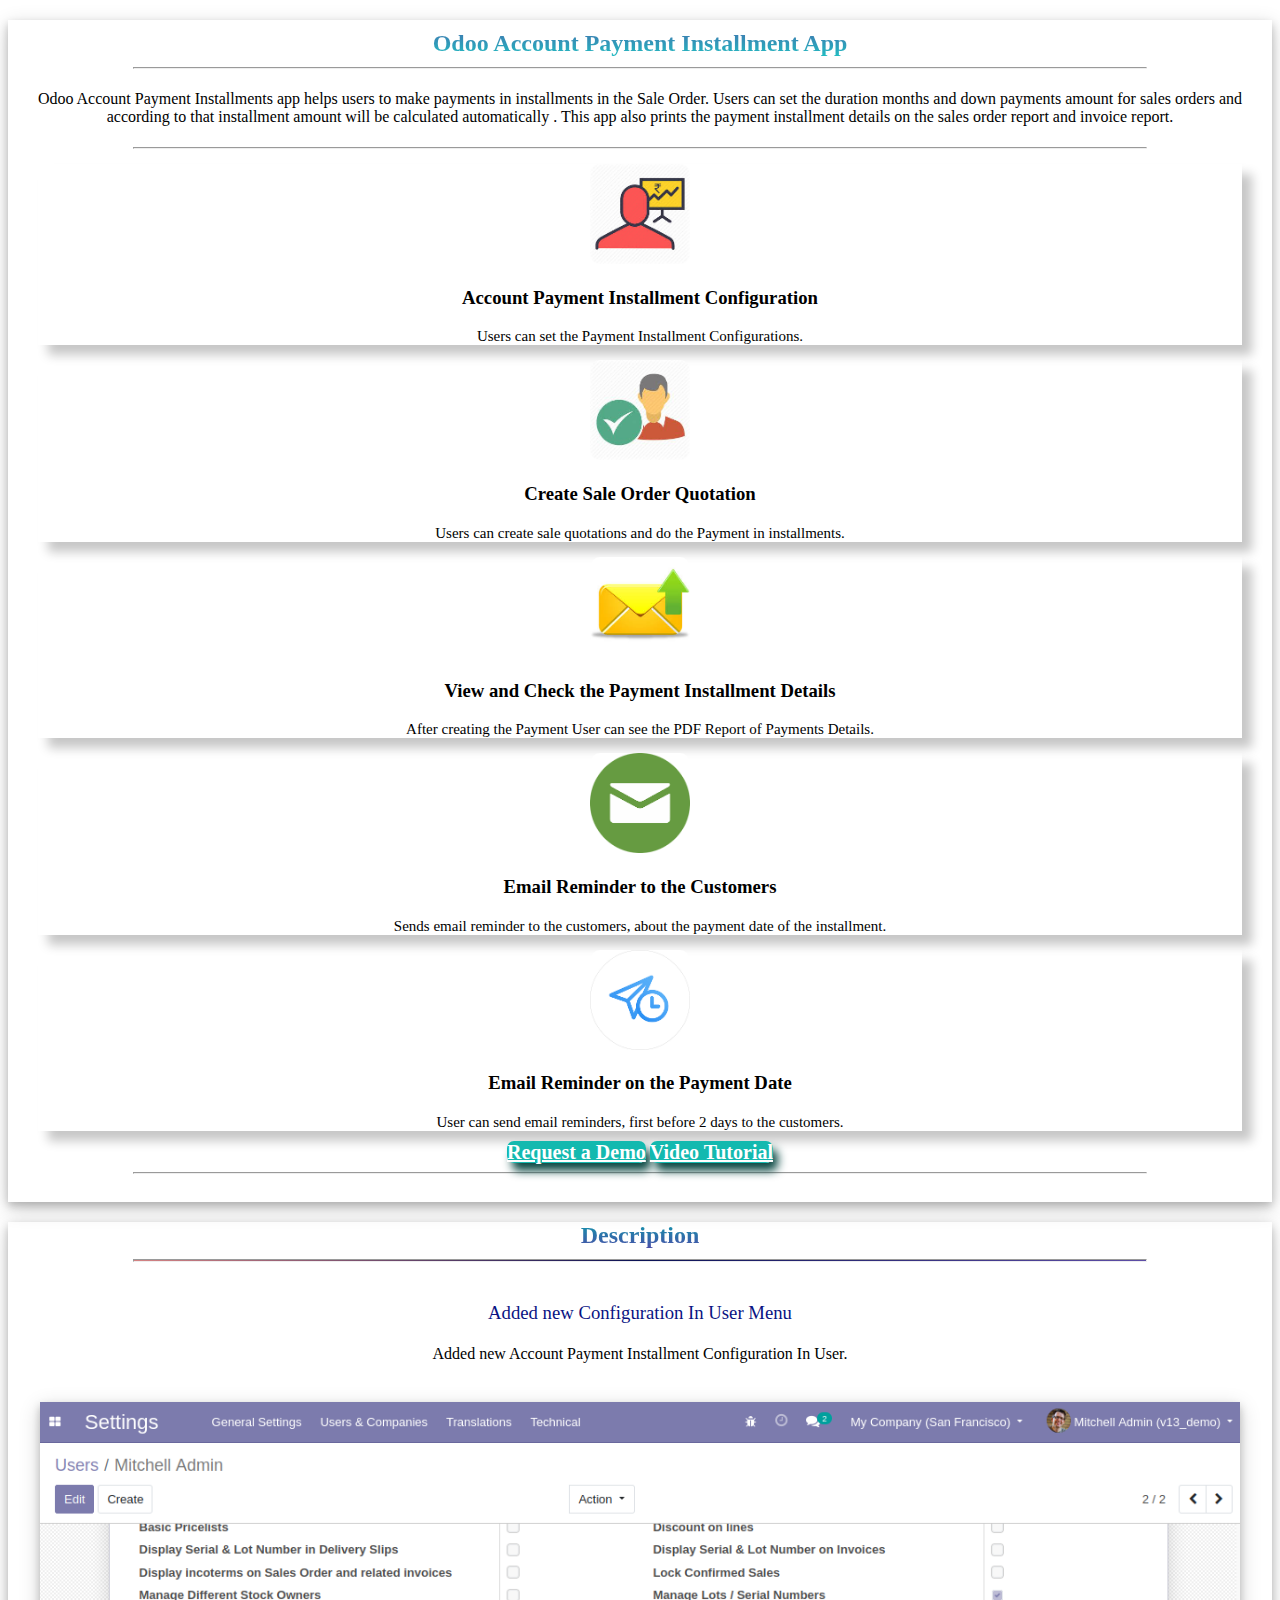
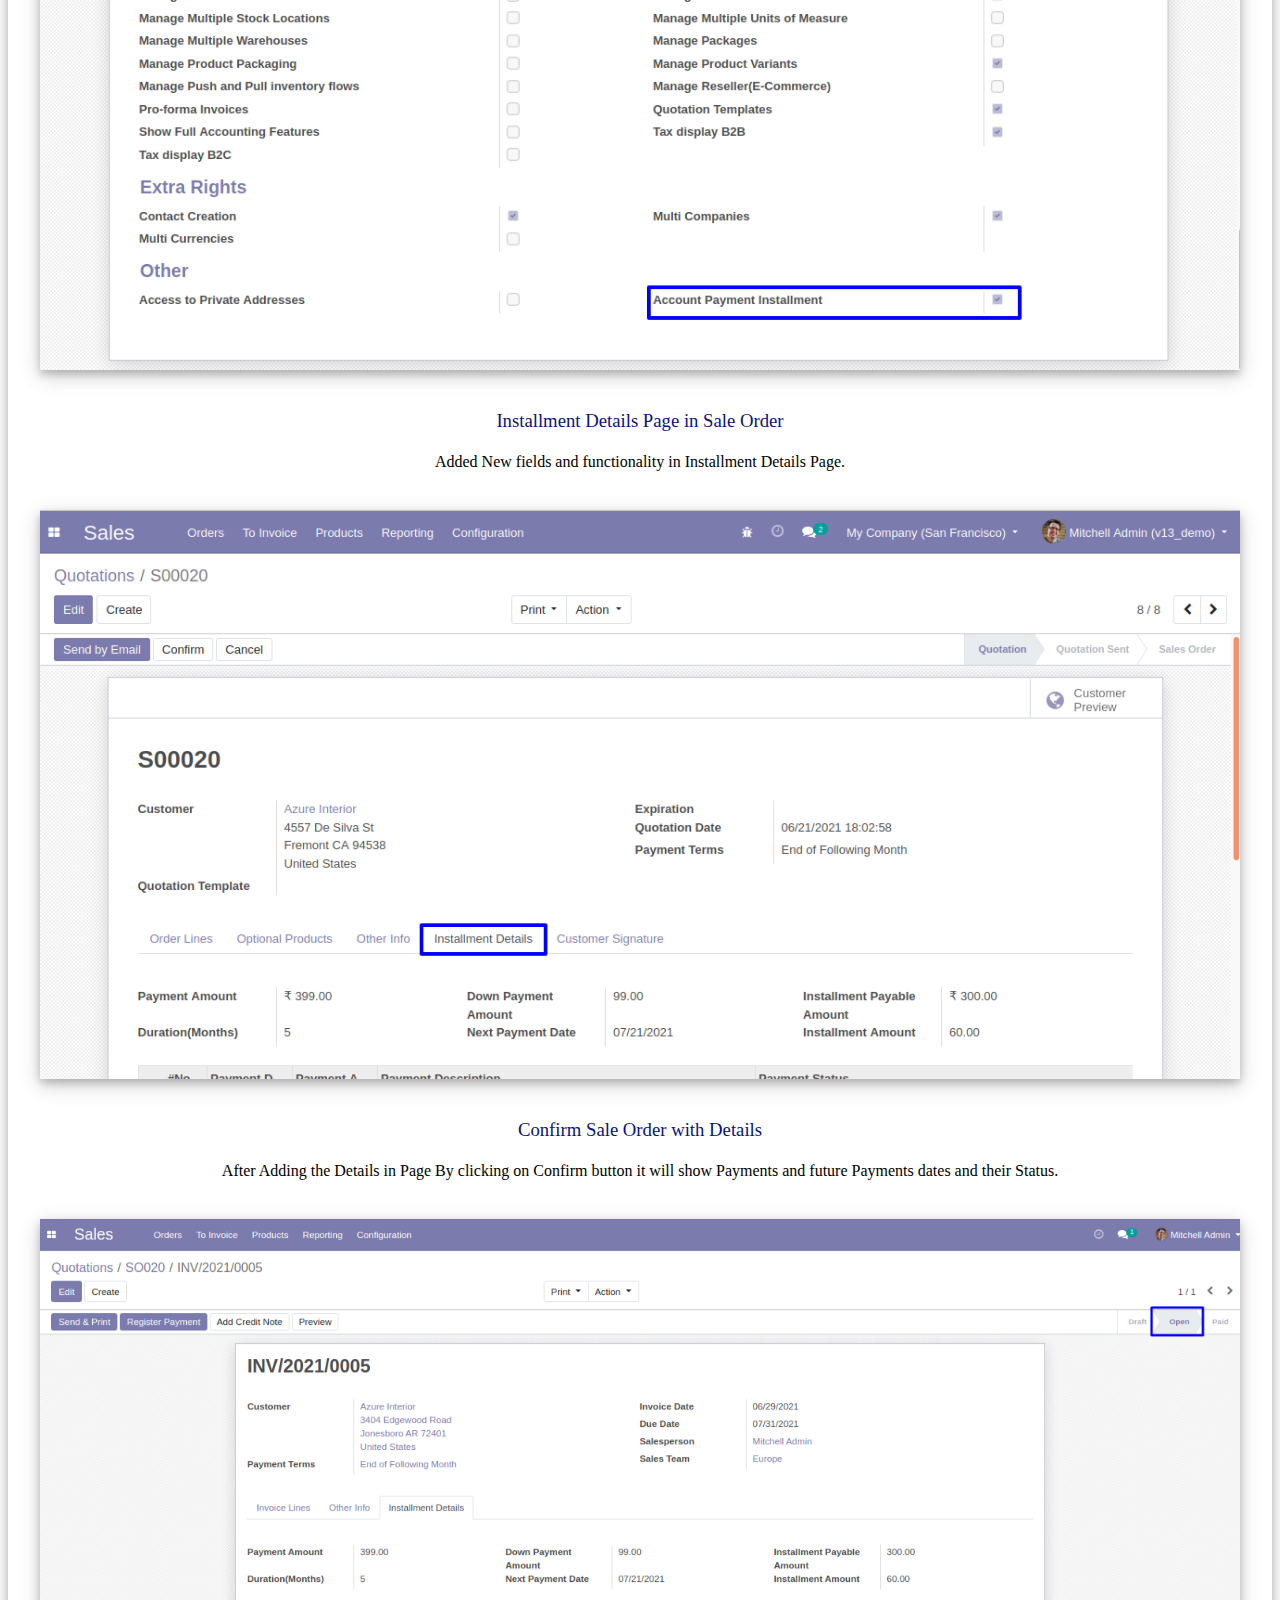
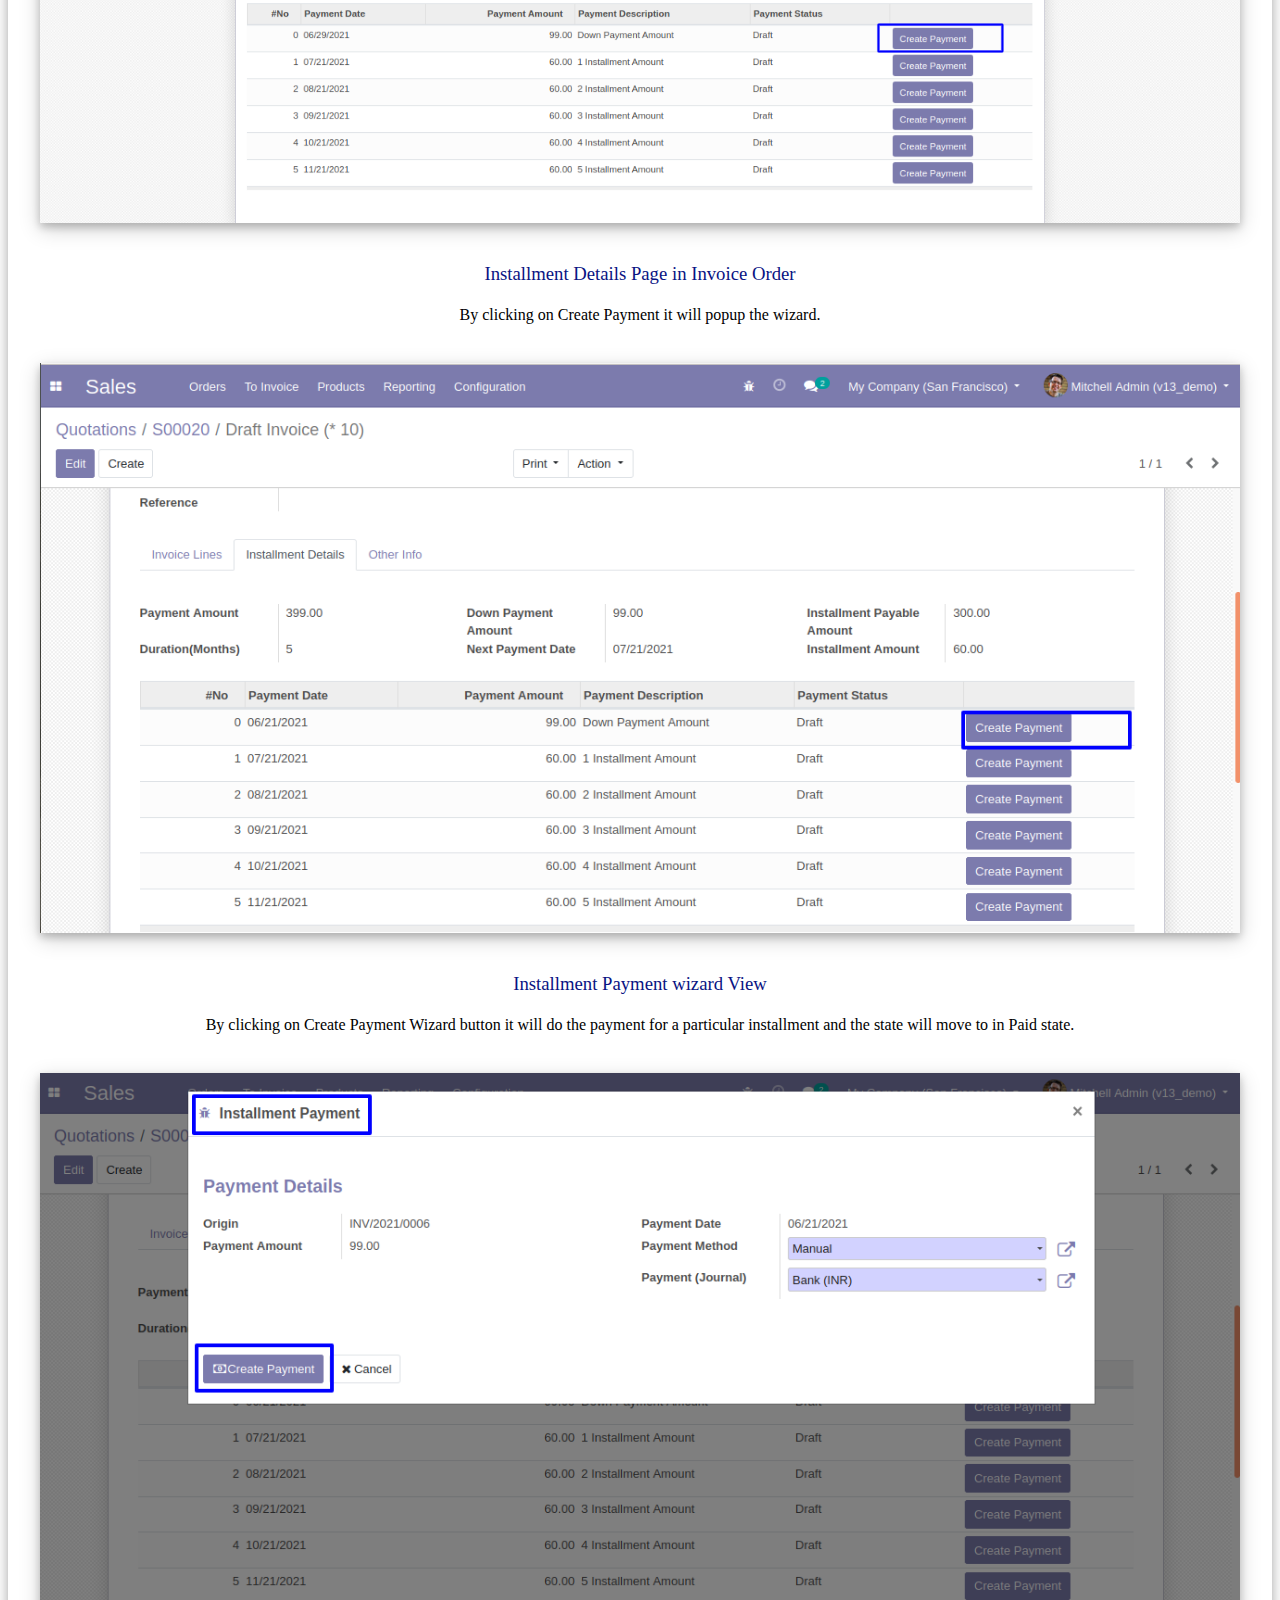
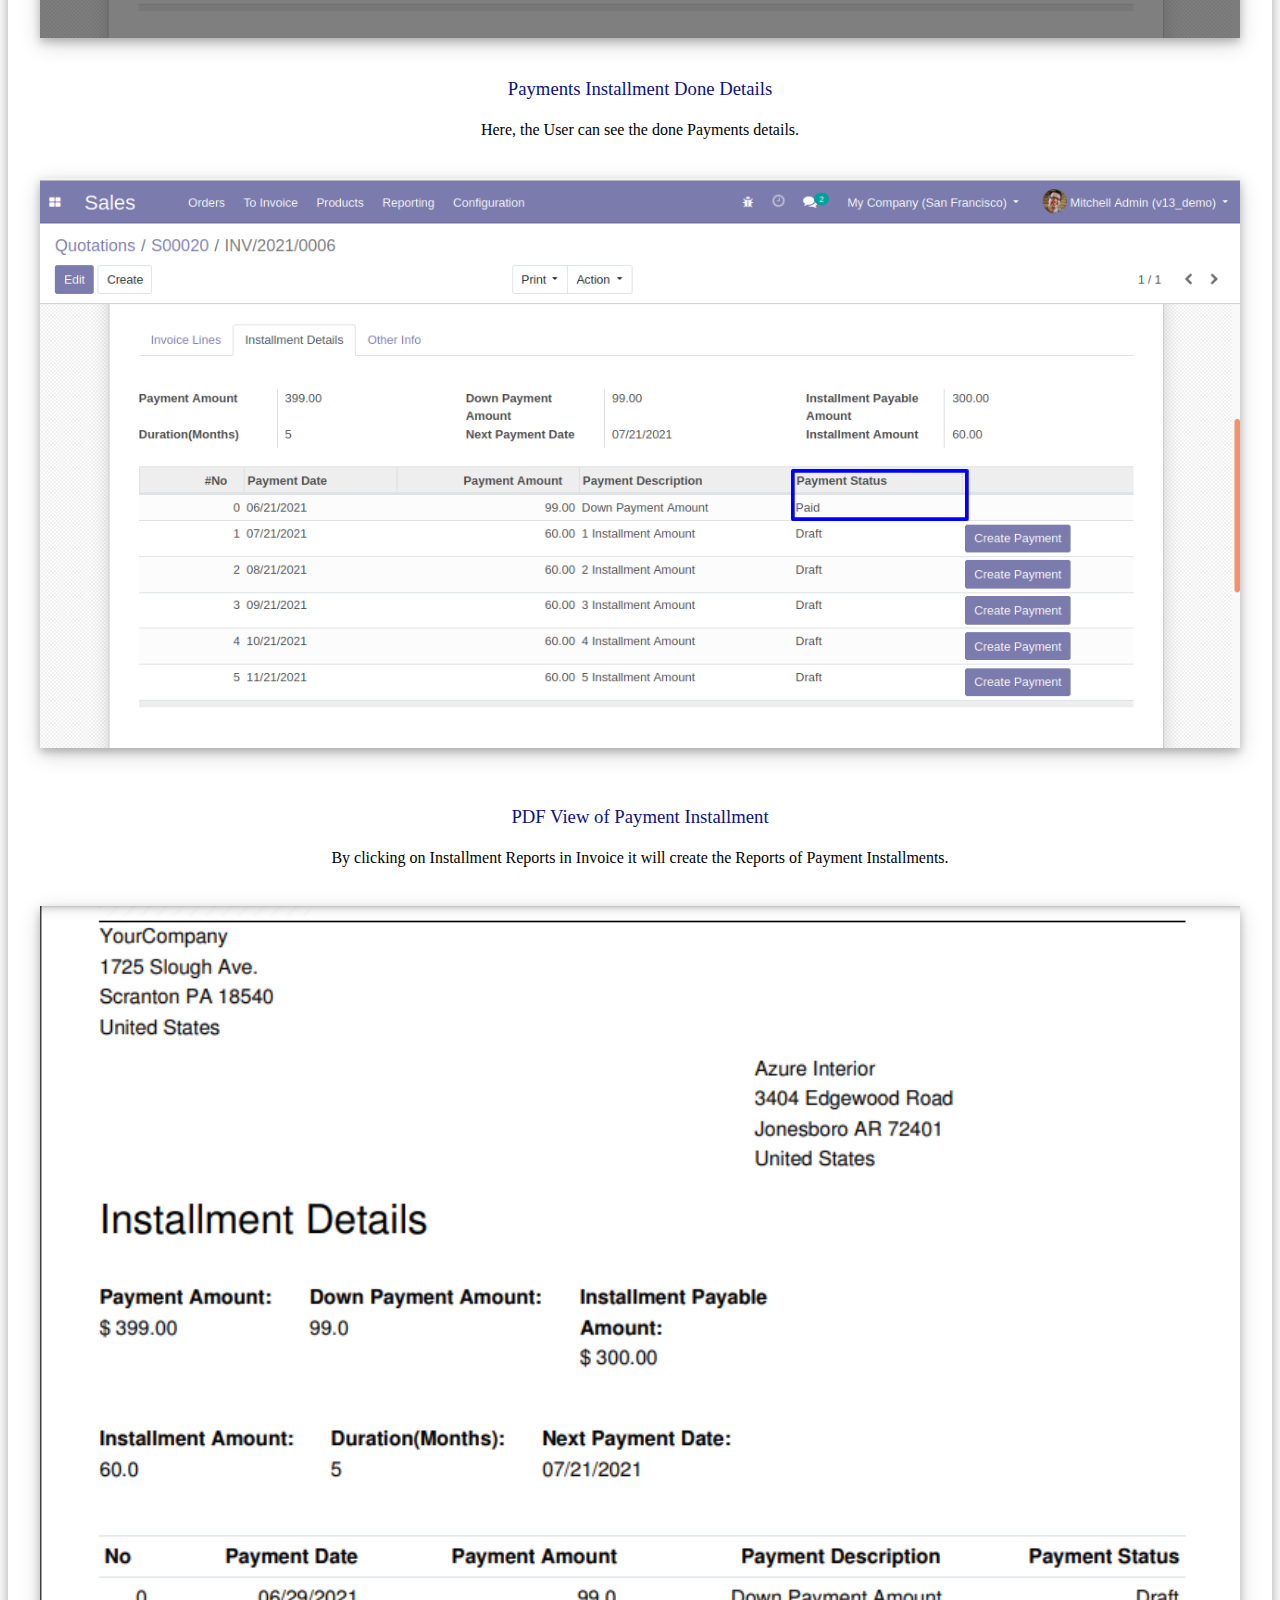
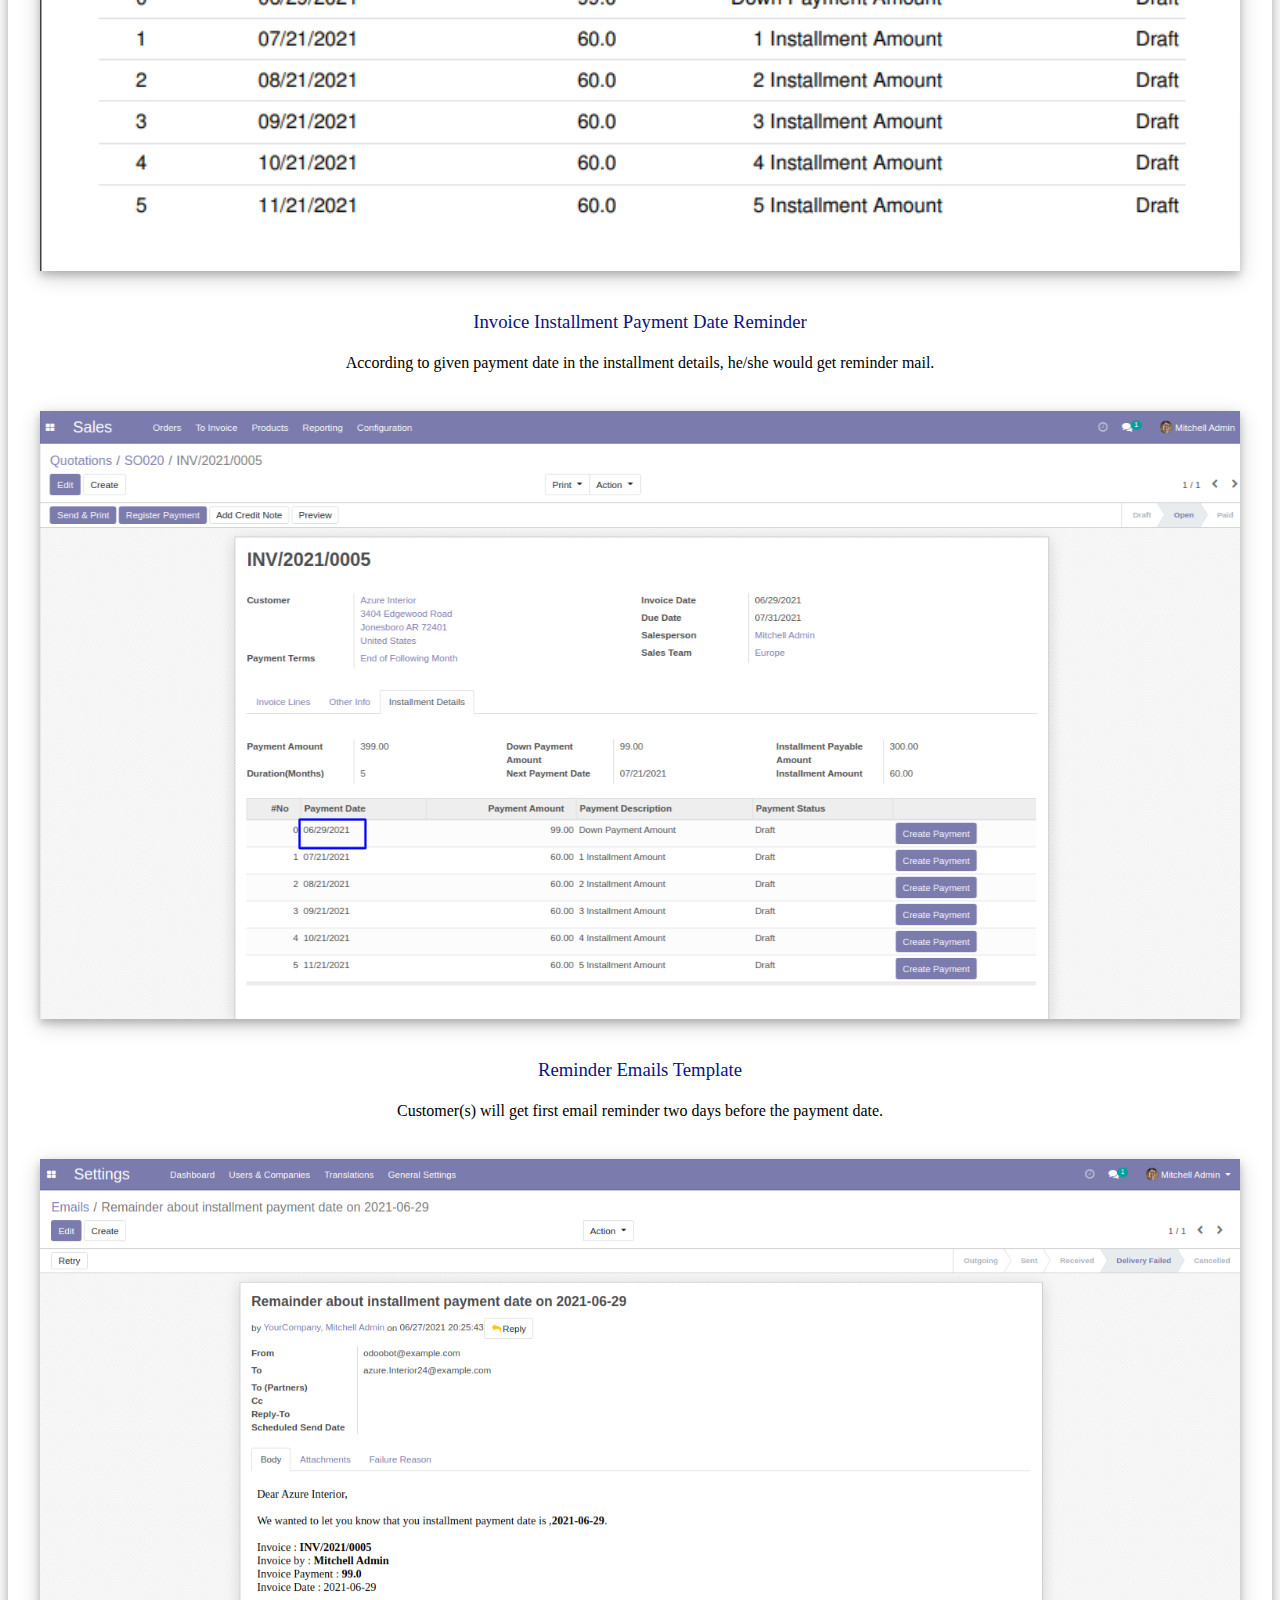
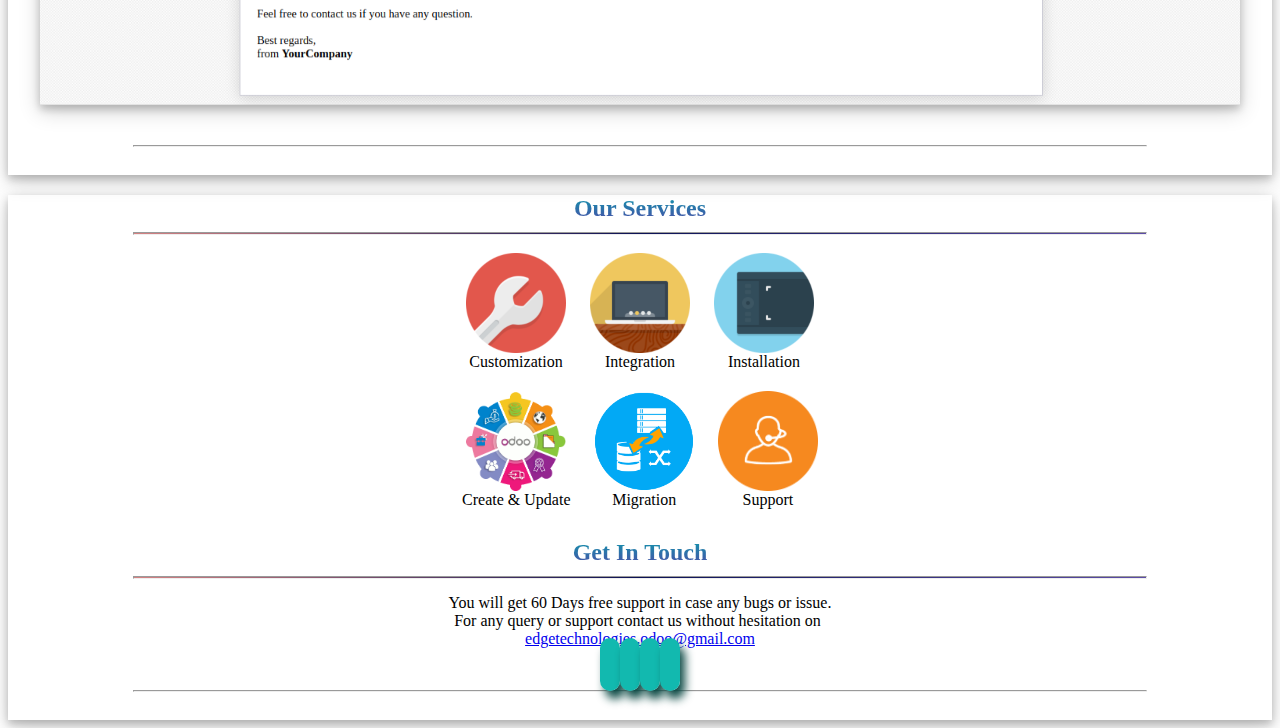
<file: account_payment_installment_app/static/description/index.html>
<!DOCTYPE html>
<html>
<head>
	<title>Odoo Account Payment Installment App </title>
	<style>

   </style>

</head>
<body>
	<div>
		<section class="oe_container lead title_box" style="box-shadow: 0 4px 8px 0 rgba(0, 0, 0, 0.2), 0 6px 20px 0 rgba(0, 0, 0, 0.19);text-align: center;">
			<div >
				<div >
					<h2 class="oe_slogan title" style="margin-bottom: 10px;padding-top: 10px;    background: -webkit-linear-gradient(#4c59a8, #21bec2);-webkit-background-clip: text;-webkit-text-fill-color: transparent;">
						<b>Odoo Account Payment Installment App</b>
					</h2>
					<hr style="width: 80%;background: -webkit-gradient(linear, 0 0, 100% 0, from(white), to(white), color-stop(50%, #1c2792));"></hr>
					<p class="oe_slogan" style="padding: 5px 10px;"> Odoo Account Payment Installments app helps users to make payments in installments in the Sale Order. Users can set the duration months and down payments amount for sales orders and according to that installment amount will be calculated automatically . This app also prints the payment installment details on the sales order report and invoice report.</p>
				</div>
			</div>
			<hr style="width: 80%;"></hr>
			<div>
				<div style="margin: 0px 20px;">
					<div  class="row">
						<div class="col-sm border feature-div" style="margin: 0px 10px;box-shadow: 10px 10px 10px #c7c7c7;" >
							<section style="max-height: 85%;margin: auto;display: contents;">
								<div style="margin-top: 15px;">
									<img class="img img-responsive" src="features/f1.png" style="border-radius: 10%; max-width: 100px;max-height: 100px;    min-height: 100px;margin: auto;" />
								</div>
								<h3>
									<font style="vertical-align: inherit;">
										 Account Payment Installment Configuration
									</font>
								</h3>
								<p style="margin-bottom: 10px;">
									<font style="vertical-align: inherit;font-size: 15px;"> Users can set the Payment Installment Configurations.</font>
								</p>
							</section> 
						</div>
						<div class="col-sm border feature-div" style="margin: 0px 10px;box-shadow: 10px 10px 10px #c7c7c7;" >
							<section style="max-height: 85%;margin: auto;display: contents;">
								<div style="margin-top: 15px;">
									<img class="img img-responsive" src="features/f2.png" style="border-radius: 10%; max-width: 100px;max-height: 100px;    min-height: 100px;margin: auto;" />
								</div>
								<h3>
									<font style="vertical-align: inherit;">
										Create Sale Order Quotation
									</font>
								</h3>
								<p style="margin-bottom: 10px;">
									<font style="vertical-align: inherit;font-size: 15px;">  Users can create sale quotations and do the Payment in installments.</font>
								</p>
							</section> 
						</div>
						<div class="col-sm border feature-div" style="margin: 0px 10px;box-shadow: 10px 10px 10px #c7c7c7;" >
							<section style="max-height: 85%;margin: auto;display: contents;">
								<div style="margin-top: 15px;">
									<img class="img img-responsive" src="features/f3.png" style="border-radius: 10%; max-width: 100px;max-height: 100px;    min-height: 100px;margin: auto;" />
								</div>
								<h3>
									<font style="vertical-align: inherit;">
										 View and Check the Payment Installment Details
									</font>
								</h3>
								<p style="margin-bottom: 10px;">
									<font style="vertical-align: inherit;font-size: 15px;">  After creating the Payment User can see the PDF Report of Payments Details. </font>
								</p>
							</section> 
						</div>
						<div class="col-sm border feature-div" style="margin: 0px 10px;box-shadow: 10px 10px 10px #c7c7c7;" >
							<section style="max-height: 85%;margin: auto;display: contents;">
								<div style="margin-top: 15px;">
									<img class="img img-responsive" src="features/f4.png" style="border-radius: 10%; max-width: 100px;max-height: 100px;    min-height: 100px;margin: auto;" />
								</div>
								<h3>
									<font style="vertical-align: inherit;">
										 Email Reminder to the Customers
									</font>
								</h3>
								<p style="margin-bottom: 10px;">
									<font style="vertical-align: inherit;font-size: 15px;">  Sends email reminder to the customers, about the payment date of the installment. </font>
								</p>
							</section> 
						</div>
						<div class="col-sm border feature-div" style="margin: 0px 10px;box-shadow: 10px 10px 10px #c7c7c7;" >
							<section style="max-height: 85%;margin: auto;display: contents;">
								<div style="margin-top: 15px;">
									<img class="img img-responsive" src="features/f5.png" style="border-radius: 10%; max-width: 100px;max-height: 100px;    min-height: 100px;margin: auto;" />
								</div>
								<h3>
									<font style="vertical-align: inherit;">
										 Email Reminder on the Payment Date
									</font>
								</h3>
								<p style="margin-bottom: 10px;">
									<font style="vertical-align: inherit;font-size: 15px;">  User can send email reminders, first before 2 days to the customers. </font>
								</p>
							</section> 
						</div>
					</div>
				</div>
			</div>
			
			<div >
				<div class="oe_slogan oe_spaced text-center">
					<a class="btn mt8 ml8 button" style="background-color: #13b9af;color: #FFFFFF !important;font-size: 20px;font-weight: bold;border-radius: 7px;min-height: 45px;box-shadow: 5px 8px 10px #0d4a45;    min-width: 300px;margin: 10px 0px;"href="mailto:edgetechnologies.odoo@gmail.com?Subject=Request%20Demo%20for%20account%20payment%20installment%20app" target="_top"> Request a Demo</a>
					<a class="btn mt8 ml8 button" style="background-color: #13b9af;color: #FFFFFF !important;font-size: 20px;font-weight: bold;border-radius: 7px;min-height: 45px;box-shadow: 5px 8px 10px #0d4a45;min-width: 300px;margin: 10px 0px;" href="https://youtu.be/t6wtzL07MTI" target="_blank"> Video Tutorial</a>
				</div>
			</div>
			<hr style="width: 80%;"></hr>
			<div style="min-height: 20px;"></div>
		</section>
		
		<section class="oe_container lead title_box" style="box-shadow: 0 4px 8px 0 rgba(0, 0, 0, 0.2), 0 6px 20px 0 rgba(0, 0, 0, 0.19);text-align: center;">
			<div  style="margin-bottom: 40px;">
				<div >
					<h2 class="oe_slogan title" style="margin-bottom: 10px;    background: -webkit-linear-gradient(#0e99ac, #4c4ca8);-webkit-background-clip: text;-webkit-text-fill-color: transparent;">
						<b> Description</b>
					</h2>
					<hr style="width: 80%;height: 1px;background: -webkit-gradient(linear, 0 0, 100% 0, from(#d58383), to(#5d4da6), color-stop(50%, #0b1255));"></hr>
				</div>
			</div>
			
			<div >
				<div  style="margin-bottom: 40px;">
					<h3 class="oe_slogan" style="color: #091383;font-weight: initial ;margin: auto;"> Added new Configuration In User Menu </h3>
					<p style="padding: 5px 10px;">Added new Account Payment Installment Configuration In User.</p>
					<br/>
					<img class="img-responsive" style="display: block;width: 95%;margin: auto;box-shadow: 0 4px 8px 0 rgba(0, 0, 0, 0.2), 0 6px 20px 0 rgba(0, 0, 0, 0.19);" src="main_screenshot1.png"/>
				</div>
			</div>
			<div >
				<div  style="margin-bottom: 40px;">
					<h3 class="oe_slogan" style="color: #091383;font-weight: initial ;margin: auto;">Installment Details Page in Sale Order</h3>
					<p style="padding: 5px 10px;">Added New fields and functionality in Installment Details Page.</p>
					<br/>
					<img class="img-responsive" style="display: block;width: 95%;margin: auto;box-shadow: 0 4px 8px 0 rgba(0, 0, 0, 0.2), 0 6px 20px 0 rgba(0, 0, 0, 0.19);" src="a2.png"/>
				</div>
			</div>
			<div >
				<div  style="margin-bottom: 40px;">
					<h3 class="oe_slogan" style="color: #091383;font-weight: initial ;margin: auto;"> Confirm Sale Order with Details</h3>
					<p style="padding: 5px 10px;">After Adding the Details in Page By clicking on Confirm button it will show Payments and future Payments dates and their Status.</p>
					<br/>
					<img class="img-responsive" style="display: block;width: 95%;margin: auto;box-shadow: 0 4px 8px 0 rgba(0, 0, 0, 0.2), 0 6px 20px 0 rgba(0, 0, 0, 0.19);" src="a3.png"/>
				</div>
			</div>
			<div >
				<div  style="margin-bottom: 40px;">
					<h3 class="oe_slogan" style="color: #091383;font-weight: initial ;margin: auto;">Installment Details Page in Invoice Order </h3>
					<p style="padding: 5px 10px;">By clicking on Create Payment it will popup the wizard.</p>
					<br/>
					<img class="img-responsive" style="display: block;width: 95%;margin: auto;box-shadow: 0 4px 8px 0 rgba(0, 0, 0, 0.2), 0 6px 20px 0 rgba(0, 0, 0, 0.19);" src="a4.png"/>
				</div>
			</div>
			<div >
				<div  style="margin-bottom: 40px;">
					<h3 class="oe_slogan" style="color: #091383;font-weight: initial ;margin: auto;">Installment Payment wizard View</h3>
					<p style="padding: 5px 10px;">By clicking on Create Payment Wizard button it will do the payment for a particular installment and the state will move to in Paid state.
					</p>
					<br/>
					<img class="img-responsive" style="display: block;width: 95%;margin: auto;box-shadow: 0 4px 8px 0 rgba(0, 0, 0, 0.2), 0 6px 20px 0 rgba(0, 0, 0, 0.19);" src="a5.png"/>
				</div>
			</div>
			<div >
				<div  style="margin-bottom: 40px;">
					<h3 class="oe_slogan" style="color: #091383;font-weight: initial ;margin: auto;">Payments Installment Done Details </h3>
					<p style="padding: 5px 10px;">Here, the User can see the done Payments details.
					</p>
					<br/>
					<img class="img-responsive" style="display: block;width: 95%;margin: auto;box-shadow: 0 4px 8px 0 rgba(0, 0, 0, 0.2), 0 6px 20px 0 rgba(0, 0, 0, 0.19);" src="a6.png"/>
					<br/>
				</div>
			</div>
			<div >
				<div  style="margin-bottom: 40px;">
					<h3 class="oe_slogan" style="color: #091383;font-weight: initial ;margin: auto;">PDF View of Payment Installment</h3>
					<p style="padding: 5px 10px;">By clicking on Installment Reports in Invoice it will create the Reports of Payment Installments.</p>
					<br/>
					<img class="img-responsive" style="display: block;width: 95%;margin: auto;box-shadow: 0 4px 8px 0 rgba(0, 0, 0, 0.2), 0 6px 20px 0 rgba(0, 0, 0, 0.19);" src="a7.png"/>
				</div>
			</div>
			<div >
				<div  style="margin-bottom: 40px;">
					<h3 class="oe_slogan" style="color: #091383;font-weight: initial ;margin: auto;">Invoice Installment Payment Date Reminder</h3>
					<p style="padding: 5px 10px;">According to given payment date in the installment details, he/she would get reminder mail.</p>
					<br/>
					<img class="img-responsive" style="display: block;width: 95%;margin: auto;box-shadow: 0 4px 8px 0 rgba(0, 0, 0, 0.2), 0 6px 20px 0 rgba(0, 0, 0, 0.19);" src="a8.png"/>
				</div>
			</div>
			<div >
				<div  style="margin-bottom: 40px;">
					<h3 class="oe_slogan" style="color: #091383;font-weight: initial ;margin: auto;">Reminder Emails Template</h3>
					<p style="padding: 5px 10px;">Customer(s) will get first email reminder two days before the payment date.</p>
					<br/>
					<img class="img-responsive" style="display: block;width: 95%;margin: auto;box-shadow: 0 4px 8px 0 rgba(0, 0, 0, 0.2), 0 6px 20px 0 rgba(0, 0, 0, 0.19);" src="a9.png"/>
				</div>
			</div>
			<hr style="width: 80%;"></hr>
			<div style="min-height: 20px;"></div>
		</section>
		
		<section class="oe_container lead title_box" style="box-shadow: 0 4px 8px 0 rgba(0, 0, 0, 0.2), 0 6px 20px 0 rgba(0, 0, 0, 0.19);text-align: center;">
			<div>
				<div>
					<h2 class="oe_slogan title" style="margin-bottom: 10px;    background: -webkit-linear-gradient(#0e99ac, #4c4ca8);-webkit-background-clip: text;-webkit-text-fill-color: transparent;">
						<b> Our Services</b>
					</h2>
					<hr style="width: 80%;height: 1px;background: -webkit-gradient(linear, 0 0, 100% 0, from(#d58383), to(#5d4da6), color-stop(50%, #0b1255));"></hr>
				</div>
			</div>
			<div class="row">
				<a style="display: inline-grid;margin: 10px;"  class="col-sm">
					<img class="img img-responsive" style="max-height: 100px;max-width: 100px;   margin: auto;" src="services/customization.png"/>
					<span>Customization</span>
				</a>
				<a style="display: inline-grid; margin: 10px;" class="col-sm"> 
					<img class="img img-responsive" style="max-height: 100px;max-width: 100px;margin: auto;" src="services/integration.png"/>
					<span>Integration</span>
				</a>
				<a style="display: inline-grid;margin: 10px;" class="col-sm">
					<img class="img img-responsive" style="max-height: 100px;max-width: 100px;margin: auto;" src="services/installation.png"/>
					<span>Installation</span>
				</a>
			</div>
			<div class="row">
				<a style="display: inline-grid;margin: 10px;" class="col-sm">
					<img class="img img-responsive" style="max-height: 100px;max-width: 100px;margin: auto;" src="services/create.gif"/>
					<span>Create & Update</span>
				</a>
				<a style="display: inline-grid;margin: 10px;" class="col-sm">
					<img class="img img-responsive" style="max-height: 100px;max-width: 100px;margin: auto;" src="services/migration.png"/>
					<span>Migration</span>
				</a>
				<a style="display: inline-grid;margin: 10px;" class="col-sm">
					<img class="img img-responsive" style="max-height: 100px;max-width: 100px;margin: auto;" src="services/support.png"/>
					<span>Support</span>
				</a>
			</div>
			<div >
				<div >
					<h2 class="oe_slogan title" style="margin-bottom: 10px;    background: -webkit-linear-gradient(#0e99ac, #4c4ca8);-webkit-background-clip: text;-webkit-text-fill-color: transparent;">
						<b> Get In Touch</b>
					</h2>
					<hr style="width: 80%;height: 1px;background: -webkit-gradient(linear, 0 0, 100% 0, from(#d58383), to(#5d4da6), color-stop(50%, #0b1255));"></hr>
					<p class="oe_slogan" style="margin-bottom: 0px;margin-top: 15px;"> You will get 60 Days free support in case any bugs or issue. </p>
					<div >
						<p class="oe_slogan" style="margin: 0px;margin-right: 5px;"> For any query or support contact us without hesitation
						on</p><a  href="mailto:edgetechnologies.odoo@gmail.com?Subject=Request%20Demo%20for%20account%20payment%20installment%20app" target="_top"> edgetechnologies.odoo@gmail.com</a>
					</div>
				</div>
				<div>
					<a  href="mailto:edgetechnologies.odoo@gmail.com?Subject=Request%20Demo%20for%20account%20payment%20installment%20app" target="_top"> <i class='fa fa-envelope' style="min-width: 50px;background: #12b9af;padding: 10px;font-size: 30px;color: #ffffff;border-radius: 10px;min-height: 50px;box-shadow: 5px 8px 10px #0d4a45;"></i></a>
					<a  href="#" target="_blank"> <i class='fa fa-facebook' style="min-width: 50px;background: #12b9af;padding: 10px;font-size: 30px;color: #ffffff;border-radius: 10px;min-height: 50px;box-shadow: 5px 8px 10px #0d4a45;"></i></a>
					<a  href="#" target="_blank"> <i class='fa fa-linkedin' style="min-width: 50px;background: #12b9af;padding: 10px;font-size: 30px;color: #ffffff;border-radius: 10px;min-height: 50px;box-shadow: 5px 8px 10px #0d4a45;"></i></a>
					<a  href="https://www.youtube.com/channel/UCrljky1245I7MhRNq_Tp46g" target="_blank"> <i class='fa fa-youtube' style="min-width: 50px;background: #12b9af;padding: 10px;font-size: 30px;color: #ffffff;border-radius: 10px;min-height: 50px;box-shadow: 5px 8px 10px #0d4a45;"></i></a>
				</div>
			</div>
			
			<hr style="width: 80%;"></hr>
			
			<div style="min-height: 20px;"></div>
		</section>
		
	</div>
</body>
</html>
</file>
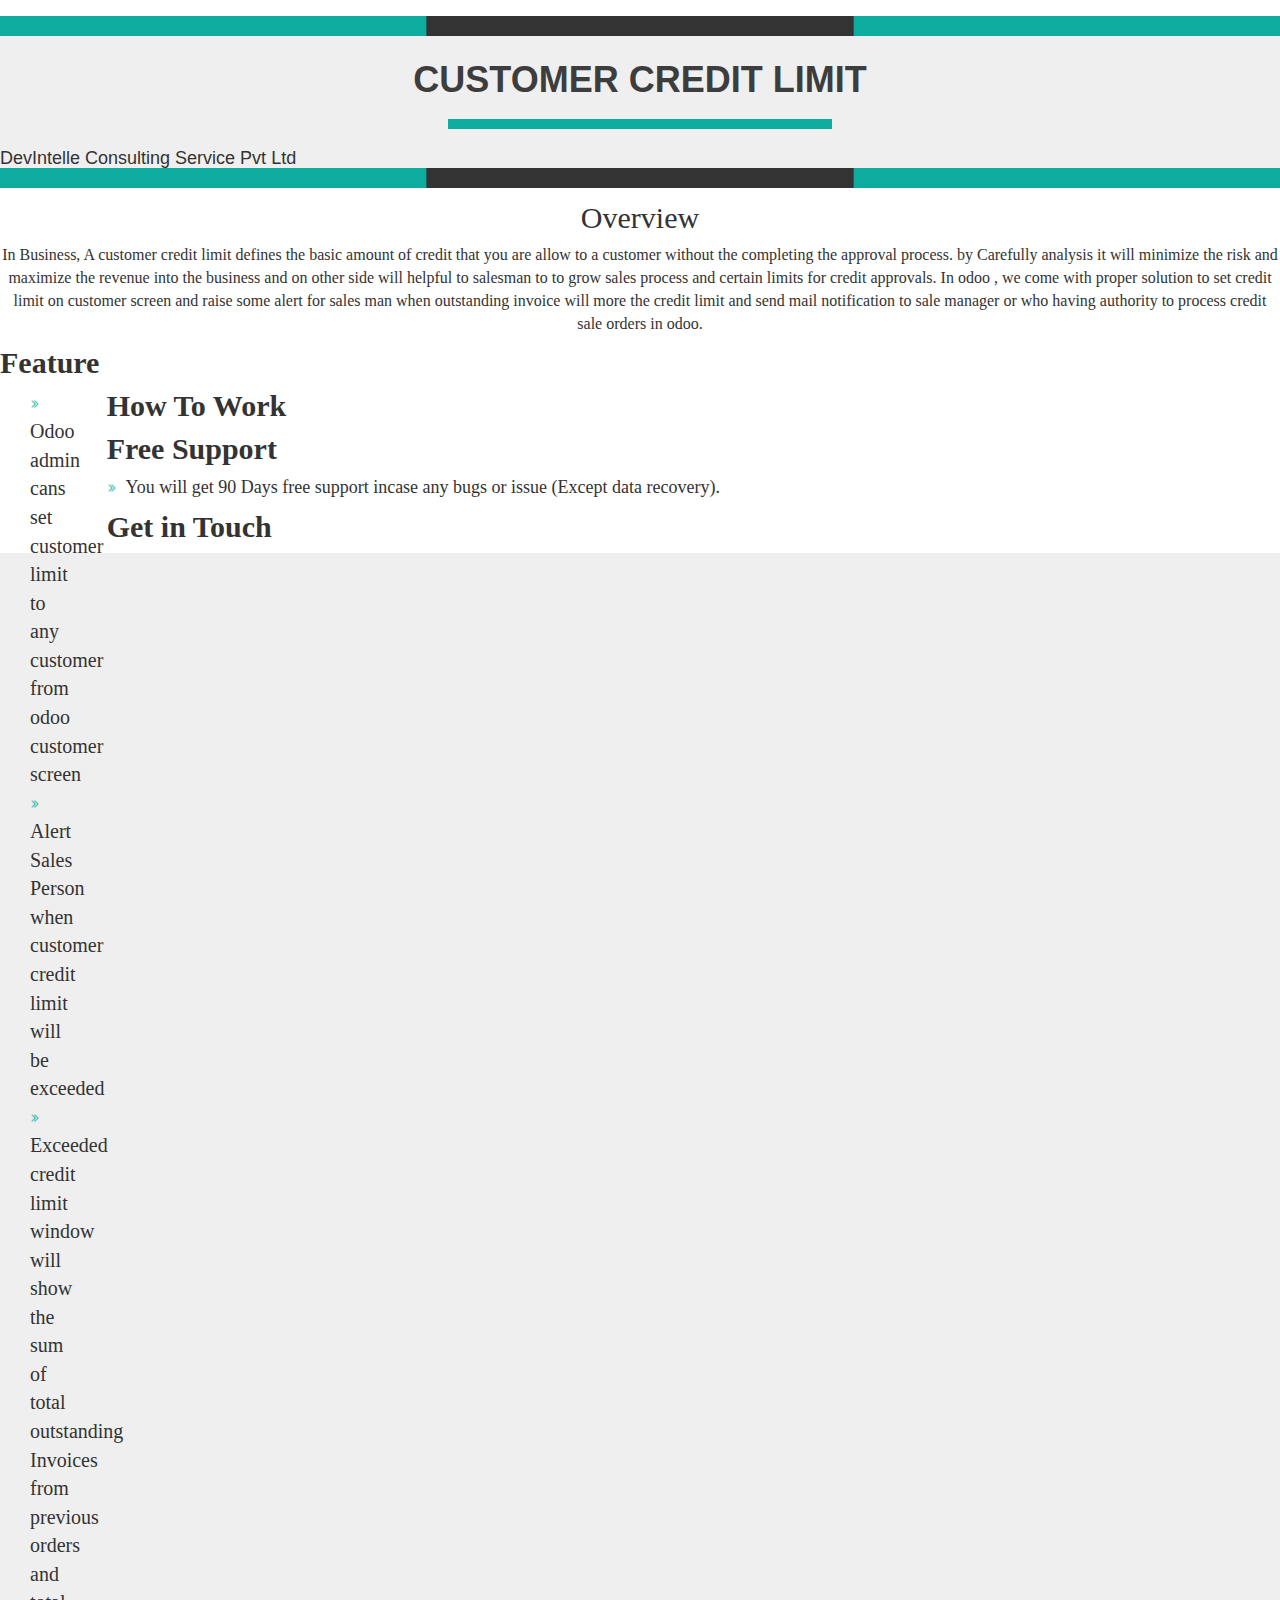
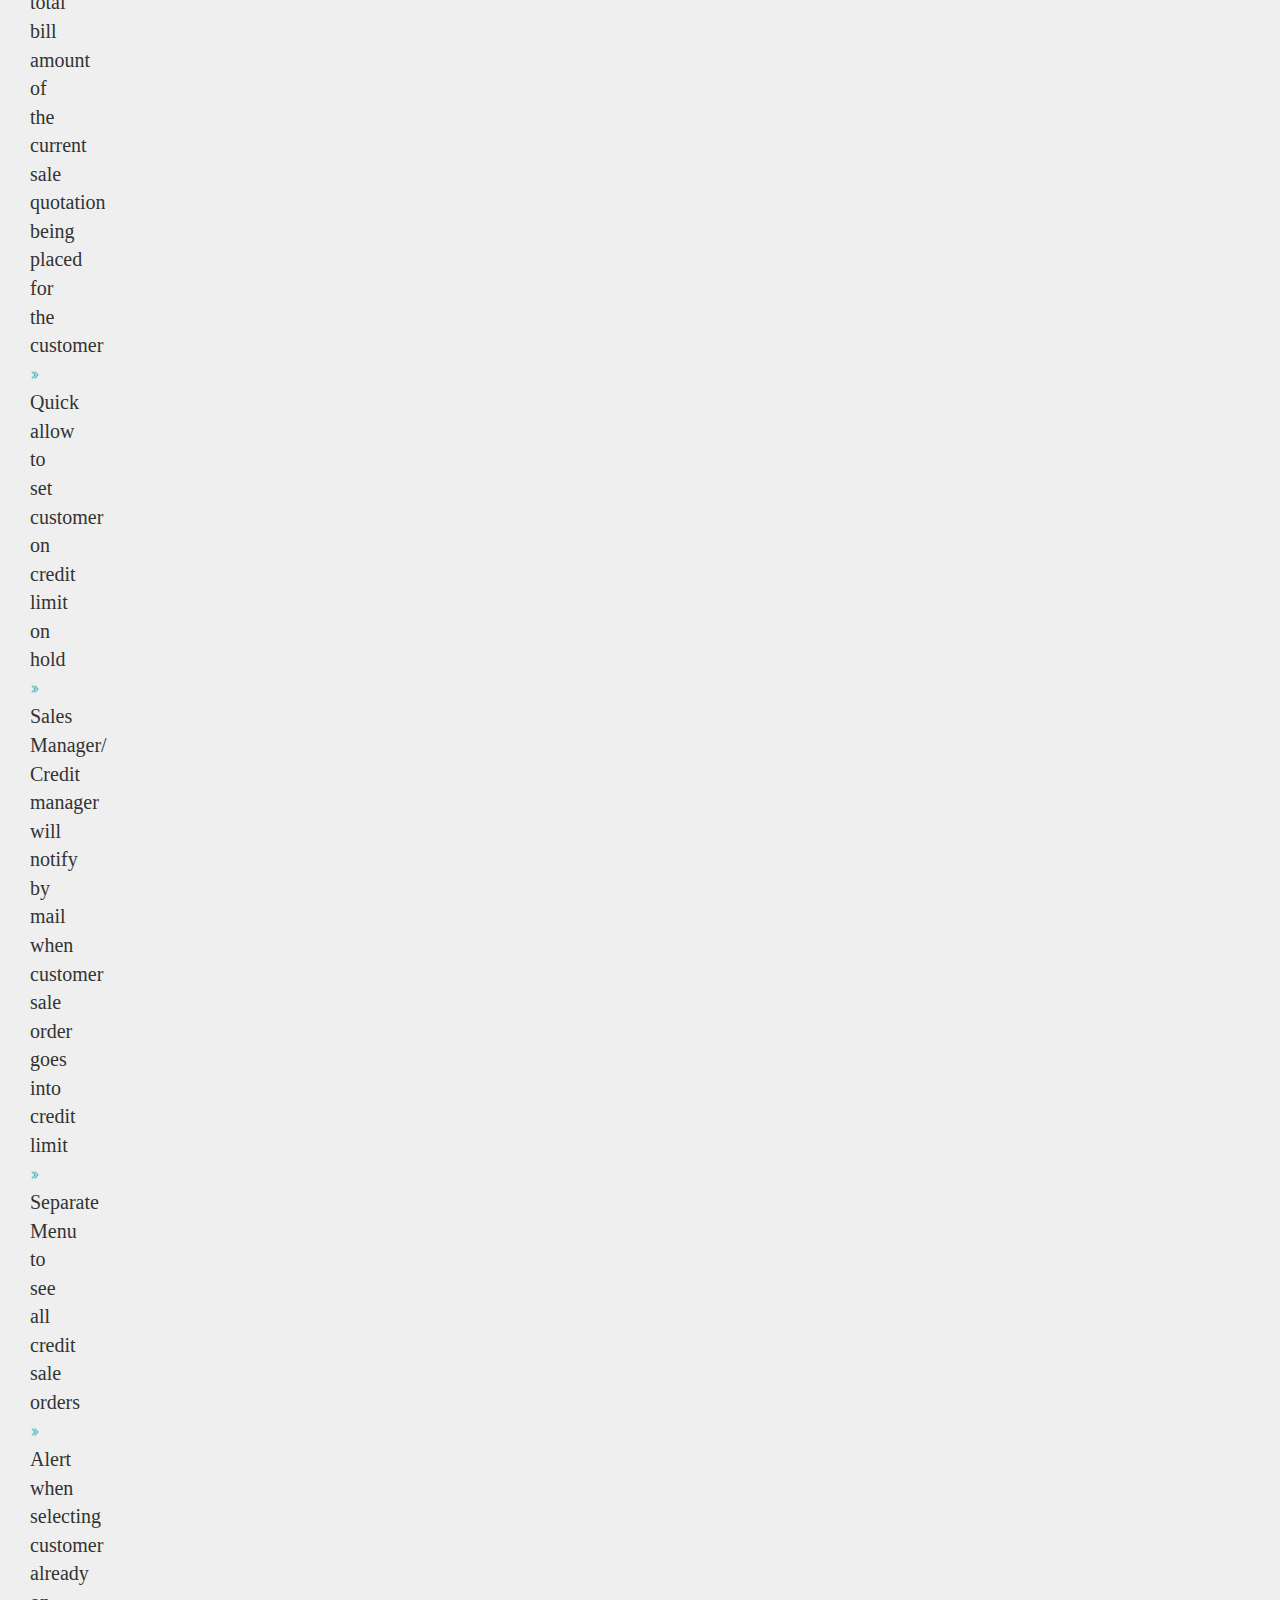
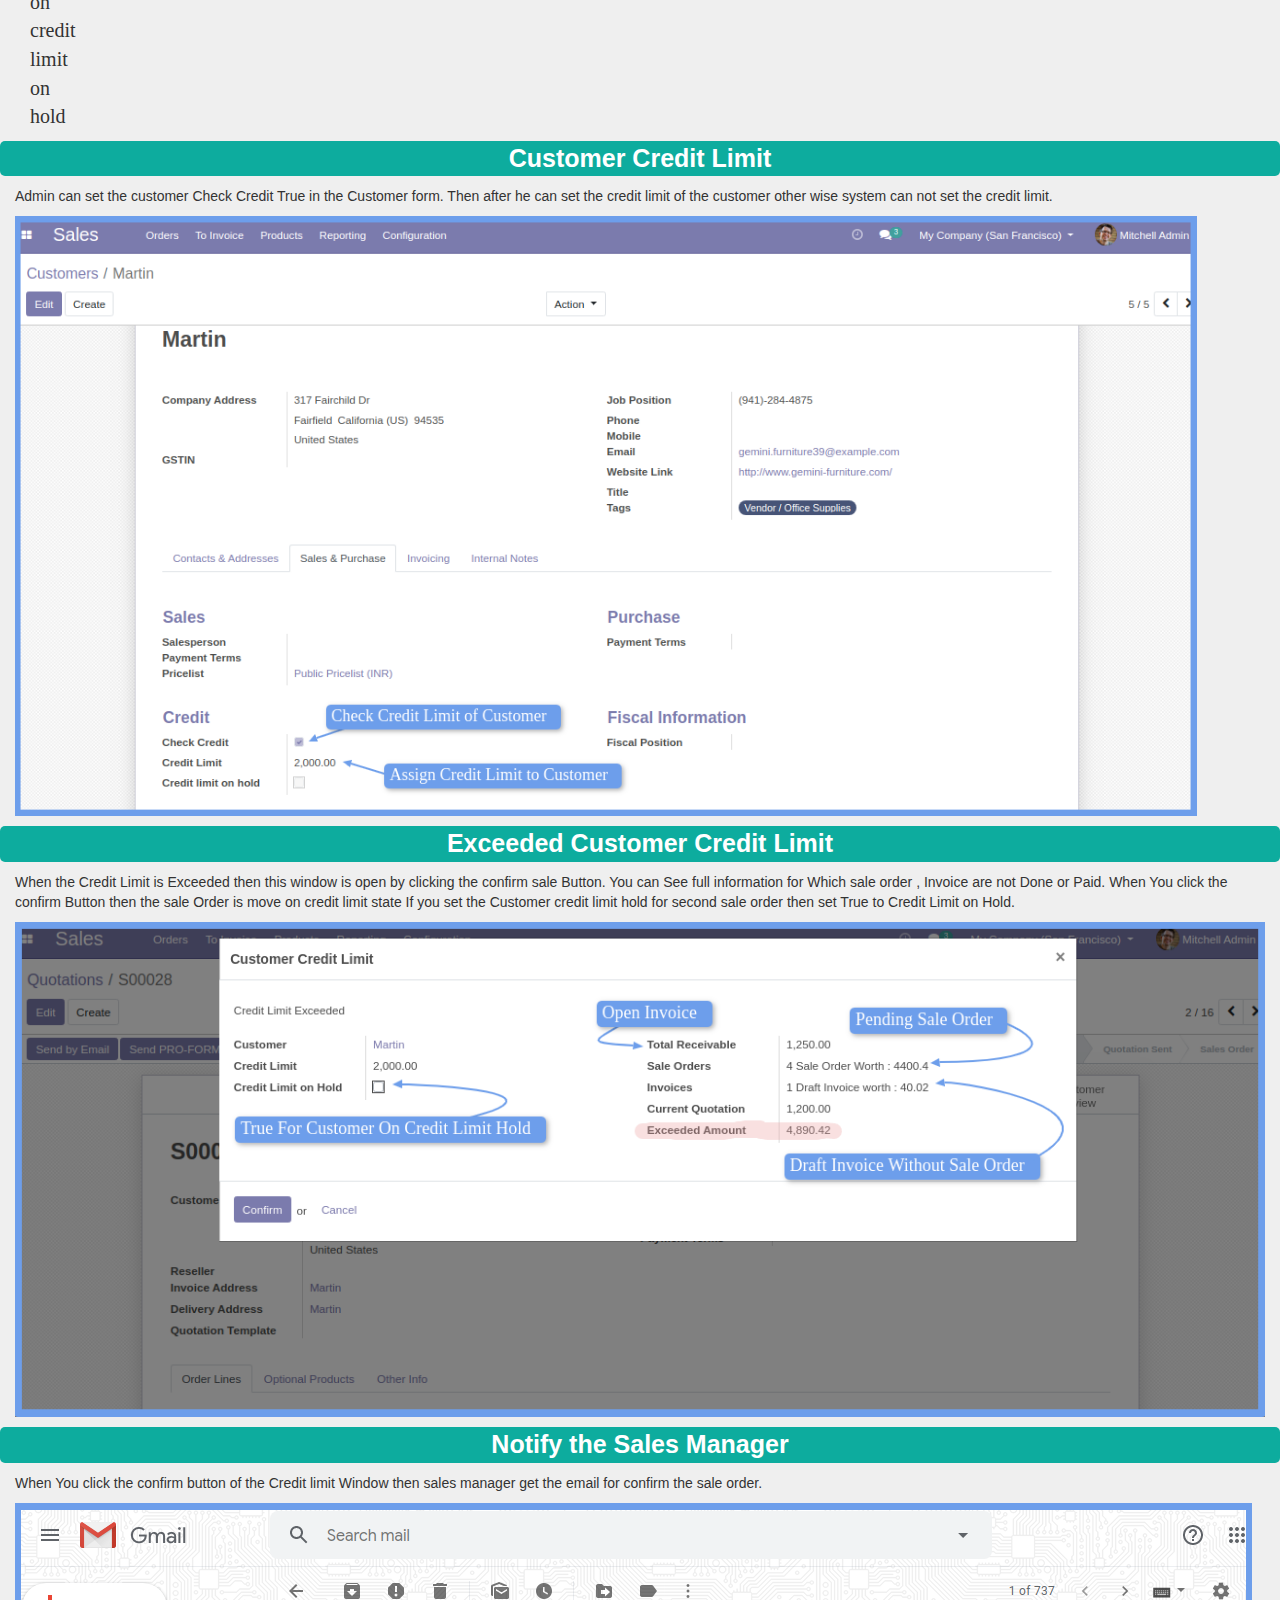
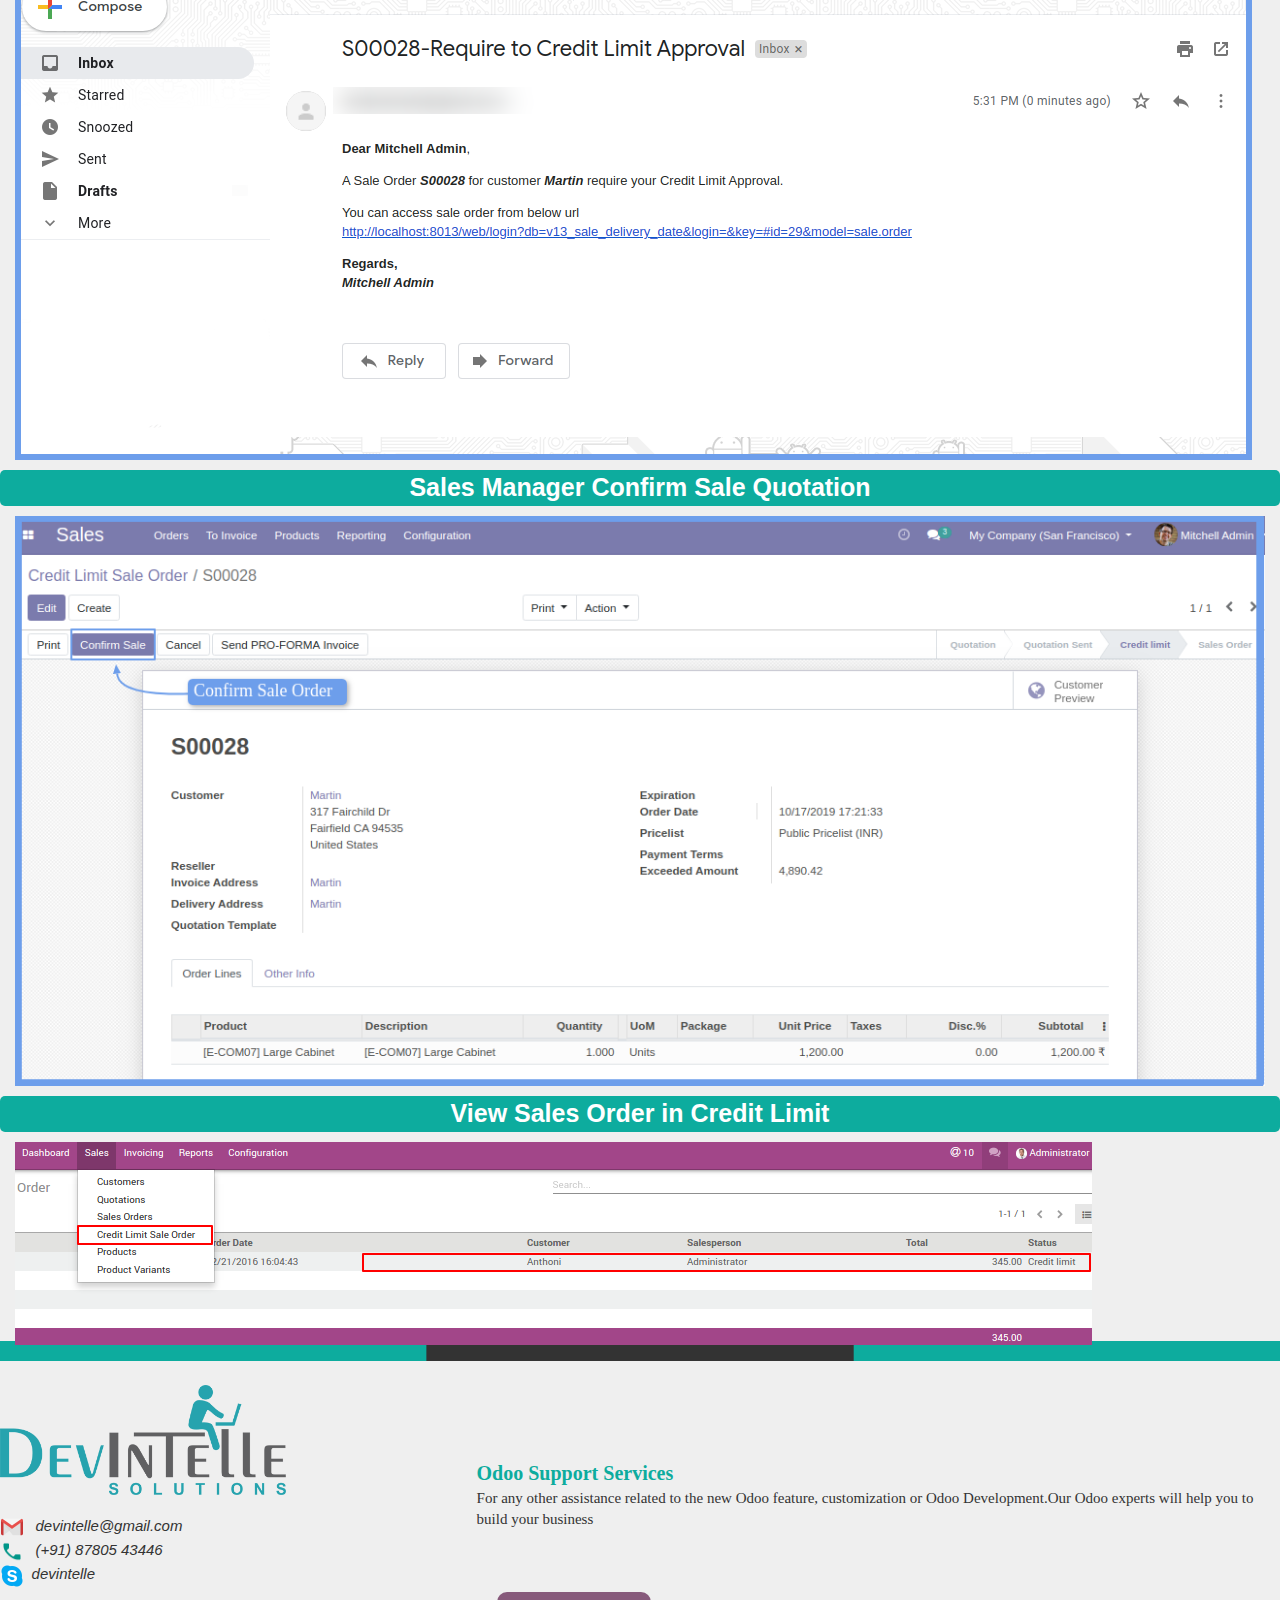
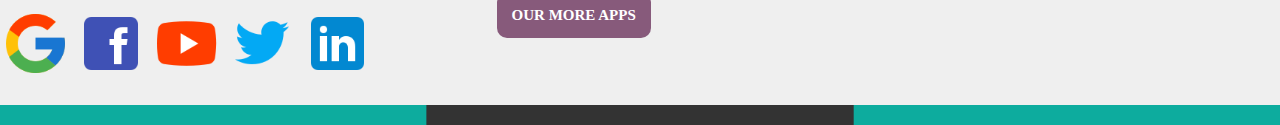
<file: dev_customer_credit_limit/static/description/index.html>
<!DOCTYPE html>
<html lang="en">
<head>
  <title>Customer Credit Limit</title>
  <meta charset="utf-8">
  <meta name="viewport" content="width=device-width, initial-scale=1">
  <link rel="stylesheet" href="https://maxcdn.bootstrapcdn.com/bootstrap/3.3.7/css/bootstrap.min.css">
  <script src="https://ajax.googleapis.com/ajax/libs/jquery/3.3.1/jquery.min.js"></script>
  <script src="https://maxcdn.bootstrapcdn.com/bootstrap/3.3.7/js/bootstrap.min.js"></script>
</head>
<body>

	<div class="oe_styling_v8">
		<br/>
		<div style="background:#efefef" >
			<img src="default/default_top.png" style="width:100%;margin-top:-10px">
			<section class="oe_container oe_dark">
				<div class="oe_row oe_spaced">
					<h1 style="padding-top: 0%;text-transform: uppercase;font-weight: 900;color: #3d3d3d !important;margin-bottom:18px;">
				       <center>Customer Credit Limit</center>
				    </h1>
				    <hr style="width: 30%;height: 10px;background: #0DAC9E;margin-top: 0px !important;"/>
				    
				    <h4 class="oe_slogan" style="font-weight:400;margin-bottom:-7px">
				    	<a href="https://www.devintellecs.com/" style="color:#333">DevIntelle Consulting Service Pvt Ltd</a>
				    </h4> 
				</div>
			</section>
			<img src="default/default_top.png" style="width:100%;margin-bottom:-10px"/>
		</div>
		
		
		<section class="oe_container ">
			<div class="oe_row oe_spaced">
			    <h3 style="font-size: 30px;color:#333;font-family:LatoOpen Sans;" class="text-center">Overview</h3>
			    <p class="oe_mt32 text-justify" style="font-size: 16px;text-align:center;font-family:Noto Sans CJK TC Thin;color:#333">
			       	In Business, A  customer credit limit defines the basic amount of credit that you are allow to a customer without the completing the approval process. by Carefully analysis  it will minimize the risk and maximize the revenue into the business and on other side will helpful to salesman to to grow sales process and certain limits for credit approvals.

In odoo , we come with proper solution to set credit limit on customer screen and raise some alert for sales man when outstanding invoice will more the credit limit and send mail notification to sale manager or who having authority to process credit sale orders in odoo.
			    </p>
			</div>
		</section>
		<section class="oe_container ">
			<div class="oe_row oe_spaced">
				<h4 class="oe_slogan" style="font-size:30px;color:#333;font-family:LatoOpen Sans !important;"><b>Feature</b></h4>
				<div class="col-xs-1"/>
				<div class="col-xs-8" style="font-size: 20px;font-family:Noto Sans CJK TC Thin;">
					<img src="default/arrow.png" style="margin-right:5px;width:10px;margin-top:-2px"/>
						Odoo admin cans set customer limit to any customer from odoo customer screen<br/>
				    <img src="default/arrow.png" style="margin-right:5px;width:10px;margin-top:-2px"/>
						Alert Sales Person when customer credit limit will be exceeded <br/>
				    <img src="default/arrow.png" style="margin-right:5px;width:10px;margin-top:-2px"/>
						Exceeded credit limit window will show the sum of total outstanding Invoices from previous orders and total bill amount of the current sale quotation being placed for the customer<br/>

<img src="default/arrow.png" style="margin-right:5px;width:10px;margin-top:-2px"/>
					 Quick allow to set customer on credit limit on hold <br/>
<img src="default/arrow.png" style="margin-right:5px;width:10px;margin-top:-2px"/>
					 Sales Manager/ Credit manager will notify by mail when customer sale order goes into credit limit  <br/>
<img src="default/arrow.png" style="margin-right:5px;width:10px;margin-top:-2px"/>
					 Separate Menu to see all credit sale orders  <br/>						
<img src="default/arrow.png" style="margin-right:5px;width:10px;margin-top:-2px"/>
					 Alert when selecting customer already on credit limit on hold  <br/>


				</div>
			</div>
		</section>
		
		<section class="oe_container">
		<div class="oe_row oe_spaced">
			<div class="oe_row oe_spaced">
			<h4 class="oe_slogan" style="font-size:30px;color:#333;font-family:LatoOpen Sans !important;"><b>How To Work</b></h4>
			<div class="col-xs-12 text-center" style="background:#0DAC9E;border-radius:5px;margin-top:10px">
				<span style="font-size:25px;color:#FFF" ><b>Customer Credit Limit </b></span>
			</div>
			<div class="col-xs-12" style="margin-top:10px">
<p> Admin can set the customer Check Credit True in the Customer form. Then after he can set the credit limit of the customer other wise system can not set the credit limit.

 </p>				
<img src="01_customer_credit_limit.png" style="max-width:100%;max-height:600px"/>
			</div>
			
			<div class="col-xs-12 text-center" style="background:#0DAC9E;border-radius:5px;margin-top:10px">
				<span style="font-size:25px;color:#FFF" ><b>Exceeded Customer Credit Limit</b></span>
			</div>
			<div class="col-xs-12" style="margin-top:10px">
<p>   
When the Credit Limit is Exceeded then this window is open by clicking the confirm sale Button.
You can See full information for Which sale order , Invoice are not Done or Paid.
When You click the confirm Button then the sale Order is move on credit limit state
If you set the Customer credit limit hold for second sale order then set True to Credit Limit on Hold.
</p>				
	<img src="02_credit_limit_exceed.png" style="max-width:100%;max-height:600px"/>
			</div>
			
			<div class="col-xs-12 text-center" style="background:#0DAC9E;border-radius:5px;margin-top:10px">
				<span style="font-size:25px;color:#FFF" ><b>Notify the Sales Manager</b></span>
			</div>
			<div class="col-xs-12" style="margin-top:10px">
<p>When You click the confirm button of the Credit limit Window then sales manager get the email for confirm the sale order.  	 </p>							
<img src="03_credit_limit_approval_mail.png" style="max-width:100%;max-height:600px"/>
			</div>
			
			<div class="col-xs-12 text-center" style="background:#0DAC9E;border-radius:5px;margin-top:10px">
				<span style="font-size:25px;color:#FFF" ><b>Sales Manager Confirm Sale Quotation</b></span>
			</div>
			<div class="col-xs-12" style="margin-top:10px">
				<img src="04_confirm_sale_order.png" style="max-width:100%;max-height:600px"/>
			</div>
			<div class="col-xs-12 text-center" style="background:#0DAC9E;border-radius:5px;margin-top:10px">
				<span style="font-size:25px;color:#FFF" ><b>View Sales Order in Credit Limit</b></span>
			</div>
			<div class="col-xs-12" style="margin-top:10px">
				<img src="credit_limit_menu.png" style="max-width:100%;max-height:600px"/>
			</div>

			
		</div>
		</section>
		
		
		
		<section class="oe_container ">
			<div class="oe_row oe_spaced">
				<h4 class="oe_slogan" style="font-size:30px;color:#333;font-family:LatoOpen Sans !important;"><b>Free Support</b></h4>
				<div class="col-12" style="font-size: 18px;font-family:Noto Sans CJK TC Thin;">
					<img src="default/arrow.png" style="margin-right:5px;width:10px;margin-top:-2px"/>
						You will get 90 Days free support incase any bugs or issue (Except data recovery).
				</div>
			</div>
		</section>
		
		<h4 class="oe_slogan" style="font-size:30px;color:#333;font-family:LatoOpen Sans !important;"><b>Get in Touch</b></h4>
		<div style="background:#efefef">
			<img src="default/default_top.png" style="width:100%;margin-top:-10px">
			<section class="oe_container oe_dark" style="background:#efefef">
			    <table>
			        <tr>
			        <td>
				    <div class="col-12">
					    <br/>
					    <img src="default/logo.png" style="width:60%"/><br/><br/>
					    <img src="default/gmail.png" style="width:5%"/> &nbsp;&nbsp;<i style="font-size:15px">devintelle@gmail.com</i><br/>
					    <img src="default/phone.png" style="width:5%"/> &nbsp;&nbsp;<i style="font-size:15px">(+91) 87805 43446</i><br/>
					    <img src="default/skype.png" style="width:5%"/>&nbsp;&nbsp;<i style="font-size:15px">devintelle</i><br/><br/>
					    <span width="25%">
						    <a href="https://plus.google.com/106859683363969286567">
							    <img src="default/google.png" style="width:15%" style="margin-right:10px"/>
						    </a>
					    </span>
					    <span width="25%">
						    <a href="https://www.facebook.com/Odoodevintellecs/">
							    <img src="default/fb.png" style="width:15%" style="margin-right:10px"/>
						    </a>
					    </span>
					    <span width="25%">
						    <a href="https://www.youtube.com/channel/UCrmu-T0c8rhMXGuB44bH7gA">
							    <img src="default/youtube.png" style="width:15%" style="margin-right:10px"/>
						    </a>
					    </span>
					    <span width="25%">
						    <a href="#">
							    <img src="default/tweet.png" style="width:15%" style="margin-right:10px"/>
						    </a>
					    </span>
					    <span width="25%">
						    <a href="https://www.linkedin.com/in/devintelle-odoo-service-provide-34785b144/">
							    <img src="default/linkin.png" style="width:15%" style="margin-right:10px"/>
						    </a>
					    </span>
					    <br/>
					    <br/>
				    </div>
				    </td>
				    <td>
				    <div class="col-12 " style="font-size: 15px;color:#333;font-family:LatoOpen Sans;">
					    <br/>
					    <span class="col-12" style="font-size:20px;color:#0DAC9E">
						    <b>Odoo Support Services</b>
					    </span>
					    <span class="col-12">
						    <p style="font-size: 15px;font-family:Noto Sans CJK TC Thin;"> For any other assistance related to the new Odoo feature, customization or Odoo Development.Our Odoo experts will help you to build your business</p>
					    </span>
					    <br/>
					    <br/>
					    <br/>
					    <a href="https://www.odoo.com/apps/modules/browse?search=devintelle">
						    <span class="col-6 text-center" 
							    style="background:#875A7B;padding:15px;margin:20px;font-family:LatoOpen Sans !important;color:#FFF;border-radius:10px">
							    <b>OUR MORE APPS</b>
						    </span>
					    </a>
					
				    </div>
				    </td>
				</tr>
		    </table>
				    
			</section>
			<img src="default/default_top.png" style="width:100%;margin-bottom:-10px">
		</div>
	</div>




</body>
</html>
</file>
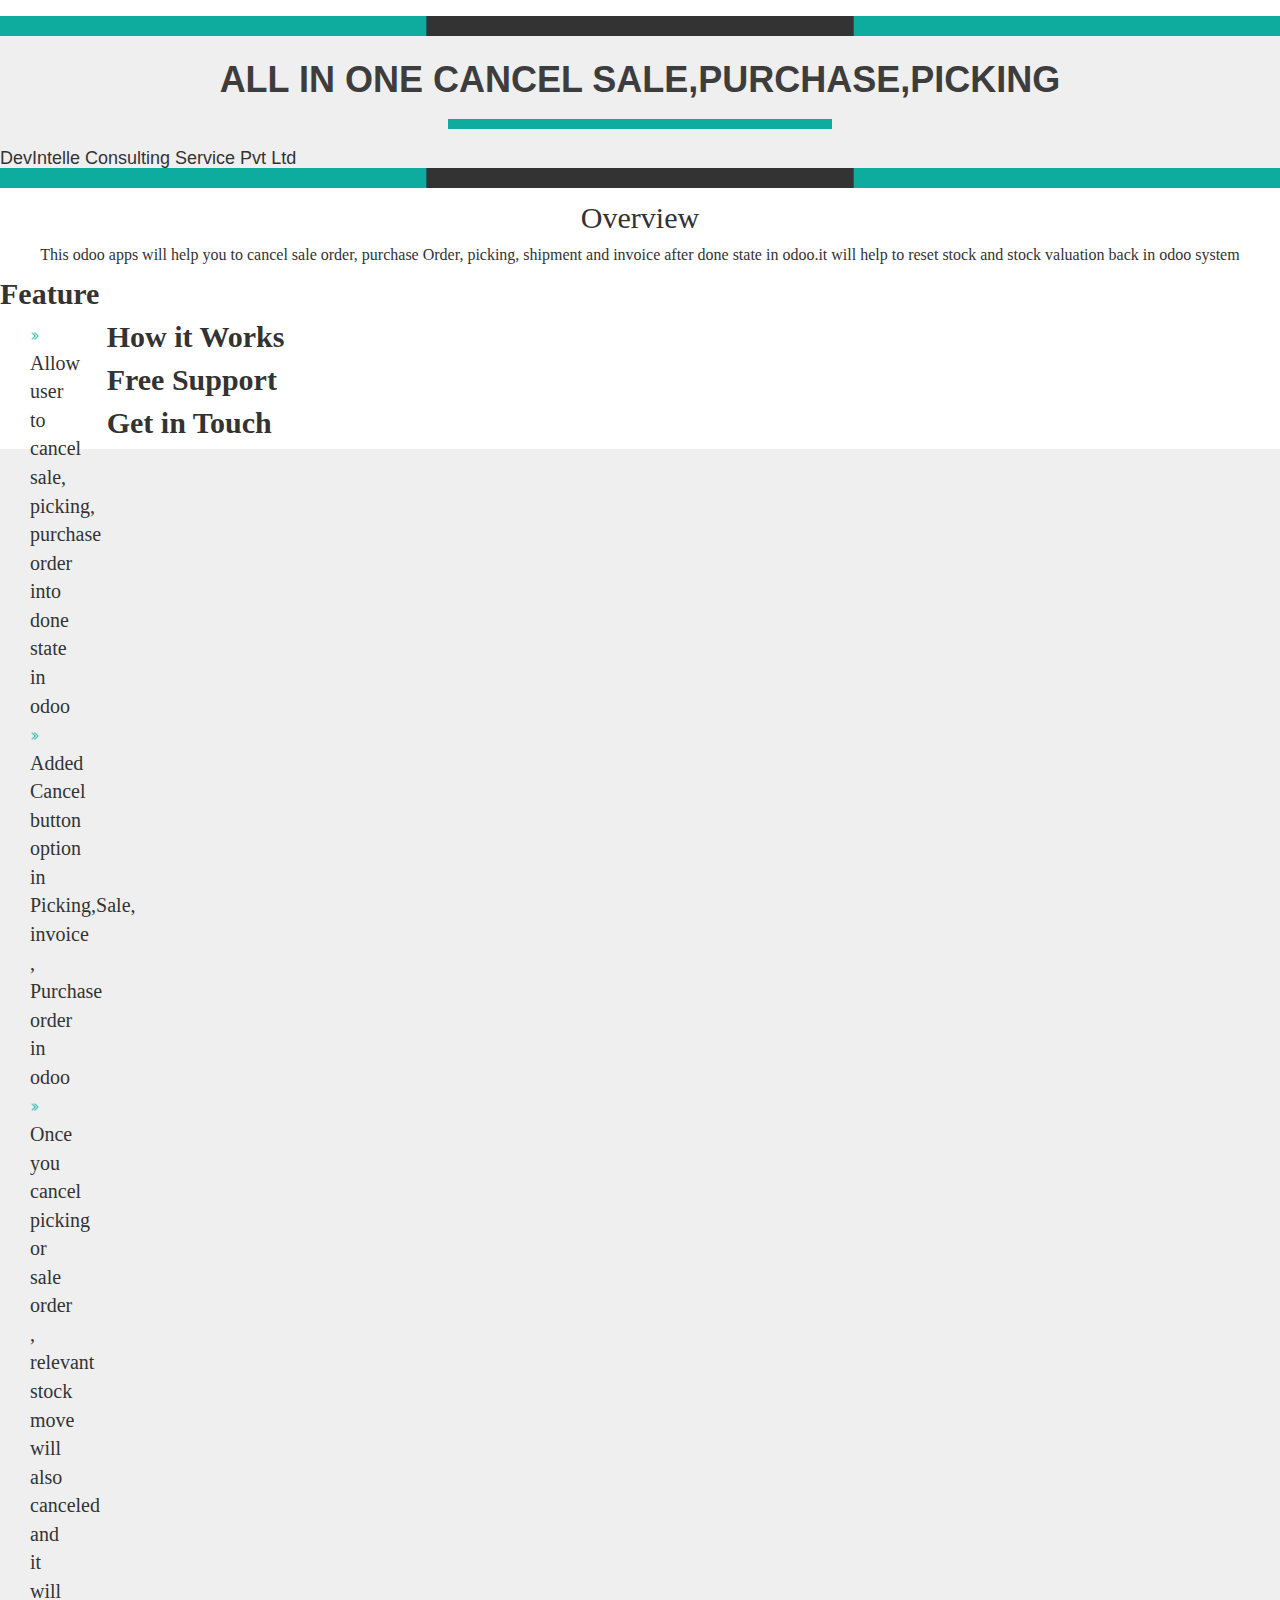
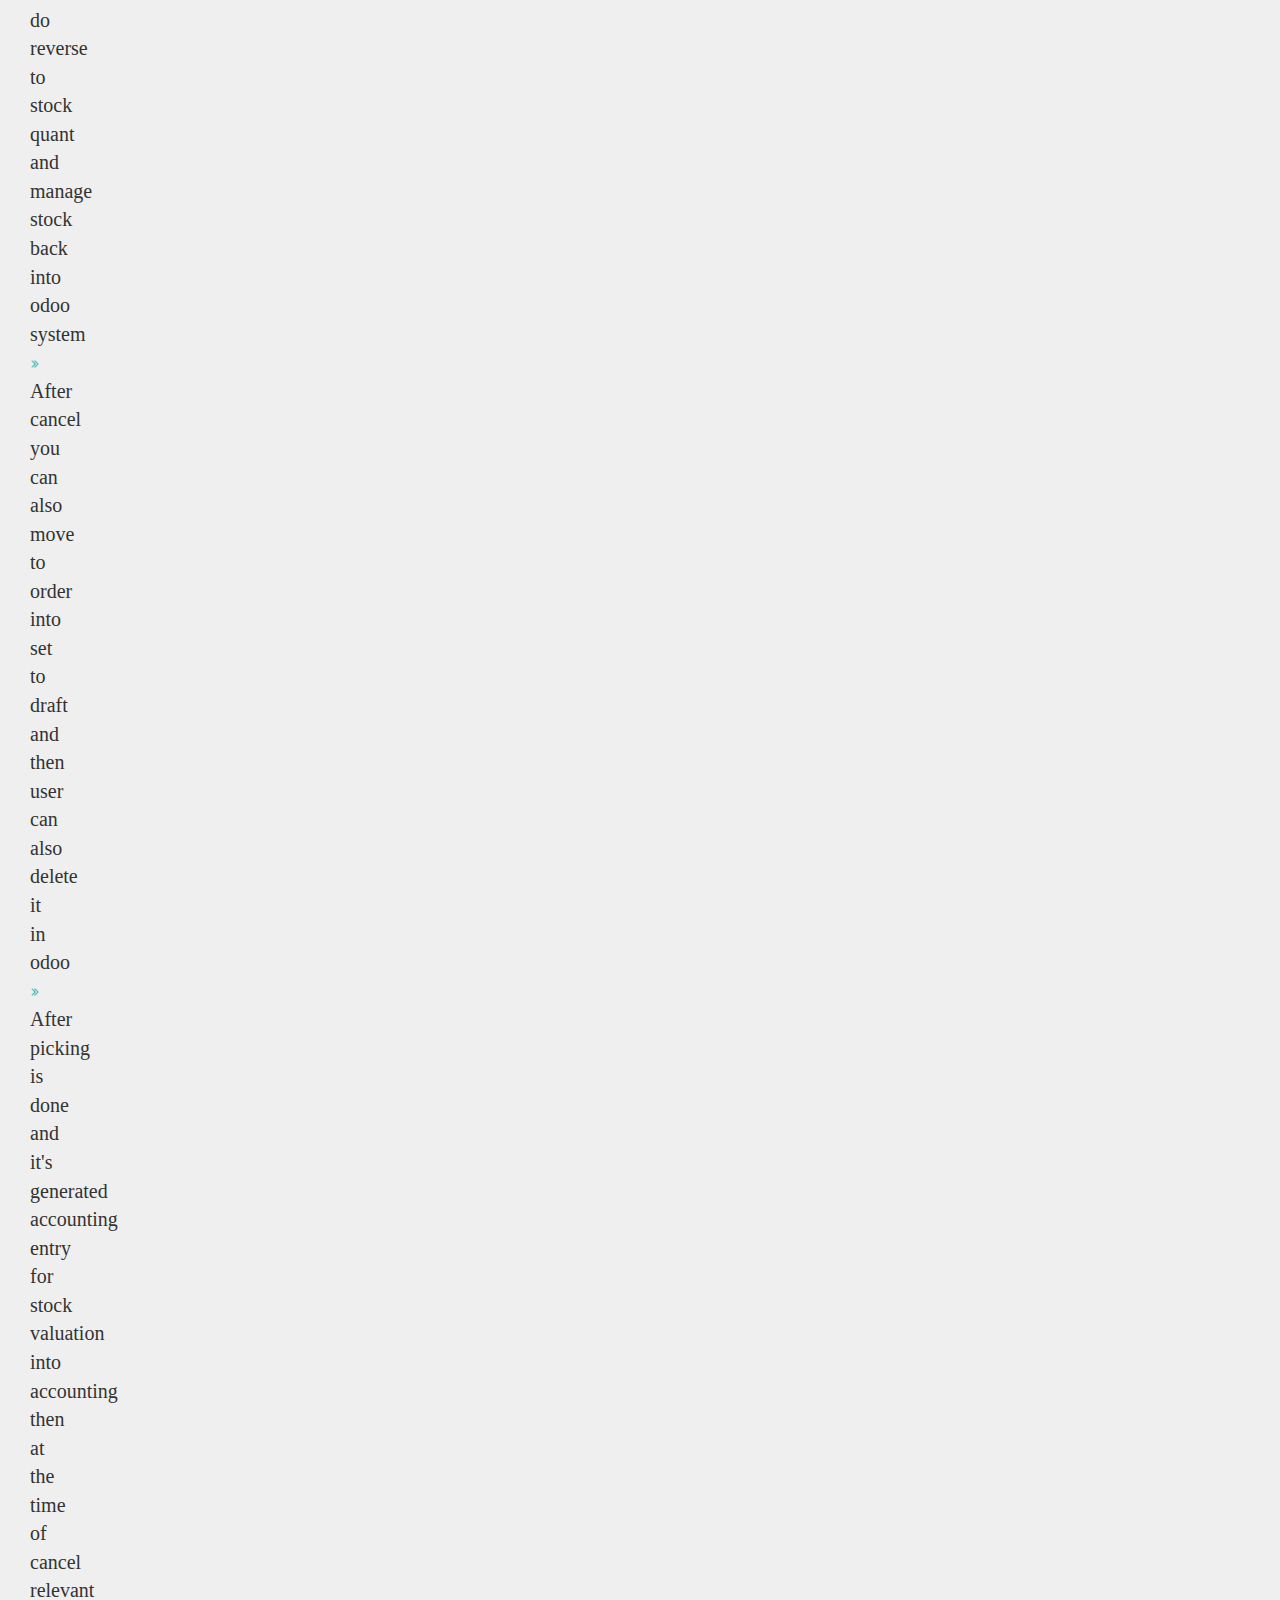
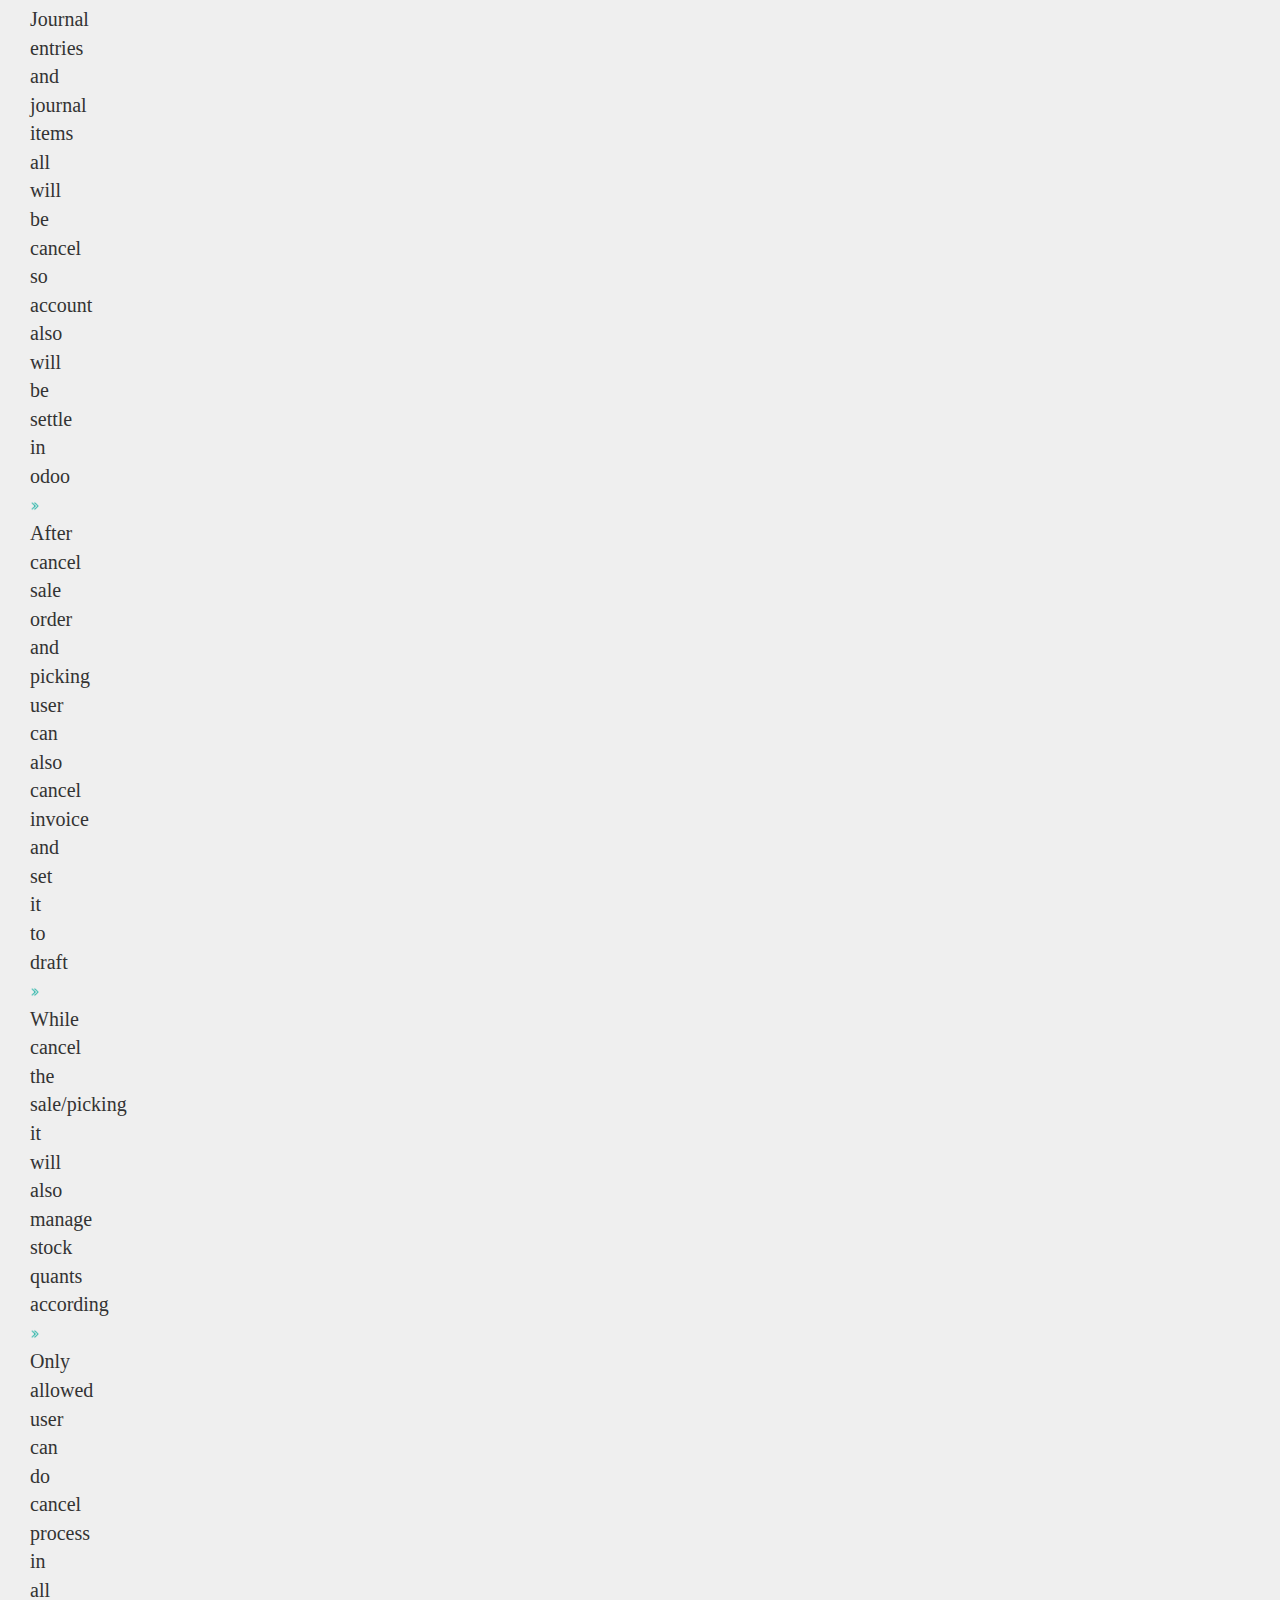
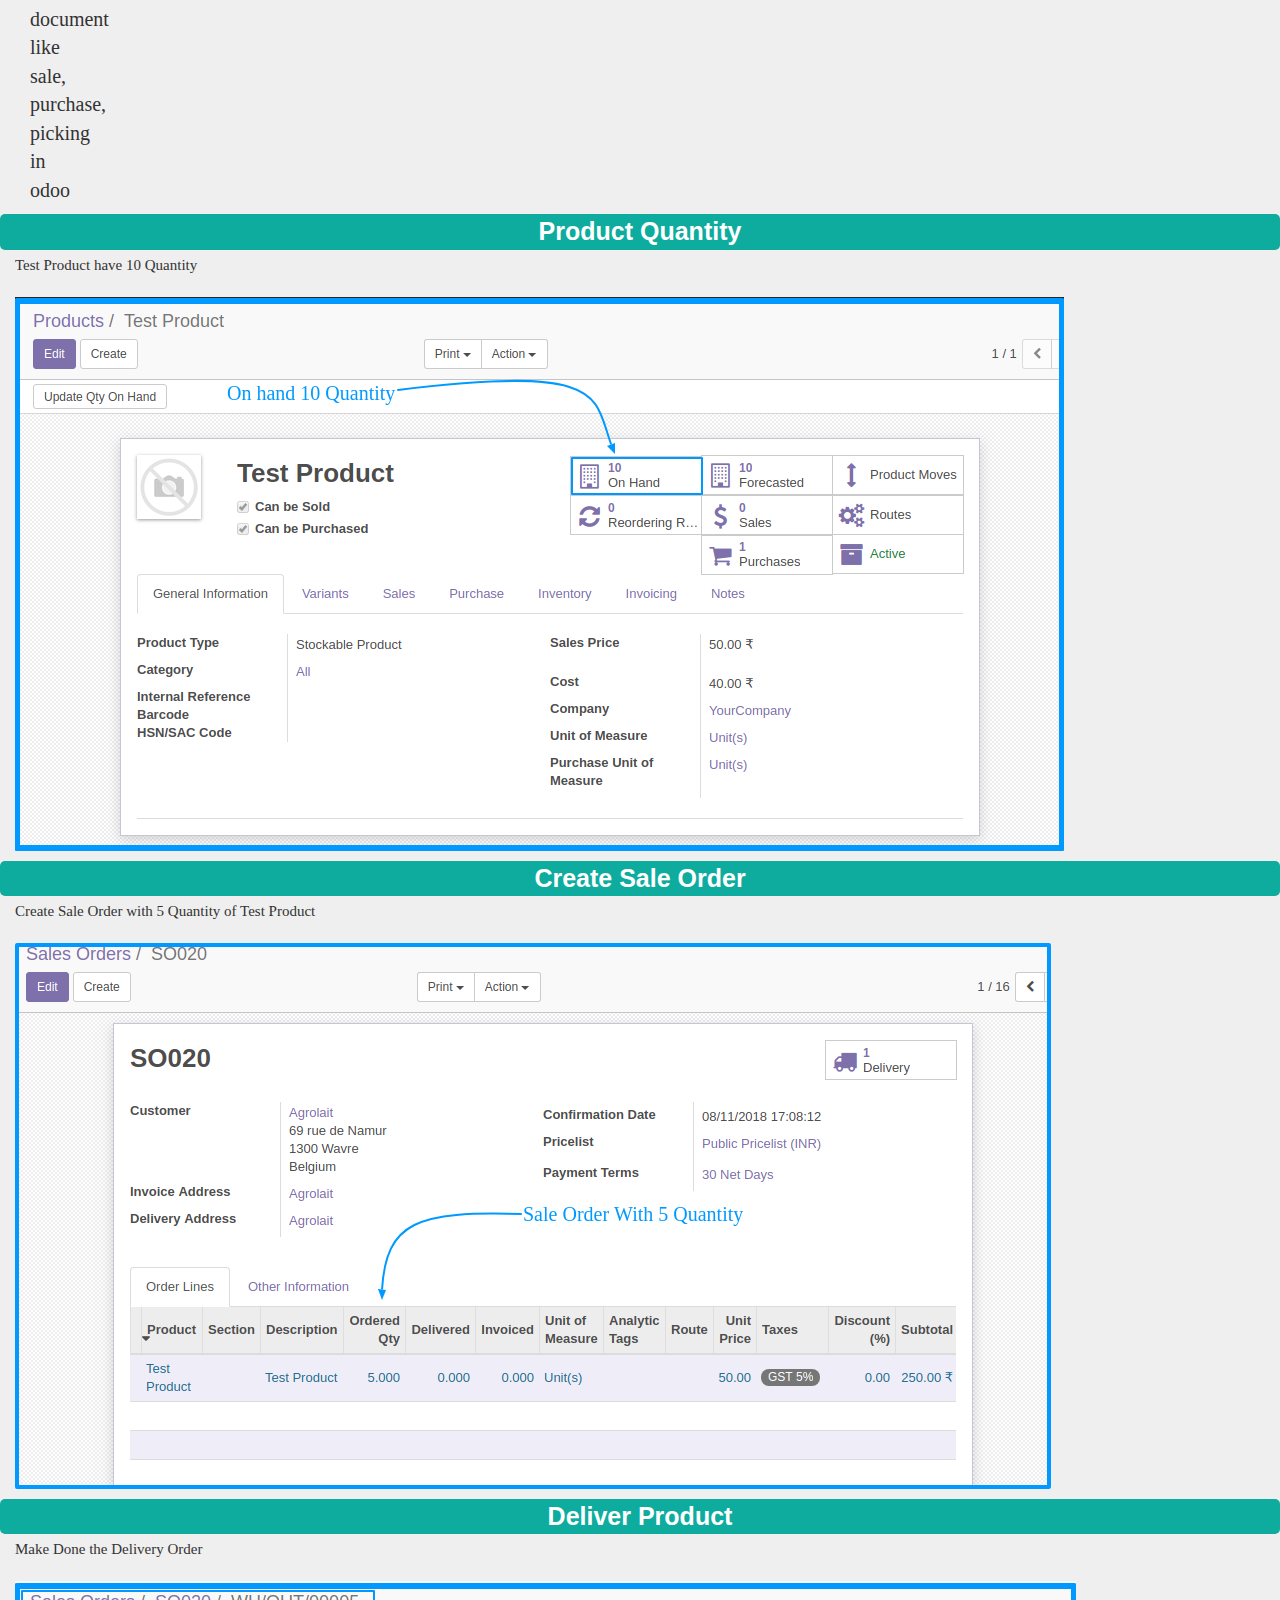
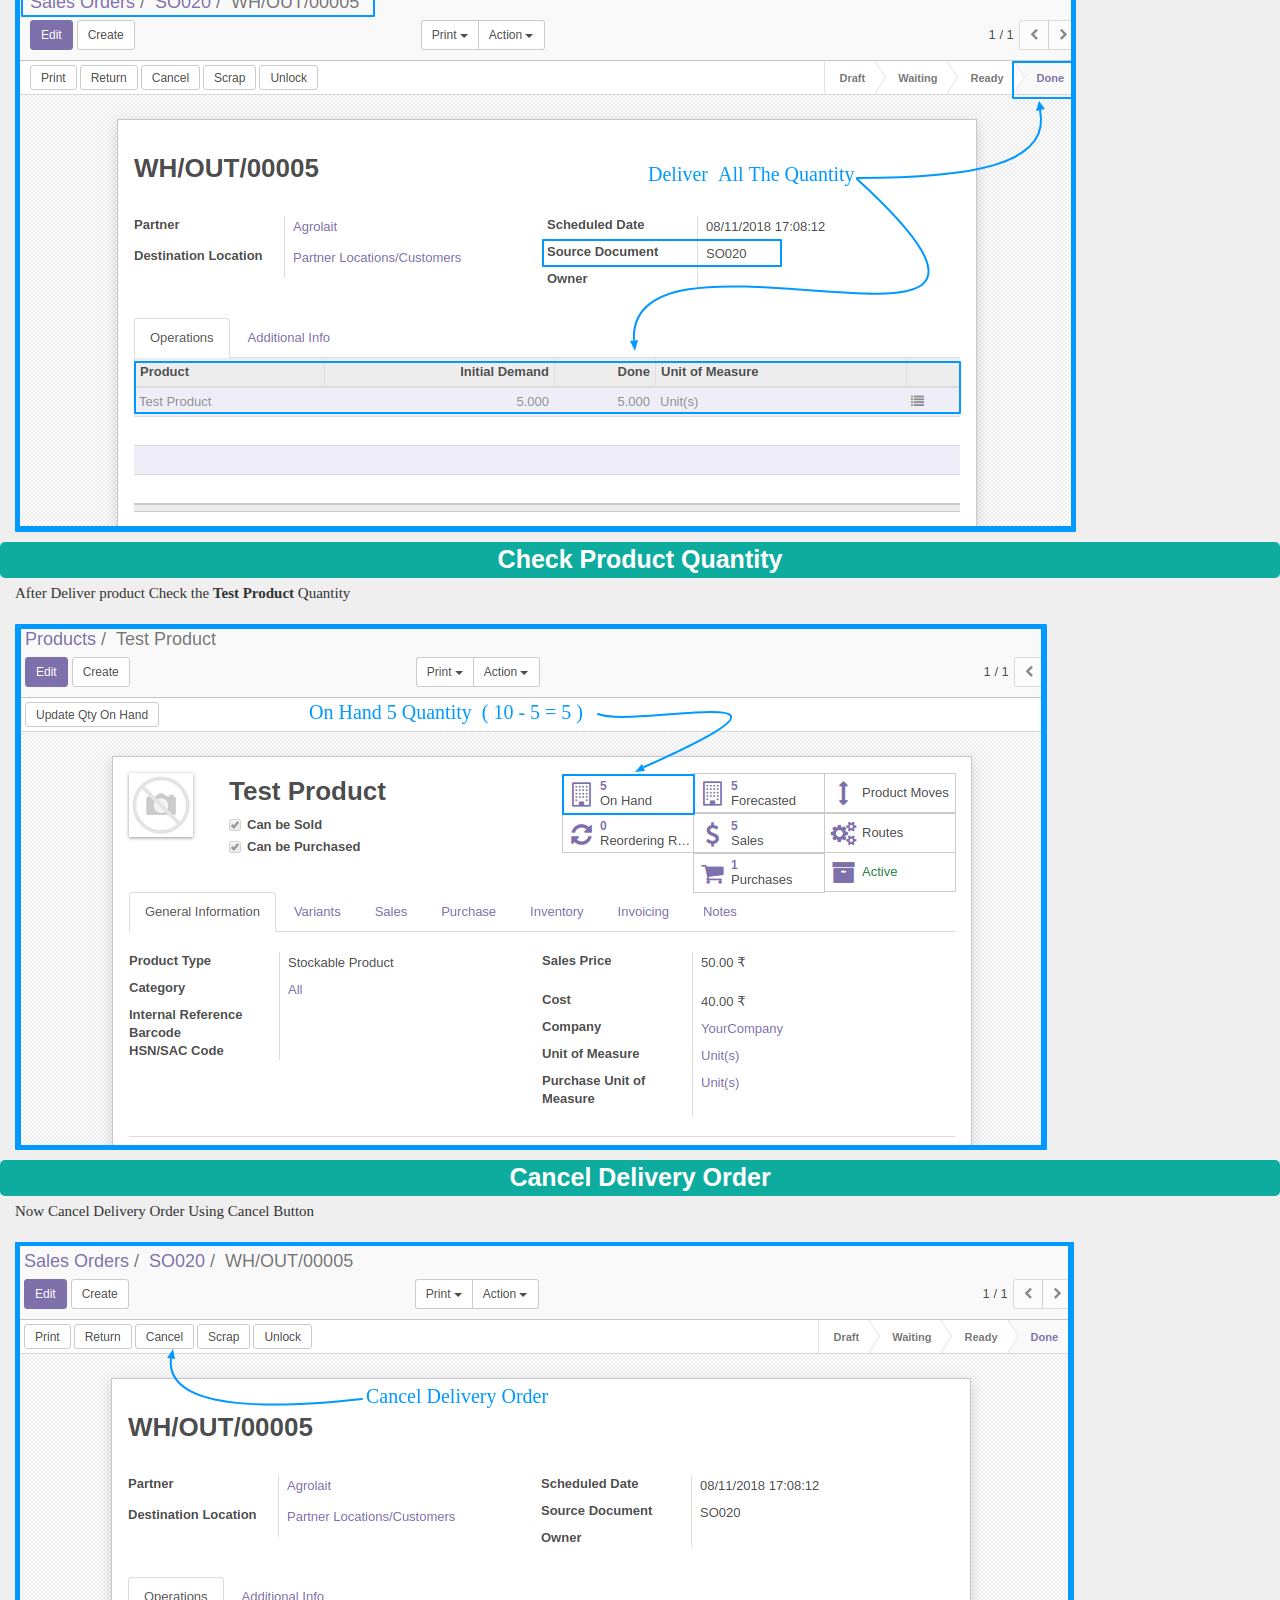
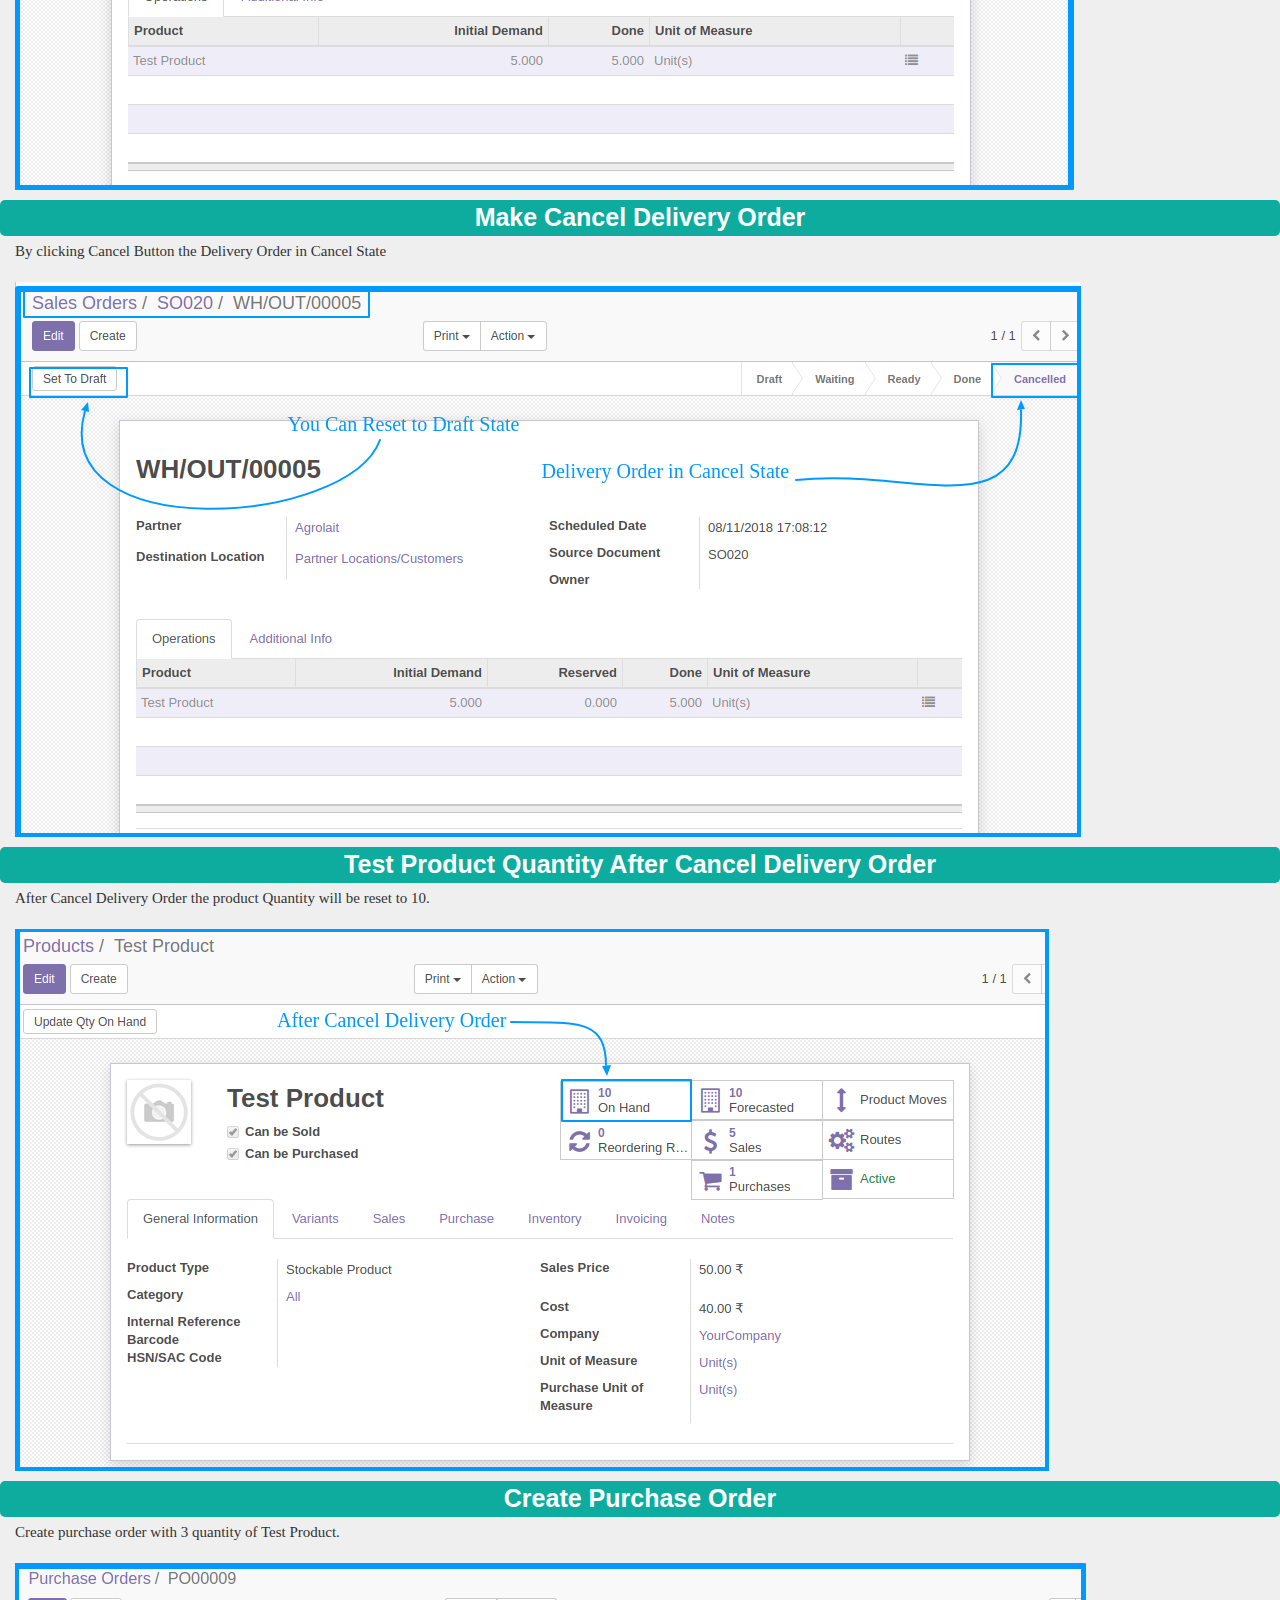
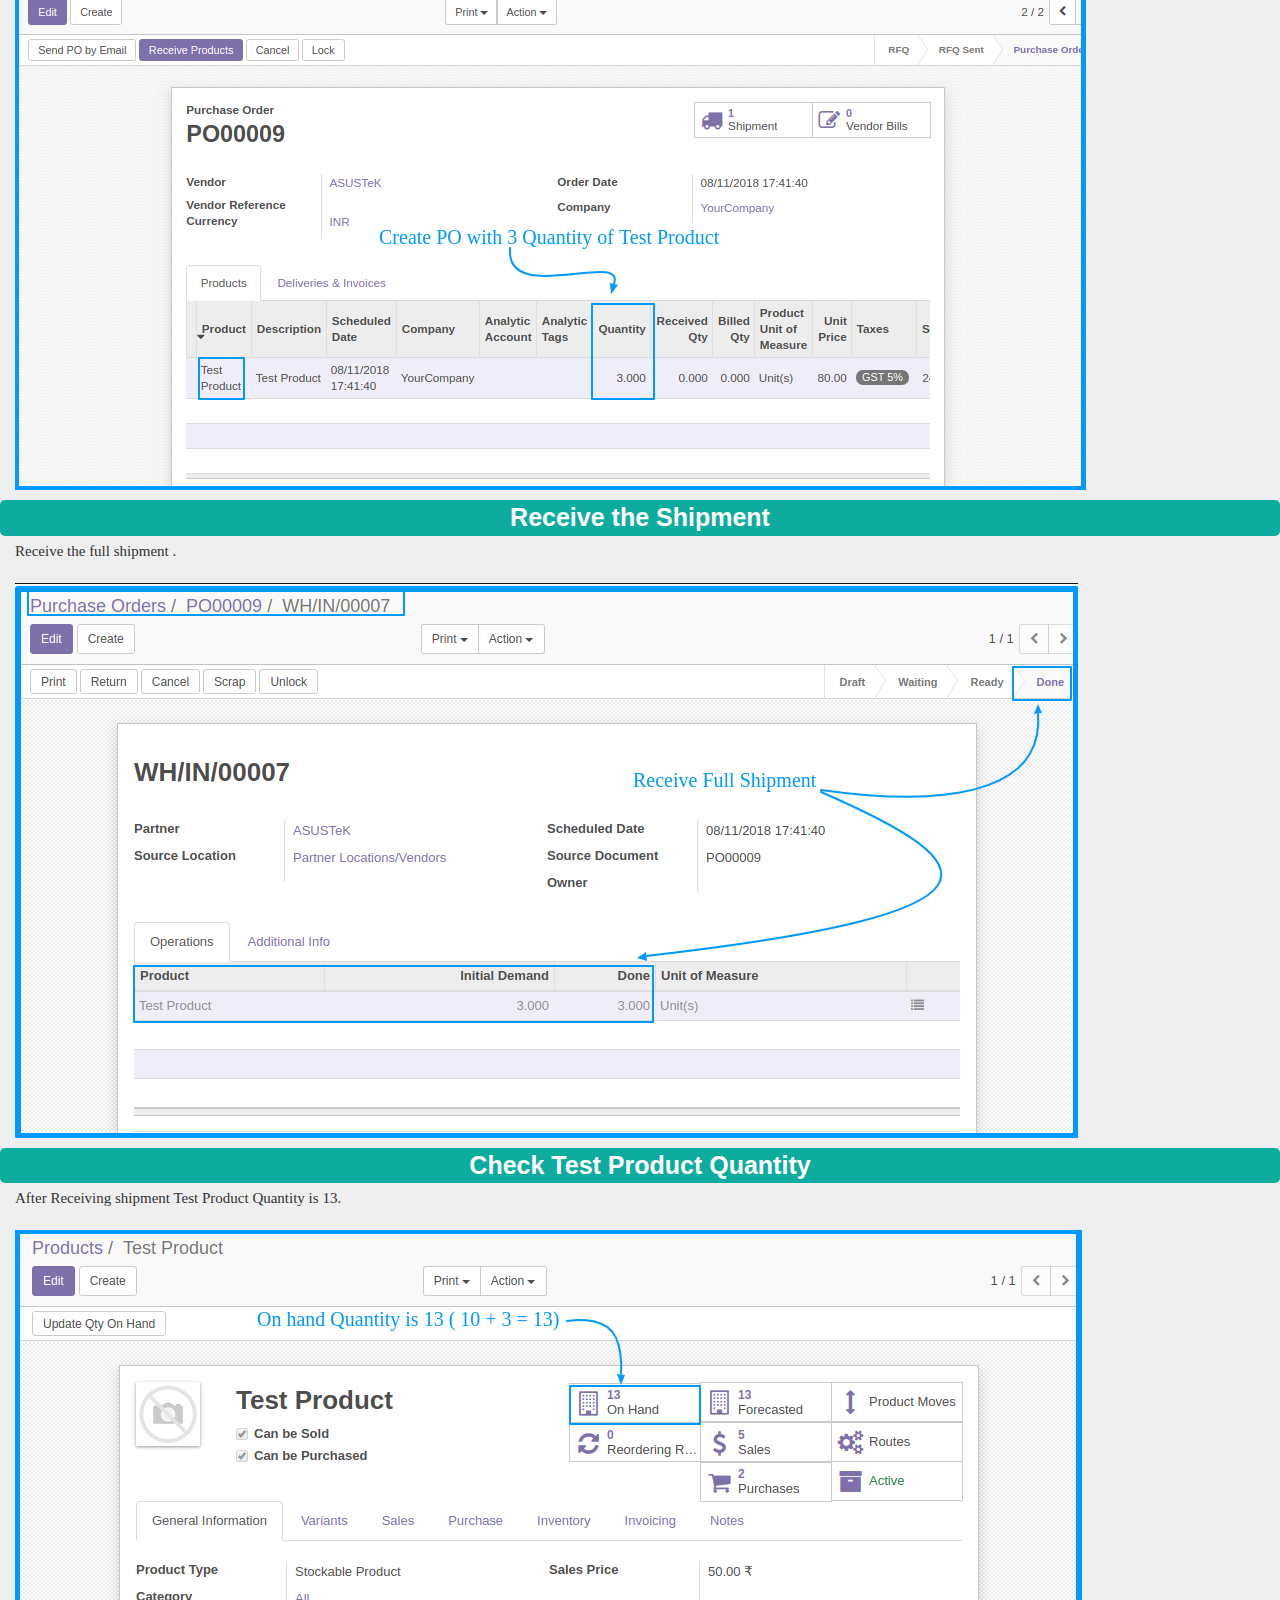
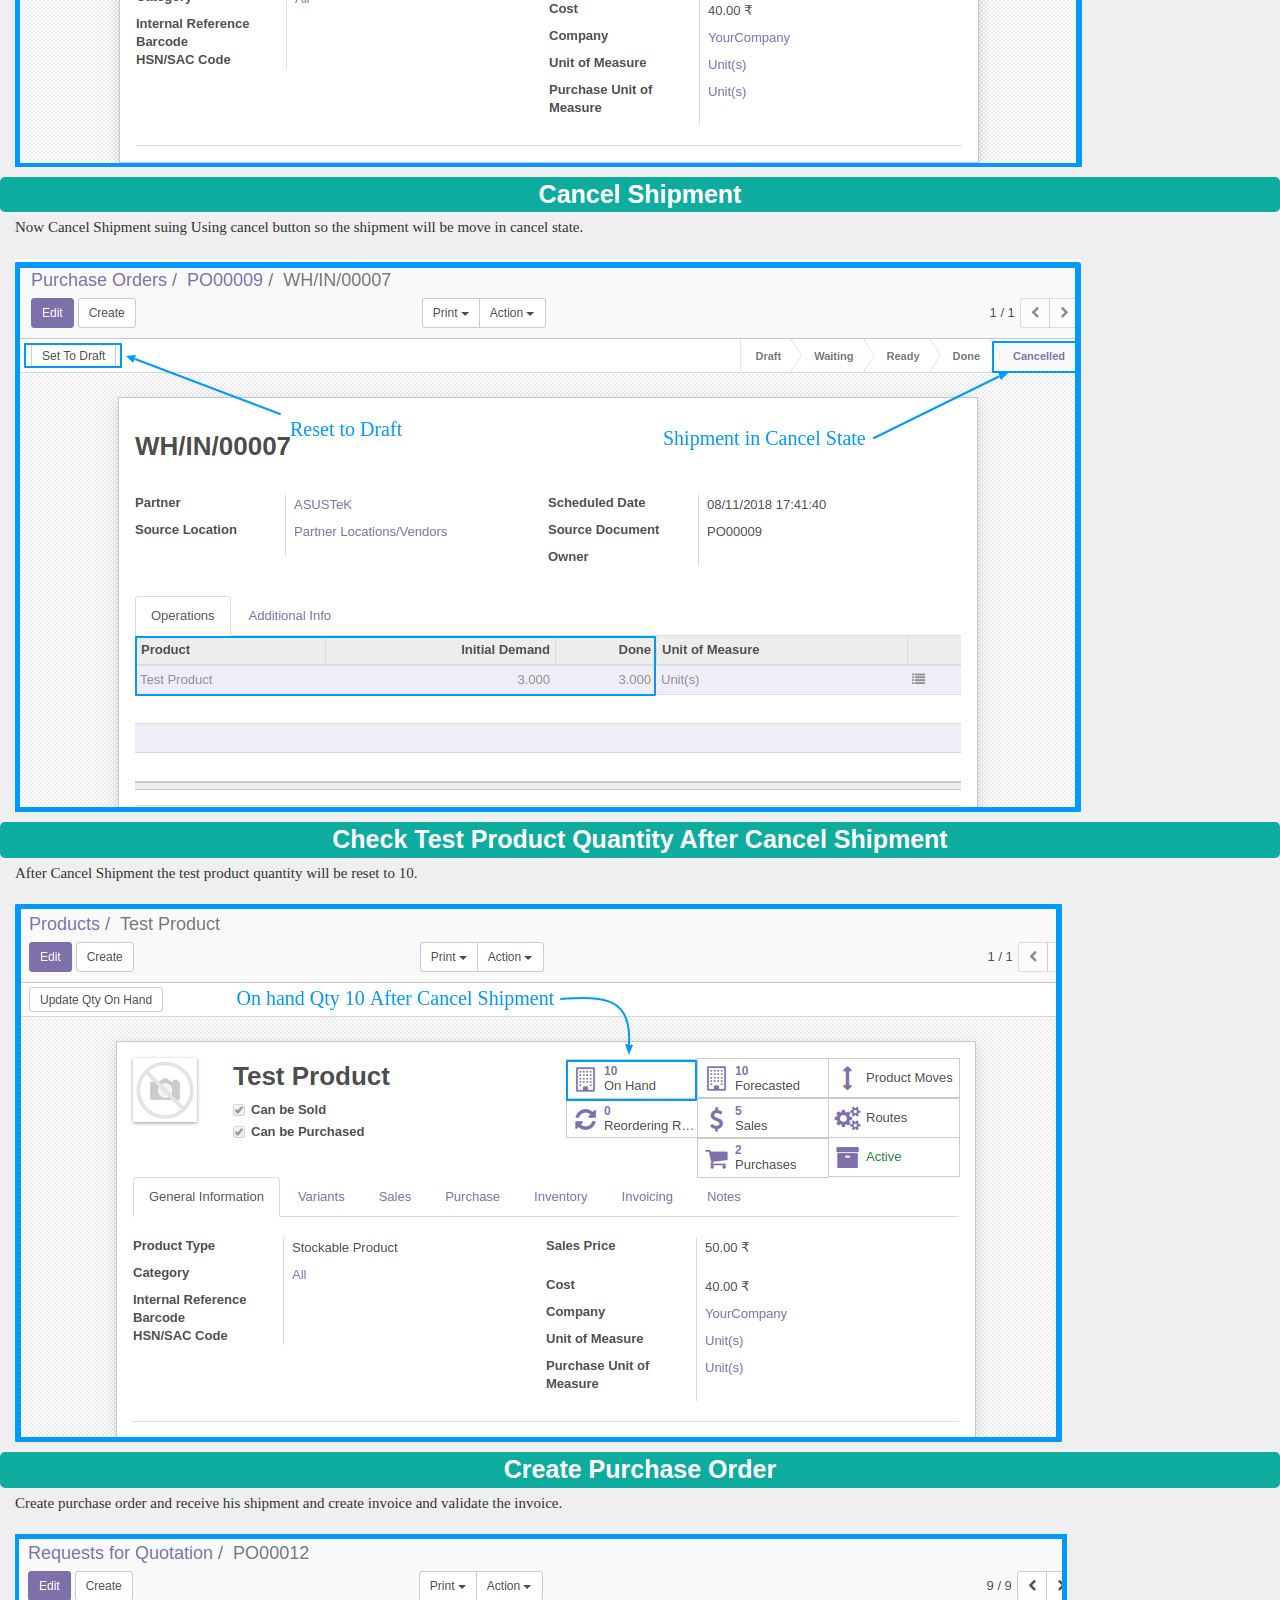
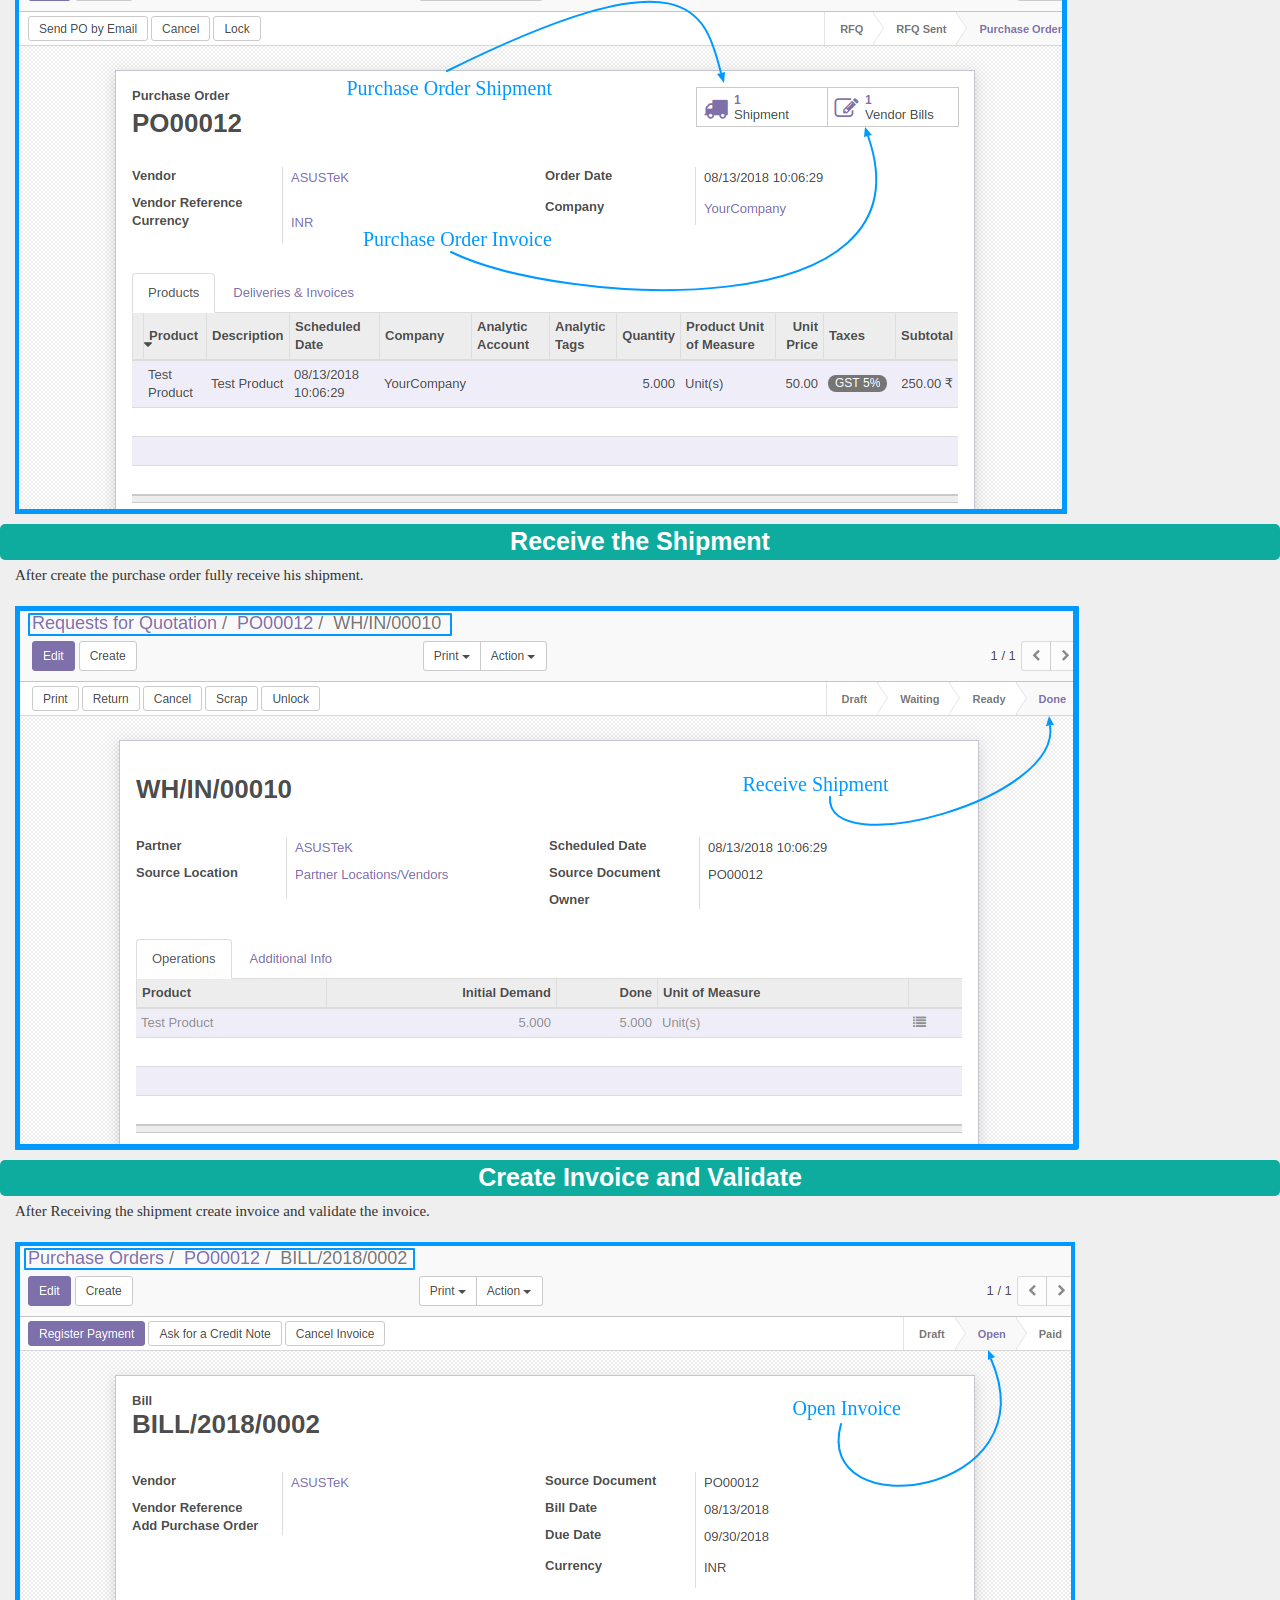
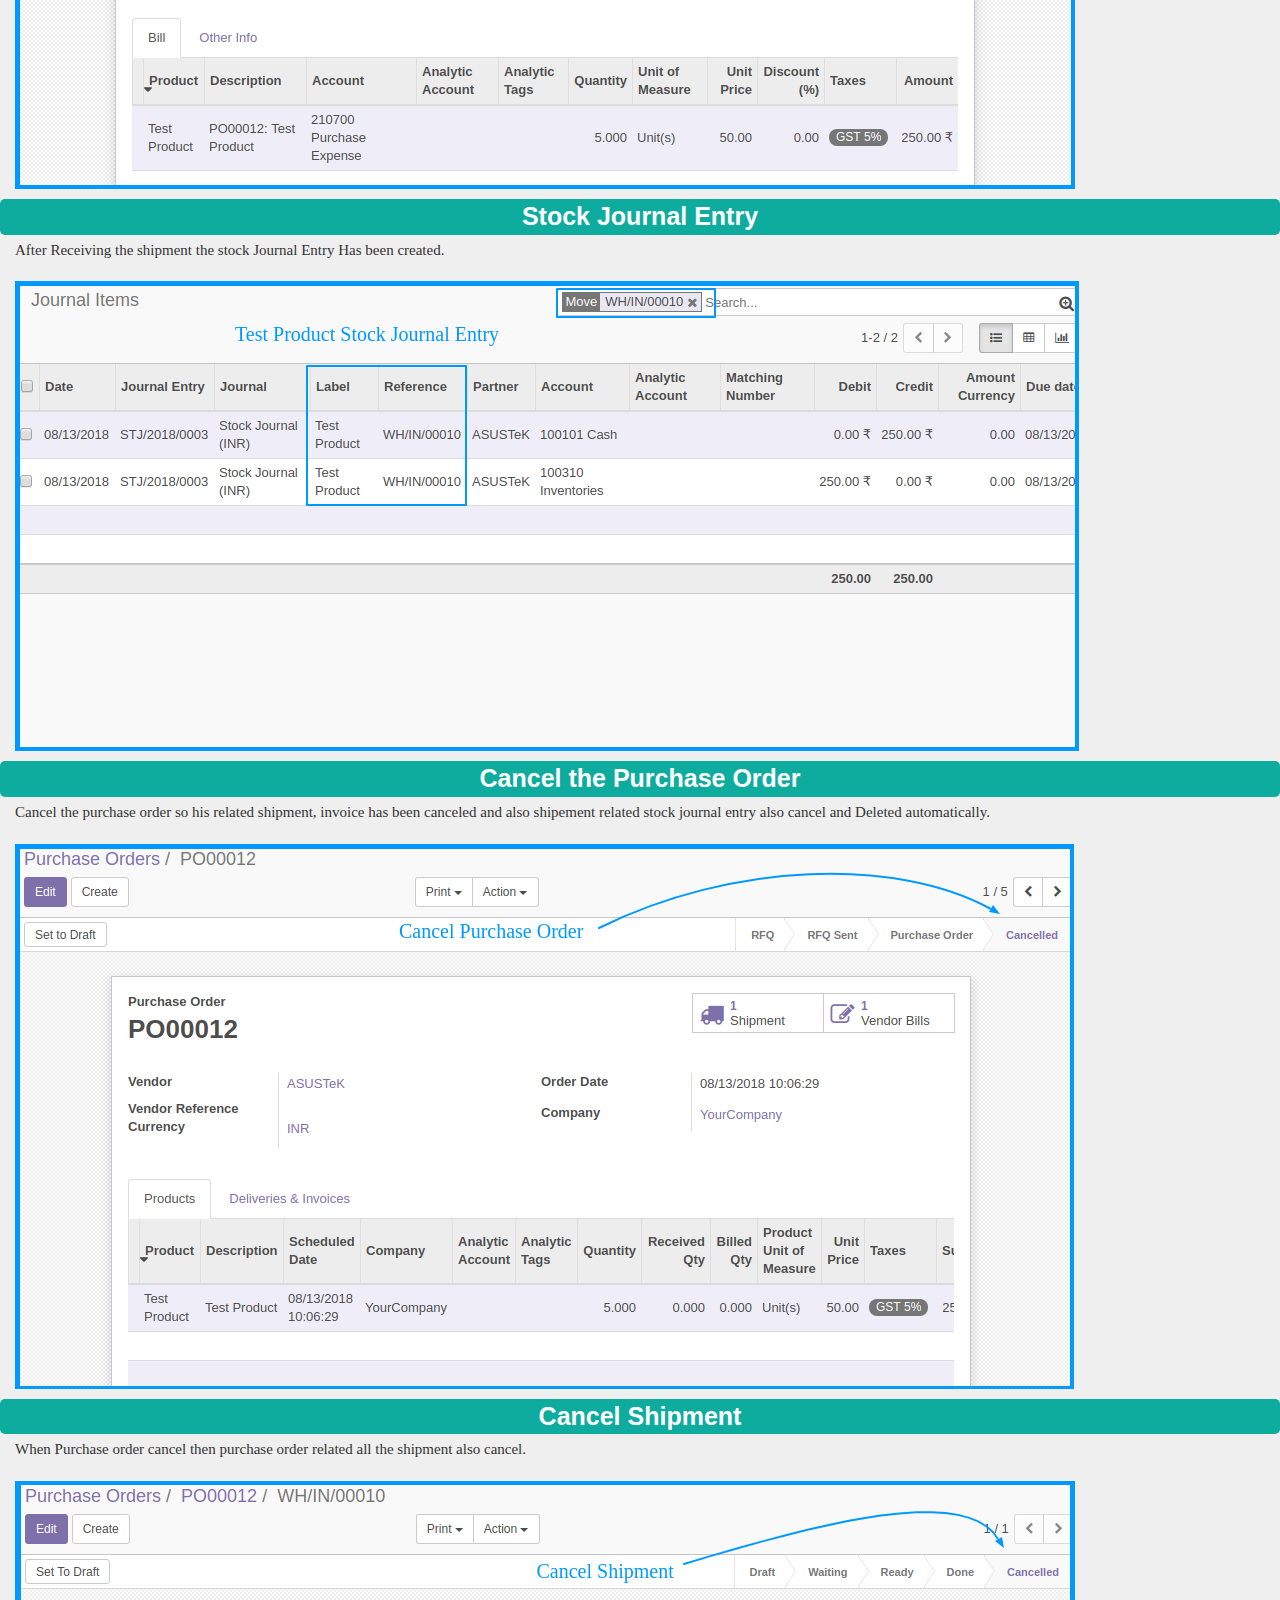
<file: dev_picking_cancel/static/description/index.html>
<!DOCTYPE html>
<html lang="en">
<head>
  <title>All in one Cancel Sale,Purchase,Picking - odoo Apps - By DevIntelle Consulting Service Pvt Ltd</title>
  <meta charset="utf-8">
  <meta name="viewport" content="width=device-width, initial-scale=1">
  <link rel="stylesheet" href="https://maxcdn.bootstrapcdn.com/bootstrap/3.3.7/css/bootstrap.min.css">
  <script src="https://ajax.googleapis.com/ajax/libs/jquery/3.3.1/jquery.min.js"></script>
  <script src="https://maxcdn.bootstrapcdn.com/bootstrap/3.3.7/js/bootstrap.min.js"></script>
</head>
<body>

	<div class="oe_styling_v8">
		<br/>
		<div style="background:#efefef" >
			<img src="default/default_top.png" style="width:100%;margin-top:-10px">
			<section class="oe_container oe_dark">
				<div class="oe_row oe_spaced">
					<h1 style="padding-top: 0%;text-transform: uppercase;font-weight: 900;color: #3d3d3d !important;margin-bottom:18px;">
				       <center>All in one Cancel Sale,Purchase,Picking</center>
				    </h1>
				    <hr style="width: 30%;height: 10px;background: #0DAC9E;margin-top: 0px !important;"/>
				    
				    <h4 class="oe_slogan" style="font-weight:400;margin-bottom:-7px">
				    	<a href="https://www.devintellecs.com/" style="color:#333">DevIntelle Consulting Service Pvt Ltd</a>
				    </h4> 
				</div>
			</section>
			<img src="default/default_top.png" style="width:100%;margin-bottom:-10px"/>
		</div>
		
		
		<section class="oe_container ">
			<div class="oe_row oe_spaced">
			    <h3 style="font-size: 30px;color:#333;font-family:LatoOpen Sans;" class="text-center">Overview</h3>
			    <p class="oe_mt32 text-justify" style="font-size: 16px;text-align:center;font-family:Noto Sans CJK TC Thin;color:#333">
			       	This odoo apps will help you to cancel sale order, purchase Order, picking, shipment and invoice after done state in odoo.it will help to reset stock and stock valuation back in odoo system
			    </p>
			</div>
		</section>
		<section class="oe_container ">
			<div class="oe_row oe_spaced">
				<h4 class="oe_slogan" style="font-size:30px;color:#333;font-family:LatoOpen Sans !important;"><b>Feature</b></h4>
				<div class="col-xs-1"/>
				<div class="col-xs-8" style="font-size: 20px;font-family:Noto Sans CJK TC Thin;">
					<img src="default/arrow.png" style="margin-right:5px;width:10px;margin-top:-2px"/>
						Allow user to cancel sale, picking, purchase order into done state in odoo <br/>
						
					<img src="default/arrow.png" style="margin-right:5px;width:10px;margin-top:-2px"/>
						Added Cancel button option in Picking,Sale, invoice , Purchase order  in odoo<br/>
						
					<img src="default/arrow.png" style="margin-right:5px;width:10px;margin-top:-2px"/>
						Once you cancel picking or sale order , relevant stock move will also canceled and it will do reverse to stock quant and manage stock back into odoo system <br/>
					
					<img src="default/arrow.png" style="margin-right:5px;width:10px;margin-top:-2px"/>
						After cancel you can also move to order into set to draft and then user can also delete it in odoo<br/>
						
					<img src="default/arrow.png" style="margin-right:5px;width:10px;margin-top:-2px"/>
						After picking is done and it's generated accounting entry for stock valuation into accounting then at the time of cancel relevant 
						Journal entries and journal items all will be cancel so account also will be settle in odoo
						<br/>
					<img src="default/arrow.png" style="margin-right:5px;width:10px;margin-top:-2px"/>
						After cancel sale order and picking user can also cancel invoice and set it to draft 
						
						<br/>	
					<img src="default/arrow.png" style="margin-right:5px;width:10px;margin-top:-2px"/>
						While cancel the sale/picking it will also manage stock quants according 
						<br/>	
					<img src="default/arrow.png" style="margin-right:5px;width:10px;margin-top:-2px"/>
						Only allowed user can do cancel process in all document like sale, purchase, picking in odoo
						<br/>		
						
				</div>
			</div>
		</section>
		
		<section class="oe_container">
		<div class="oe_row oe_spaced">
			<div class="oe_row oe_spaced">
			<h4 class="oe_slogan" style="font-size:30px;color:#333;font-family:LatoOpen Sans !important;"><b>How it Works</b></h4>
			<div class="col-xs-12 text-center" style="background:#0DAC9E;border-radius:5px;margin-top:10px">
				<span style="font-size:25px;color:#FFF" ><b>Product Quantity</b></span>
			</div>
			<div class="col-xs-12" style="margin-top:5px">
				<p style="font-size: 15px;font-family:Noto Sans CJK TC Thin;">Test Product have 10 Quantity</p>
			</div>
			<div class="col-xs-12" style="margin-top:10px">
				<img src="01_pro_qty.png" style="max-width:100%;max-height:600px"/>
			</div>
			
			<div class="col-xs-12 text-center" style="background:#0DAC9E;border-radius:5px;margin-top:10px">
				<span style="font-size:25px;color:#FFF" ><b>Create Sale Order</b></span>
			</div>
			<div class="col-xs-12" style="margin-top:5px">
				<p style="font-size: 15px;font-family:Noto Sans CJK TC Thin;">Create Sale Order with 5 Quantity of Test Product </p>
			</div>
			<div class="col-xs-12" style="margin-top:10px">
				<img src="02_sale_order.png" style="max-width:100%;max-height:600px"/>
			</div>
			
			
			<div class="col-xs-12 text-center" style="background:#0DAC9E;border-radius:5px;margin-top:10px">
				<span style="font-size:25px;color:#FFF" ><b>Deliver Product</b></span>
			</div>
			<div class="col-xs-12" style="margin-top:5px">
				<p style="font-size: 15px;font-family:Noto Sans CJK TC Thin;"> Make Done the Delivery Order</p>
			</div>
			<div class="col-xs-12" style="margin-top:10px">
				<img src="03_done_delivery.png" style="max-width:100%;max-height:600px"/>
			</div>
			
			
			<div class="col-xs-12 text-center" style="background:#0DAC9E;border-radius:5px;margin-top:10px">
				<span style="font-size:25px;color:#FFF" ><b>Check Product Quantity</b></span>
			</div>
			<div class="col-xs-12" style="margin-top:5px">
				<p style="font-size: 15px;font-family:Noto Sans CJK TC Thin;"> After Deliver product Check the <b>Test Product</b> Quantity</p>
			</div>
			<div class="col-xs-12" style="margin-top:10px">
				<img src="04_product_qty.png" style="max-width:100%;max-height:600px"/>
			</div>
			
			<div class="col-xs-12 text-center" style="background:#0DAC9E;border-radius:5px;margin-top:10px">
				<span style="font-size:25px;color:#FFF" ><b>Cancel Delivery Order</b></span>
			</div>
			<div class="col-xs-12" style="margin-top:5px">
				<p style="font-size: 15px;font-family:Noto Sans CJK TC Thin;">Now Cancel Delivery Order Using Cancel Button</p>
			</div>
			<div class="col-xs-12" style="margin-top:10px">
				<img src="05_cancel_do.png" style="max-width:100%;max-height:600px"/>
			</div>


			<div class="col-xs-12 text-center" style="background:#0DAC9E;border-radius:5px;margin-top:10px">
				<span style="font-size:25px;color:#FFF" ><b>Make Cancel Delivery Order</b></span>
			</div>
			<div class="col-xs-12" style="margin-top:5px">
				<p style="font-size: 15px;font-family:Noto Sans CJK TC Thin;"> By clicking Cancel Button the Delivery Order in Cancel State</p>
			</div>
			<div class="col-xs-12" style="margin-top:10px">
				<img src="06_cancel_do_state.png" style="max-width:100%;max-height:600px"/>
			</div>
			
			
			<div class="col-xs-12 text-center" style="background:#0DAC9E;border-radius:5px;margin-top:10px">
				<span style="font-size:25px;color:#FFF" ><b>Test Product Quantity After Cancel Delivery Order</b></span>
			</div>
			<div class="col-xs-12" style="margin-top:5px">
				<p style="font-size: 15px;font-family:Noto Sans CJK TC Thin;"> After Cancel Delivery Order the product Quantity will be reset to 10.</p>
			</div>
			<div class="col-xs-12" style="margin-top:10px">
				<img src="07_check_pro_qty_cancel.png" style="max-width:100%;max-height:600px"/>
			</div>
			
			
			<div class="col-xs-12 text-center" style="background:#0DAC9E;border-radius:5px;margin-top:10px">
				<span style="font-size:25px;color:#FFF" ><b>Create Purchase Order</b></span>
			</div>
			<div class="col-xs-12" style="margin-top:5px">
				<p style="font-size: 15px;font-family:Noto Sans CJK TC Thin;"> Create purchase order with 3 quantity of Test Product.</p>
			</div>
			<div class="col-xs-12" style="margin-top:10px">
				<img src="08_create_po.png" style="max-width:100%;max-height:600px"/>
			</div>
			
			
			<div class="col-xs-12 text-center" style="background:#0DAC9E;border-radius:5px;margin-top:10px">
				<span style="font-size:25px;color:#FFF" ><b>Receive the Shipment</b></span>
			</div>
			<div class="col-xs-12" style="margin-top:5px">
				<p style="font-size: 15px;font-family:Noto Sans CJK TC Thin;"> Receive the full shipment .</p>
			</div>
			<div class="col-xs-12" style="margin-top:10px">
				<img src="09_receive_full_shipment.png" style="max-width:100%;max-height:600px"/>
			</div>
			
			<div class="col-xs-12 text-center" style="background:#0DAC9E;border-radius:5px;margin-top:10px">
				<span style="font-size:25px;color:#FFF" ><b>Check Test Product Quantity</b></span>
			</div>
			<div class="col-xs-12" style="margin-top:5px">
				<p style="font-size: 15px;font-family:Noto Sans CJK TC Thin;">After Receiving shipment Test Product Quantity is 13.</p>
			</div>
			<div class="col-xs-12" style="margin-top:10px">
				<img src="10_product_qty.png" style="max-width:100%;max-height:600px"/>
			</div>
			
			
			<div class="col-xs-12 text-center" style="background:#0DAC9E;border-radius:5px;margin-top:10px">
				<span style="font-size:25px;color:#FFF" ><b>Cancel Shipment</b></span>
			</div>
			<div class="col-xs-12" style="margin-top:5px">
				<p style="font-size: 15px;font-family:Noto Sans CJK TC Thin;">Now Cancel Shipment suing  Using cancel button so the shipment will be move in cancel state.</p>
			</div>
			<div class="col-xs-12" style="margin-top:10px">
				<img src="11_cancel_shipment.png" style="max-width:100%;max-height:600px"/>
			</div>
			
			<div class="col-xs-12 text-center" style="background:#0DAC9E;border-radius:5px;margin-top:10px">
				<span style="font-size:25px;color:#FFF" ><b>Check Test Product Quantity After Cancel Shipment</b></span>
			</div>
			<div class="col-xs-12" style="margin-top:5px">
				<p style="font-size: 15px;font-family:Noto Sans CJK TC Thin;">After Cancel Shipment the test product quantity will be reset to 10.</p>
			</div>
			<div class="col-xs-12" style="margin-top:10px">
				<img src="12_product_Qty.png" style="max-width:100%;max-height:600px"/>
			</div>
			
			
			<div class="col-xs-12 text-center" style="background:#0DAC9E;border-radius:5px;margin-top:10px">
				<span style="font-size:25px;color:#FFF" ><b>Create Purchase Order</b></span>
			</div>
			<div class="col-xs-12" style="margin-top:5px">
				<p style="font-size: 15px;font-family:Noto Sans CJK TC Thin;">Create purchase order and receive his shipment and create invoice and validate the invoice.</p>
			</div>
			<div class="col-xs-12" style="margin-top:10px">
				<img src="13_create_purchase_order.png" style="max-width:100%;max-height:600px"/>
			</div>
			
			
			<div class="col-xs-12 text-center" style="background:#0DAC9E;border-radius:5px;margin-top:10px">
				<span style="font-size:25px;color:#FFF" ><b>Receive the Shipment</b></span>
			</div>
			<div class="col-xs-12" style="margin-top:5px">
				<p style="font-size: 15px;font-family:Noto Sans CJK TC Thin;">After create the purchase order fully receive his shipment.</p>
			</div>
			<div class="col-xs-12" style="margin-top:10px">
				<img src="14_receive_shipment.png" style="max-width:100%;max-height:600px"/>
			</div>
			
			<div class="col-xs-12 text-center" style="background:#0DAC9E;border-radius:5px;margin-top:10px">
				<span style="font-size:25px;color:#FFF" ><b>Create Invoice and Validate</b></span>
			</div>
			<div class="col-xs-12" style="margin-top:5px">
				<p style="font-size: 15px;font-family:Noto Sans CJK TC Thin;">After Receiving the shipment create invoice and validate the invoice.</p>
			</div>
			<div class="col-xs-12" style="margin-top:10px">
				<img src="15_open_invoice.png" style="max-width:100%;max-height:600px"/>
			</div>
			
			<div class="col-xs-12 text-center" style="background:#0DAC9E;border-radius:5px;margin-top:10px">
				<span style="font-size:25px;color:#FFF" ><b>Stock Journal Entry</b></span>
			</div>
			<div class="col-xs-12" style="margin-top:5px">
				<p style="font-size: 15px;font-family:Noto Sans CJK TC Thin;">After Receiving the shipment the stock Journal Entry Has been created.</p>
			</div>
			<div class="col-xs-12" style="margin-top:10px">
				<img src="16_stock_journal_entry.png" style="max-width:100%;max-height:600px"/>
			</div>
			
			
			<div class="col-xs-12 text-center" style="background:#0DAC9E;border-radius:5px;margin-top:10px">
				<span style="font-size:25px;color:#FFF" ><b>Cancel the Purchase Order</b></span>
			</div>
			<div class="col-xs-12" style="margin-top:5px">
				<p style="font-size: 15px;font-family:Noto Sans CJK TC Thin;">Cancel the purchase order so his related shipment, invoice has been canceled and also shipement related stock journal entry also cancel and Deleted automatically.</p>
			</div>
			<div class="col-xs-12" style="margin-top:10px">
				<img src="16_cancel_po.png" style="max-width:100%;max-height:600px"/>
			</div>
			
			<div class="col-xs-12 text-center" style="background:#0DAC9E;border-radius:5px;margin-top:10px">
				<span style="font-size:25px;color:#FFF" ><b>Cancel Shipment</b></span>
			</div>
			<div class="col-xs-12" style="margin-top:5px">
				<p style="font-size: 15px;font-family:Noto Sans CJK TC Thin;">When Purchase order cancel then purchase order related all the shipment also cancel.</p>
			</div>
			<div class="col-xs-12" style="margin-top:10px">
				<img src="17_cancel_shipment.png" style="max-width:100%;max-height:600px"/>
			</div>
			
			<div class="col-xs-12 text-center" style="background:#0DAC9E;border-radius:5px;margin-top:10px">
				<span style="font-size:25px;color:#FFF" ><b>Cancel Invoice</b></span>
			</div>
			<div class="col-xs-12" style="margin-top:5px">
				<p style="font-size: 15px;font-family:Noto Sans CJK TC Thin;">When Purchase order cancel then purchase order related all the invoice also cancel.</p>
			</div>
			<div class="col-xs-12" style="margin-top:10px">
				<img src="18_cancel_invoice.png" style="max-width:100%;max-height:600px"/>
			</div>
			
			
			
		</div>
		</section>
		
		
		
		<section class="oe_container ">
			<div class="oe_row oe_spaced">
				<h4 class="oe_slogan" style="font-size:30px;color:#333;font-family:LatoOpen Sans !important;"><b>Free Support</b></h4>
				<div class="col-xs-12" style="font-size: 18px;font-family:Noto Sans CJK TC Thin;">
					<img src="default/arrow.png" style="margin-right:5px;width:10px;margin-top:-2px"/>
						You will get 90 Days free support incase any bugs or issue (Except data recovery).
				</div>
			</div>
		</section>
		
		<h4 class="oe_slogan" style="font-size:30px;color:#333;font-family:LatoOpen Sans !important;"><b>Get in Touch</b></h4>
		<div style="background:#efefef">
			<img src="default/default_top.png" style="width:100%;margin-top:-10px">
			<section class="oe_container oe_dark" style="background:#efefef">
				<div class="col-xs-4">
					<br/>
					<img src="default/logo.png" style="width:60%"/><br/><br/>
					<img src="default/gmail.png" style="width:5%"/> &nbsp;&nbsp;<i style="font-size:15px">devintelle@gmail.com</i><br/>
					<img src="default/phone.png" style="width:5%"/> &nbsp;&nbsp;<i style="font-size:15px">(+91) 87805 43446</i><br/>
					<img src="default/skype.png" style="width:5%"/>&nbsp;&nbsp;<i style="font-size:15px">devintelle</i><br/><br/>
					<span width="25%">
						<a href="https://plus.google.com/106859683363969286567">
							<img src="default/google.png" style="width:15%" style="margin-right:10px"/>
						</a>
					</span>
					<span width="25%">
						<a href="https://www.facebook.com/Odoodevintellecs/">
							<img src="default/fb.png" style="width:15%" style="margin-right:10px"/>
						</a>
					</span>
					<span width="25%">
						<a href="https://www.youtube.com/channel/UCrmu-T0c8rhMXGuB44bH7gA">
							<img src="default/youtube.png" style="width:15%" style="margin-right:10px"/>
						</a>
					</span>
					<span width="25%">
						<a href="#">
							<img src="default/tweet.png" style="width:15%" style="margin-right:10px"/>
						</a>
					</span>
					<span width="25%">
						<a href="https://www.linkedin.com/in/devintelle-odoo-service-provide-34785b144/">
							<img src="default/linkin.png" style="width:15%" style="margin-right:10px"/>
						</a>
					</span>
					<br/>
					<br/>
				</div>
				<div class="col-xs-2">
				</div>
				<div class="col-xs-6" style="font-size: 15px;color:#333;font-family:LatoOpen Sans;">
					<br/>
					<span class="col-xs-12" style="font-size:20px;color:#0DAC9E">
						<b>Odoo Support Services</b>
					</span>
					<span class="col-xs-12">
						<p style="font-size: 15px;font-family:Noto Sans CJK TC Thin;"> For any other assistance related to the new Odoo feature, customization or Odoo Development.Our Odoo experts will help you to build your business</p>
					</span>
					<br/>
					<br/>
					<br/>
					<a href="https://www.odoo.com/apps/modules/browse?search=devintelle">
						<span class="col-xs-6 text-center" 
							style="background:#875A7B;padding:15px;margin:20px;font-family:LatoOpen Sans !important;color:#FFF;border-radius:10px">
							<b>OUR MORE APPS</b>
						</span>
					</a>
					
				</div>
			</section>
			<img src="default/default_top.png" style="width:100%;margin-bottom:-10px">
		</div>
	</div>




</body>
</html>
</file>
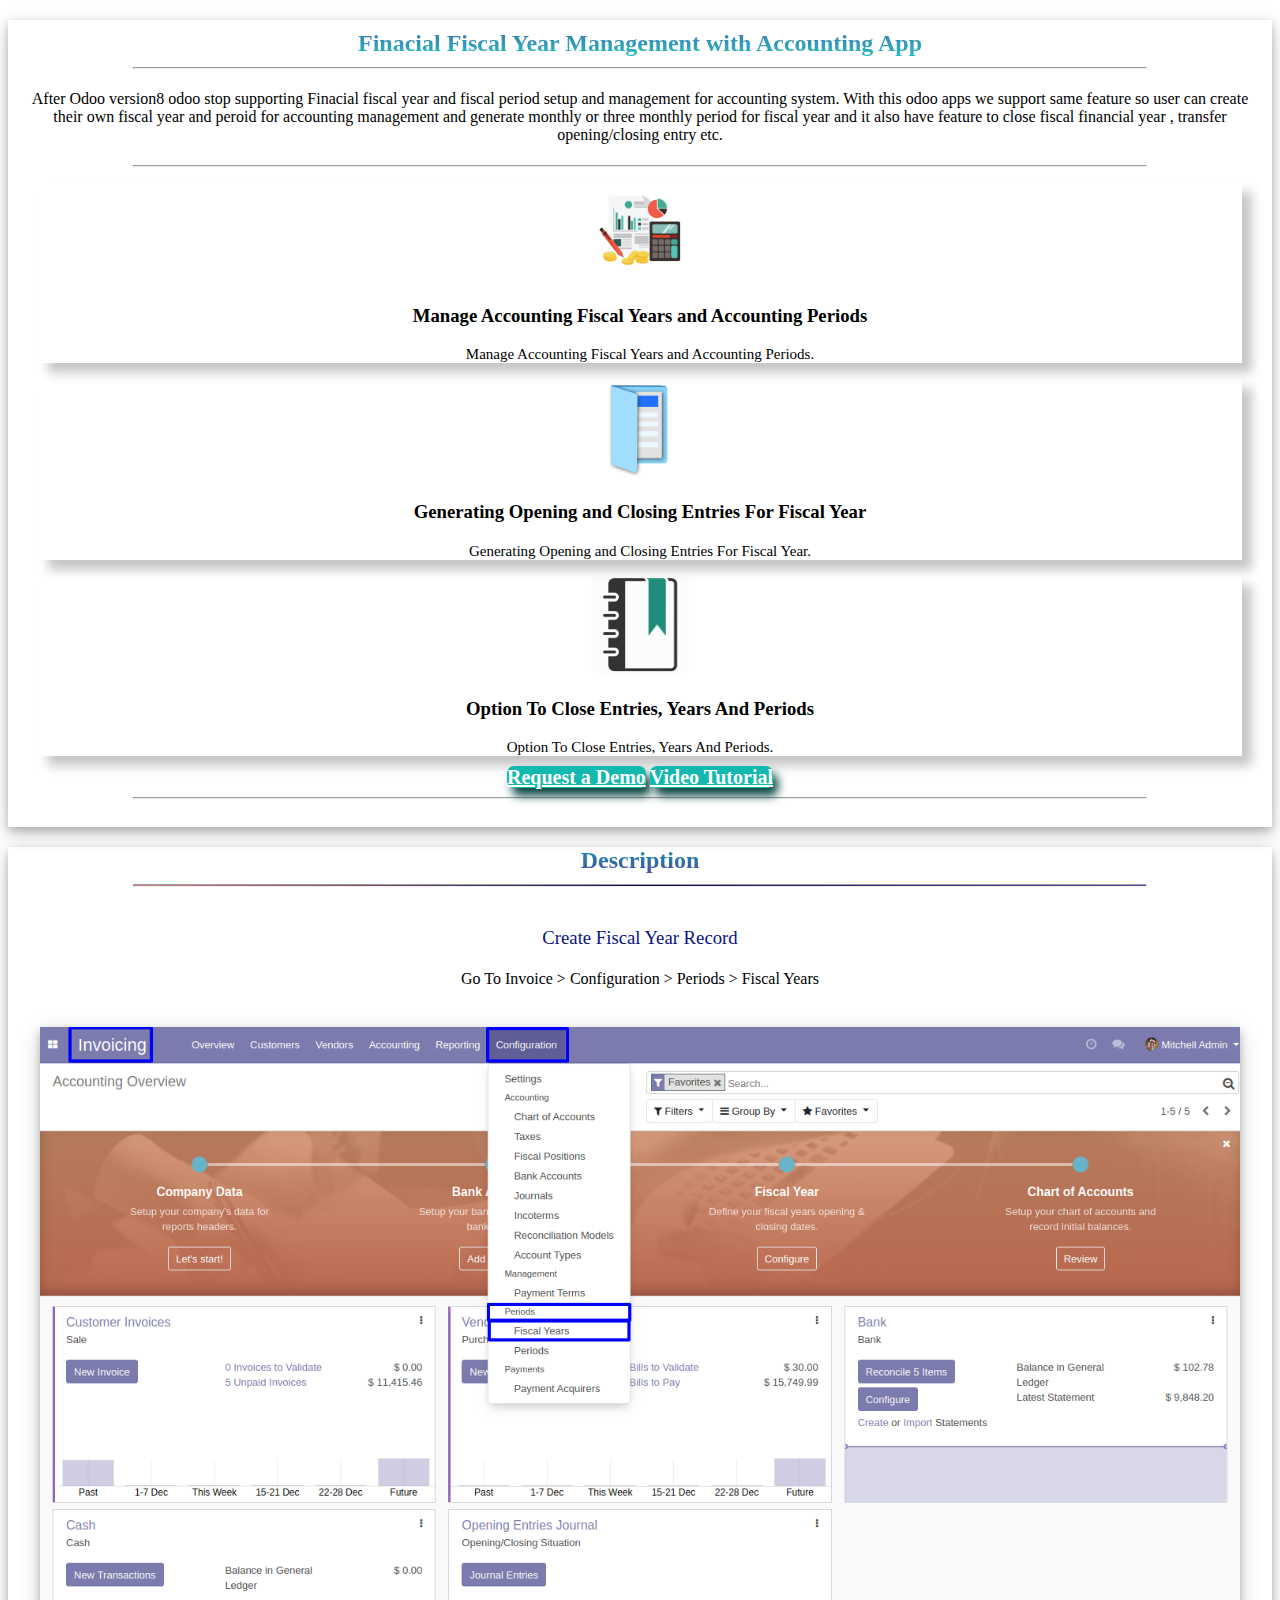
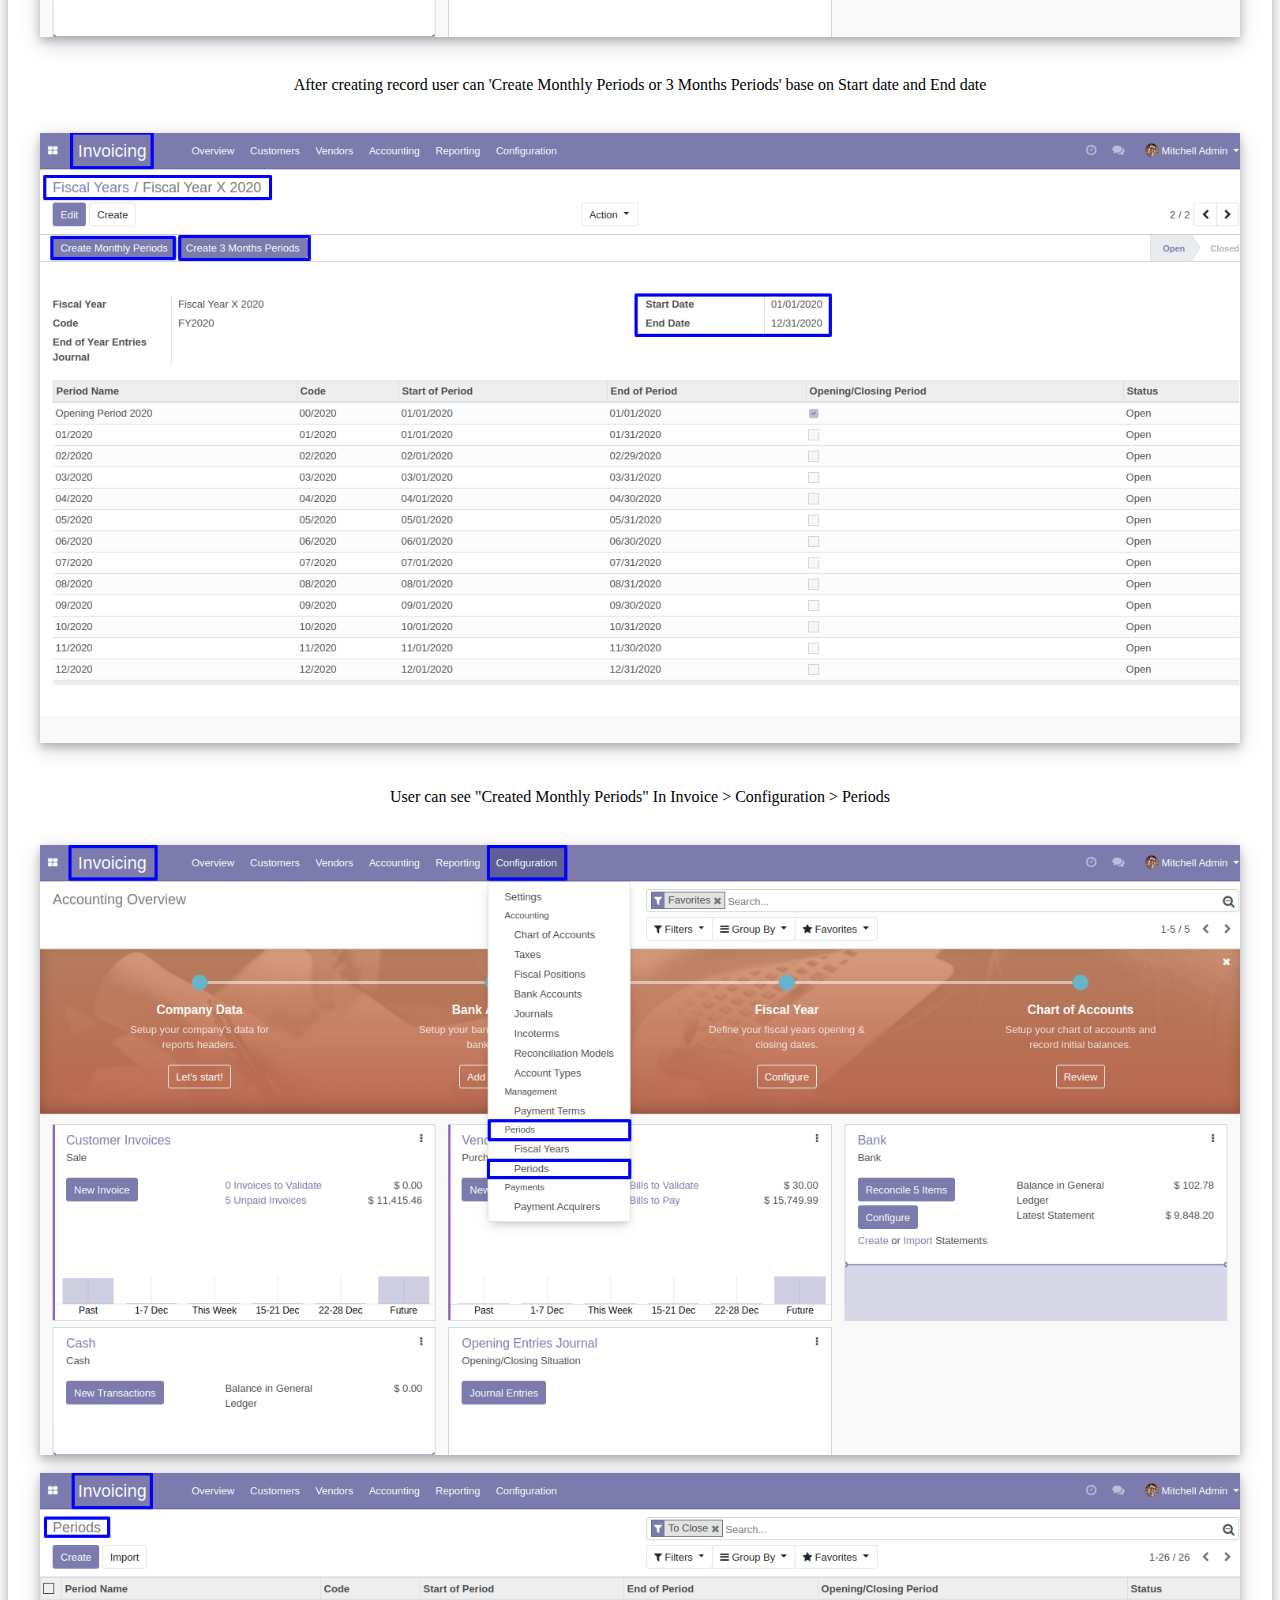
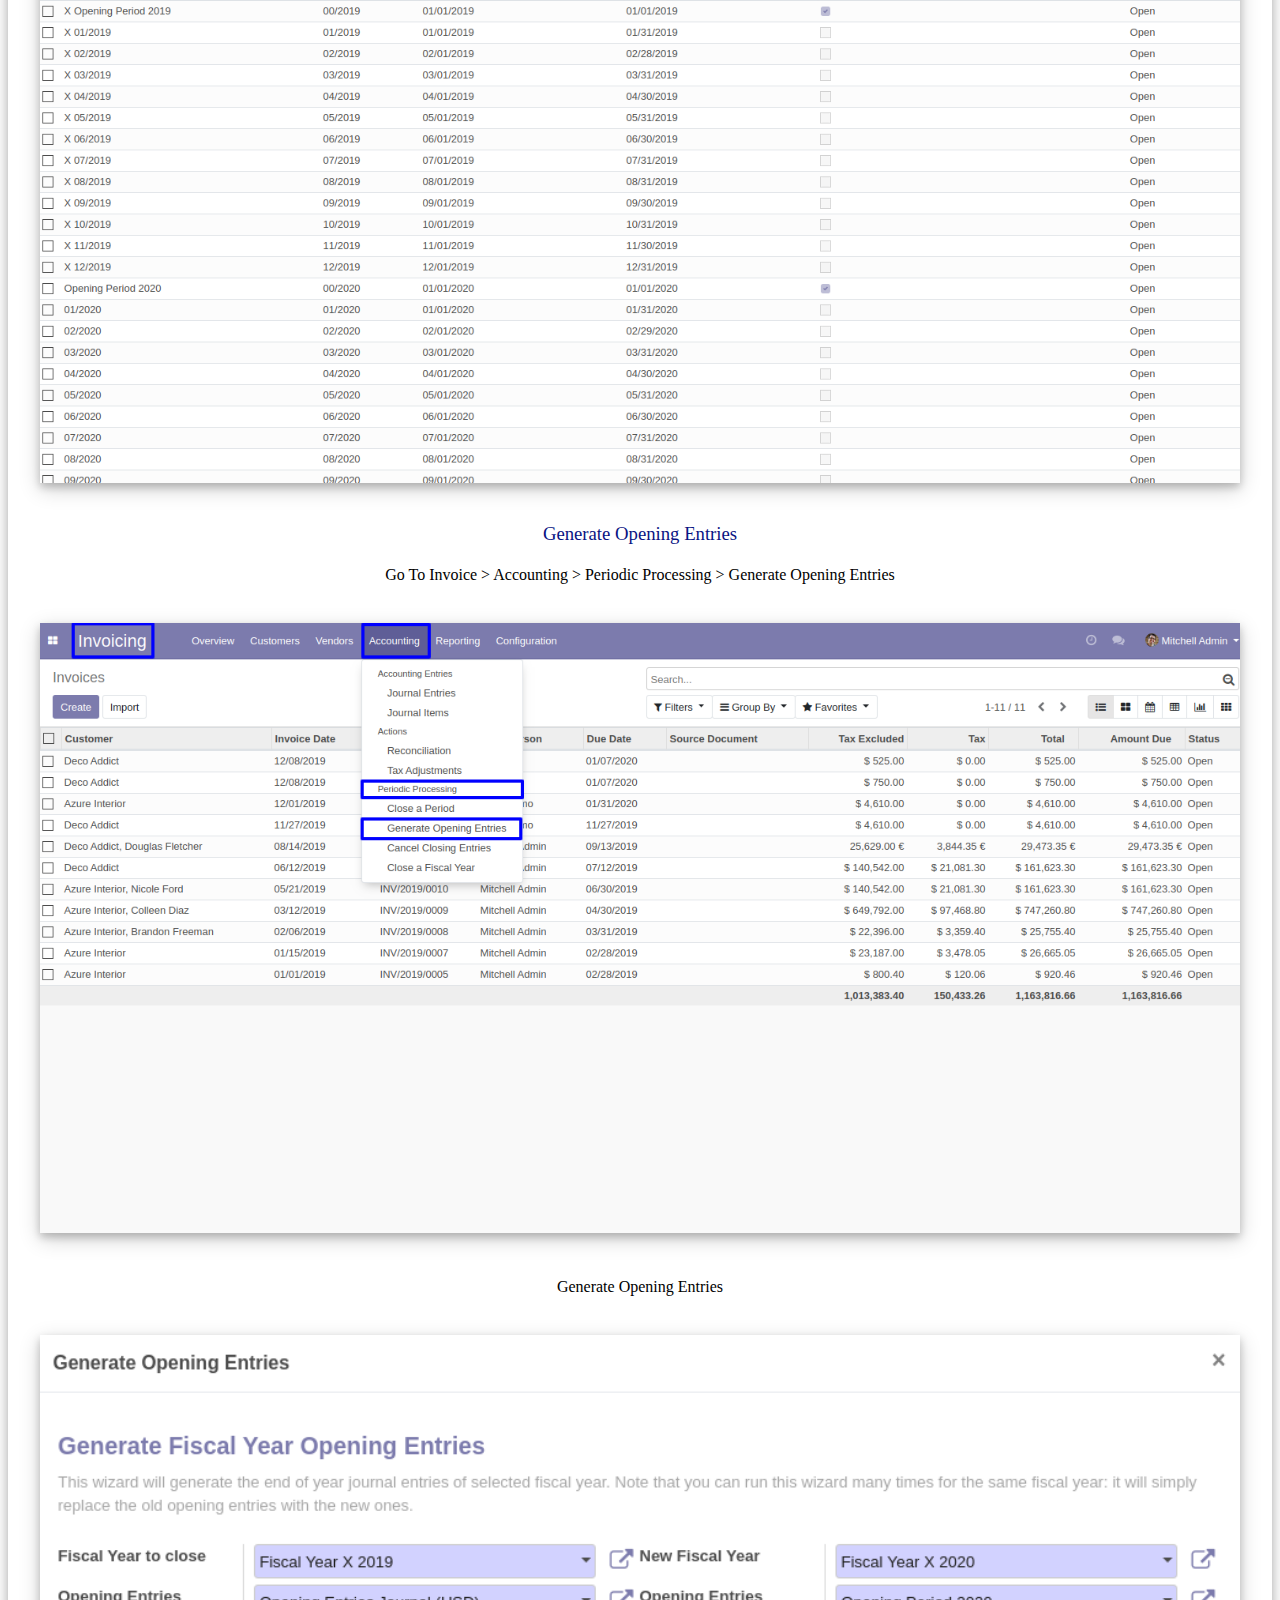
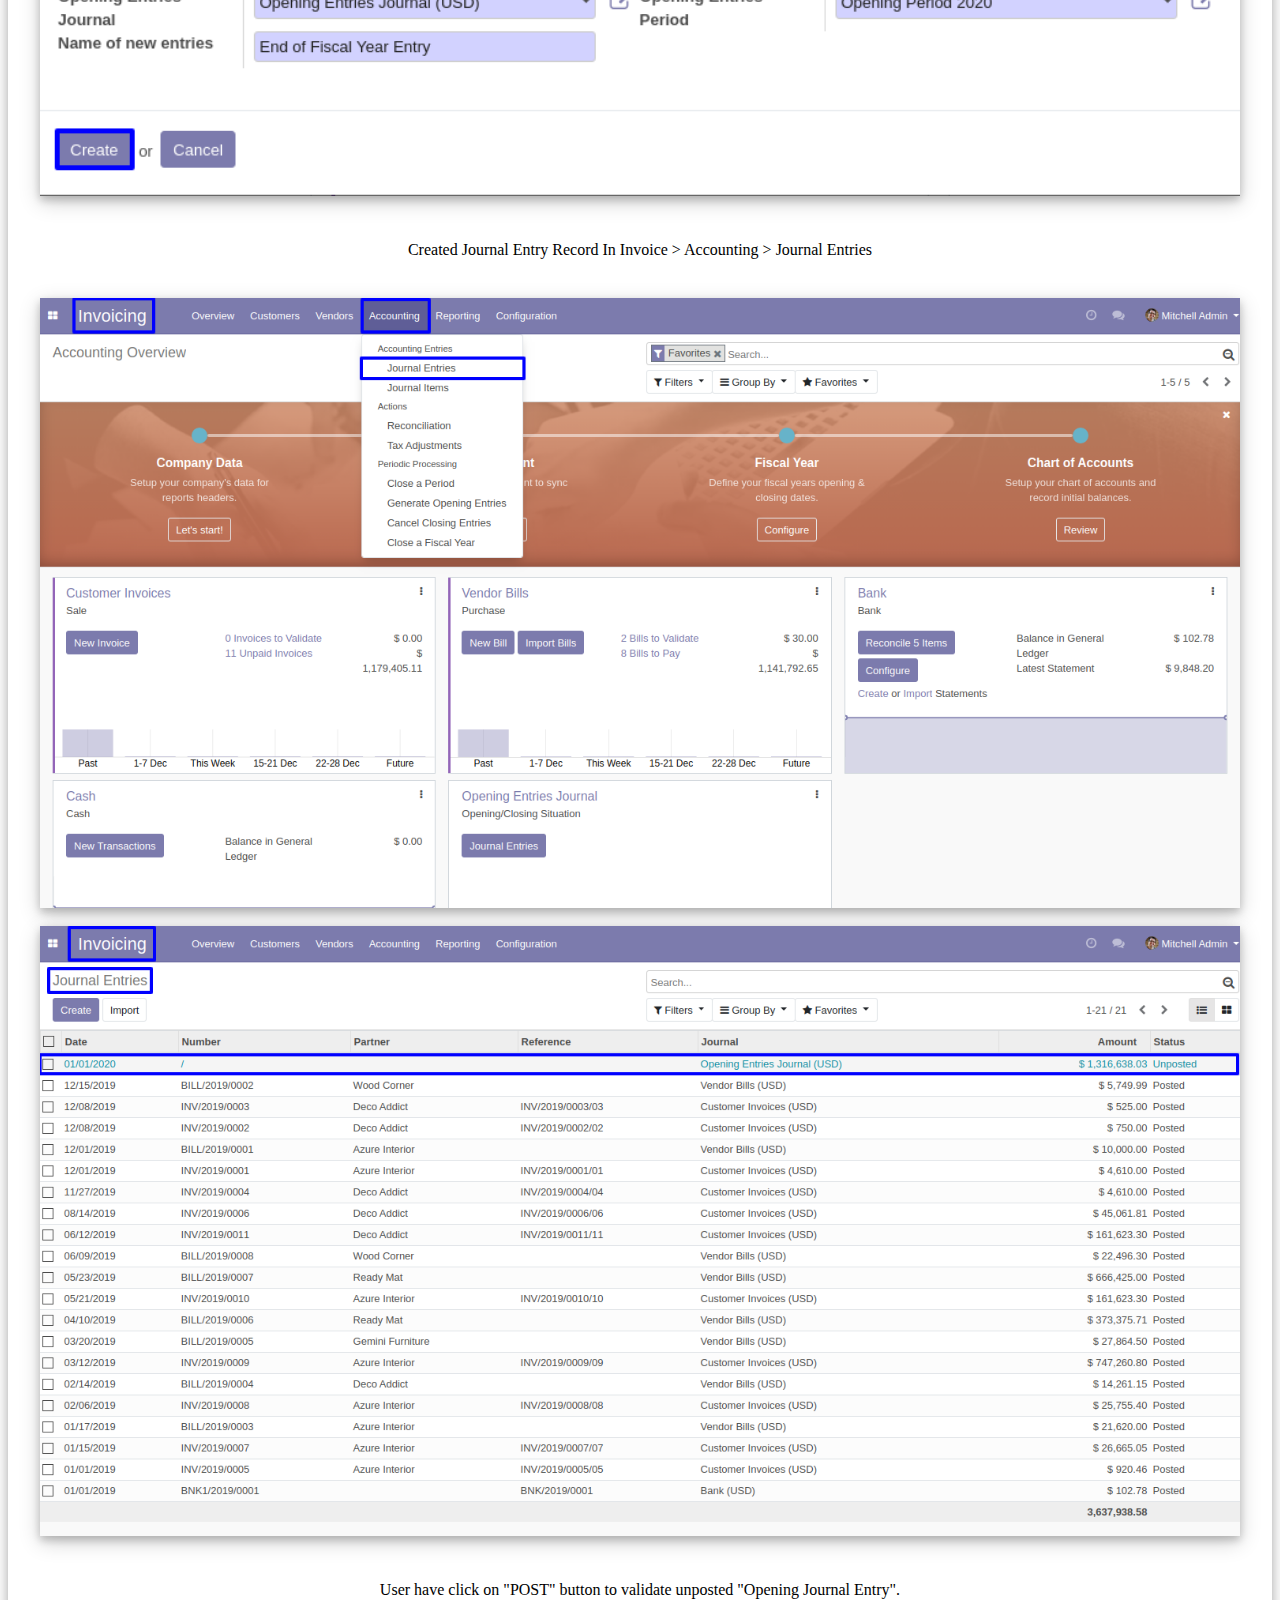
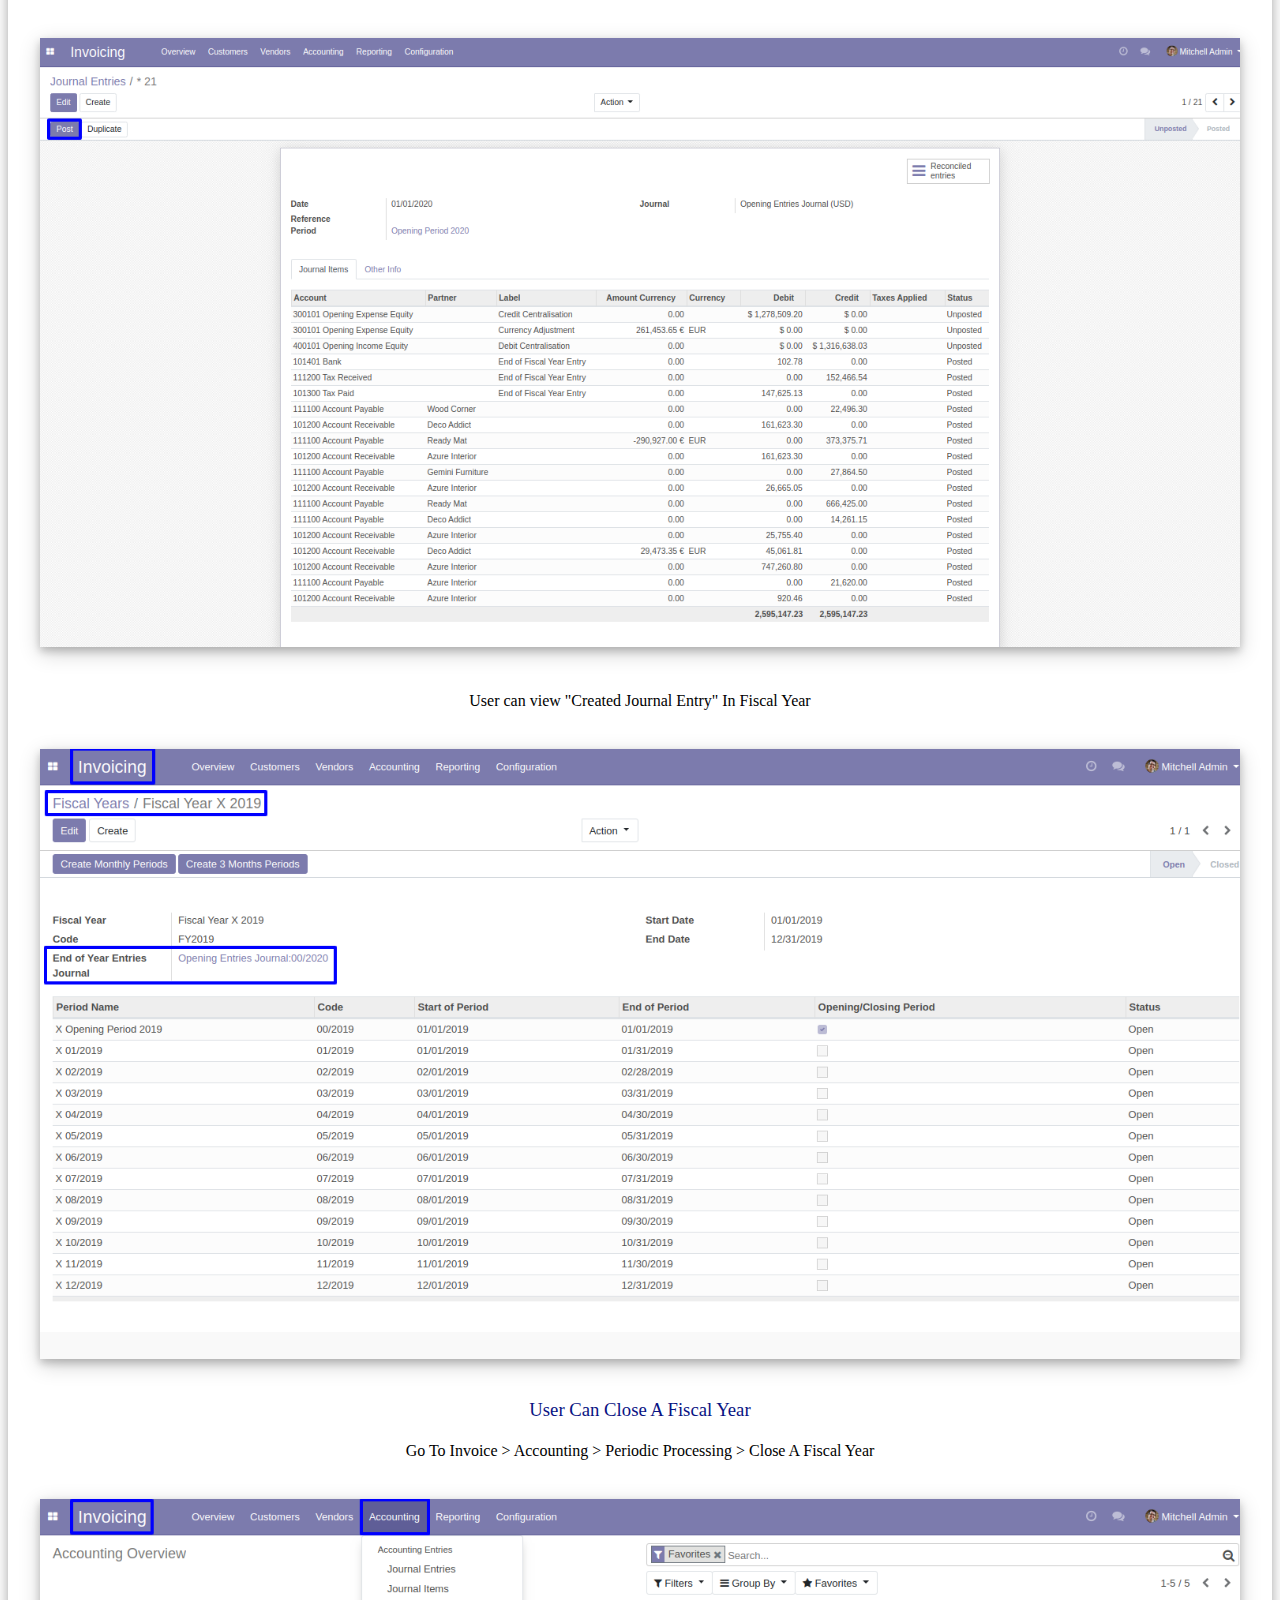
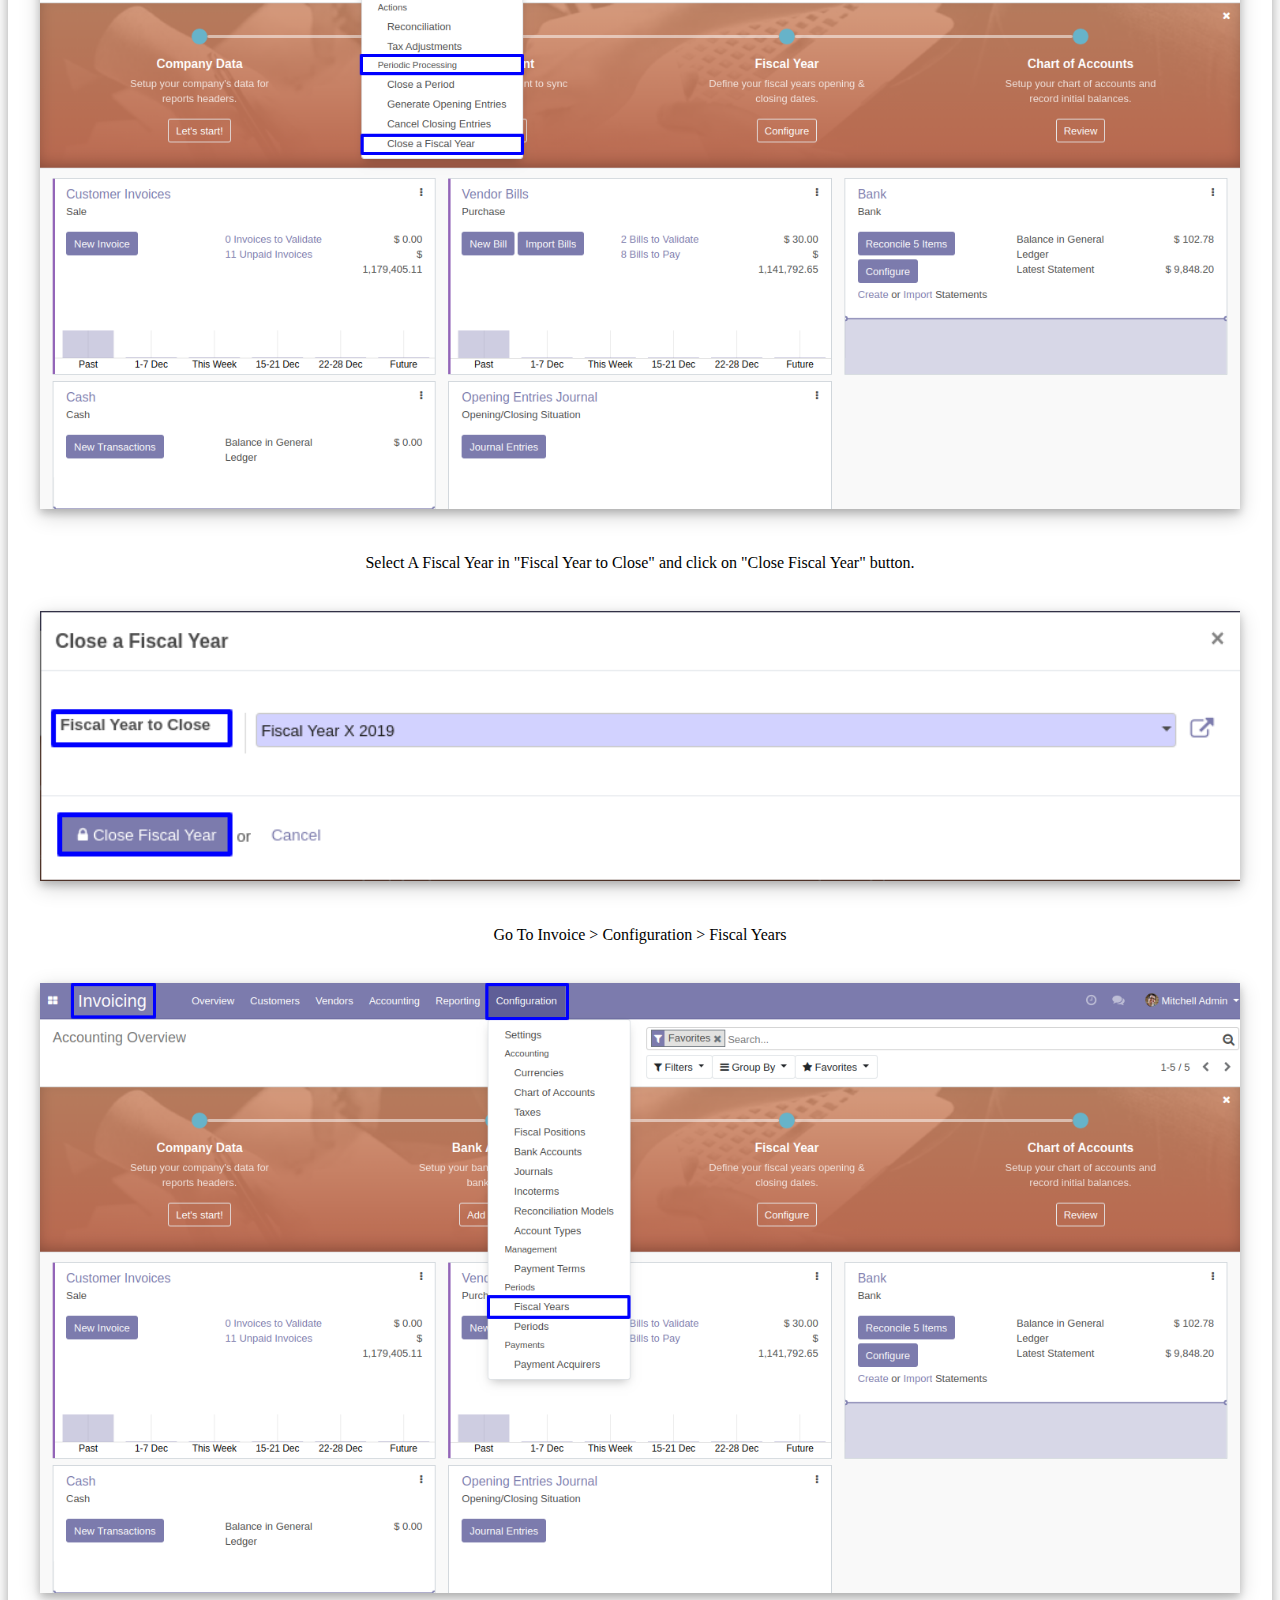
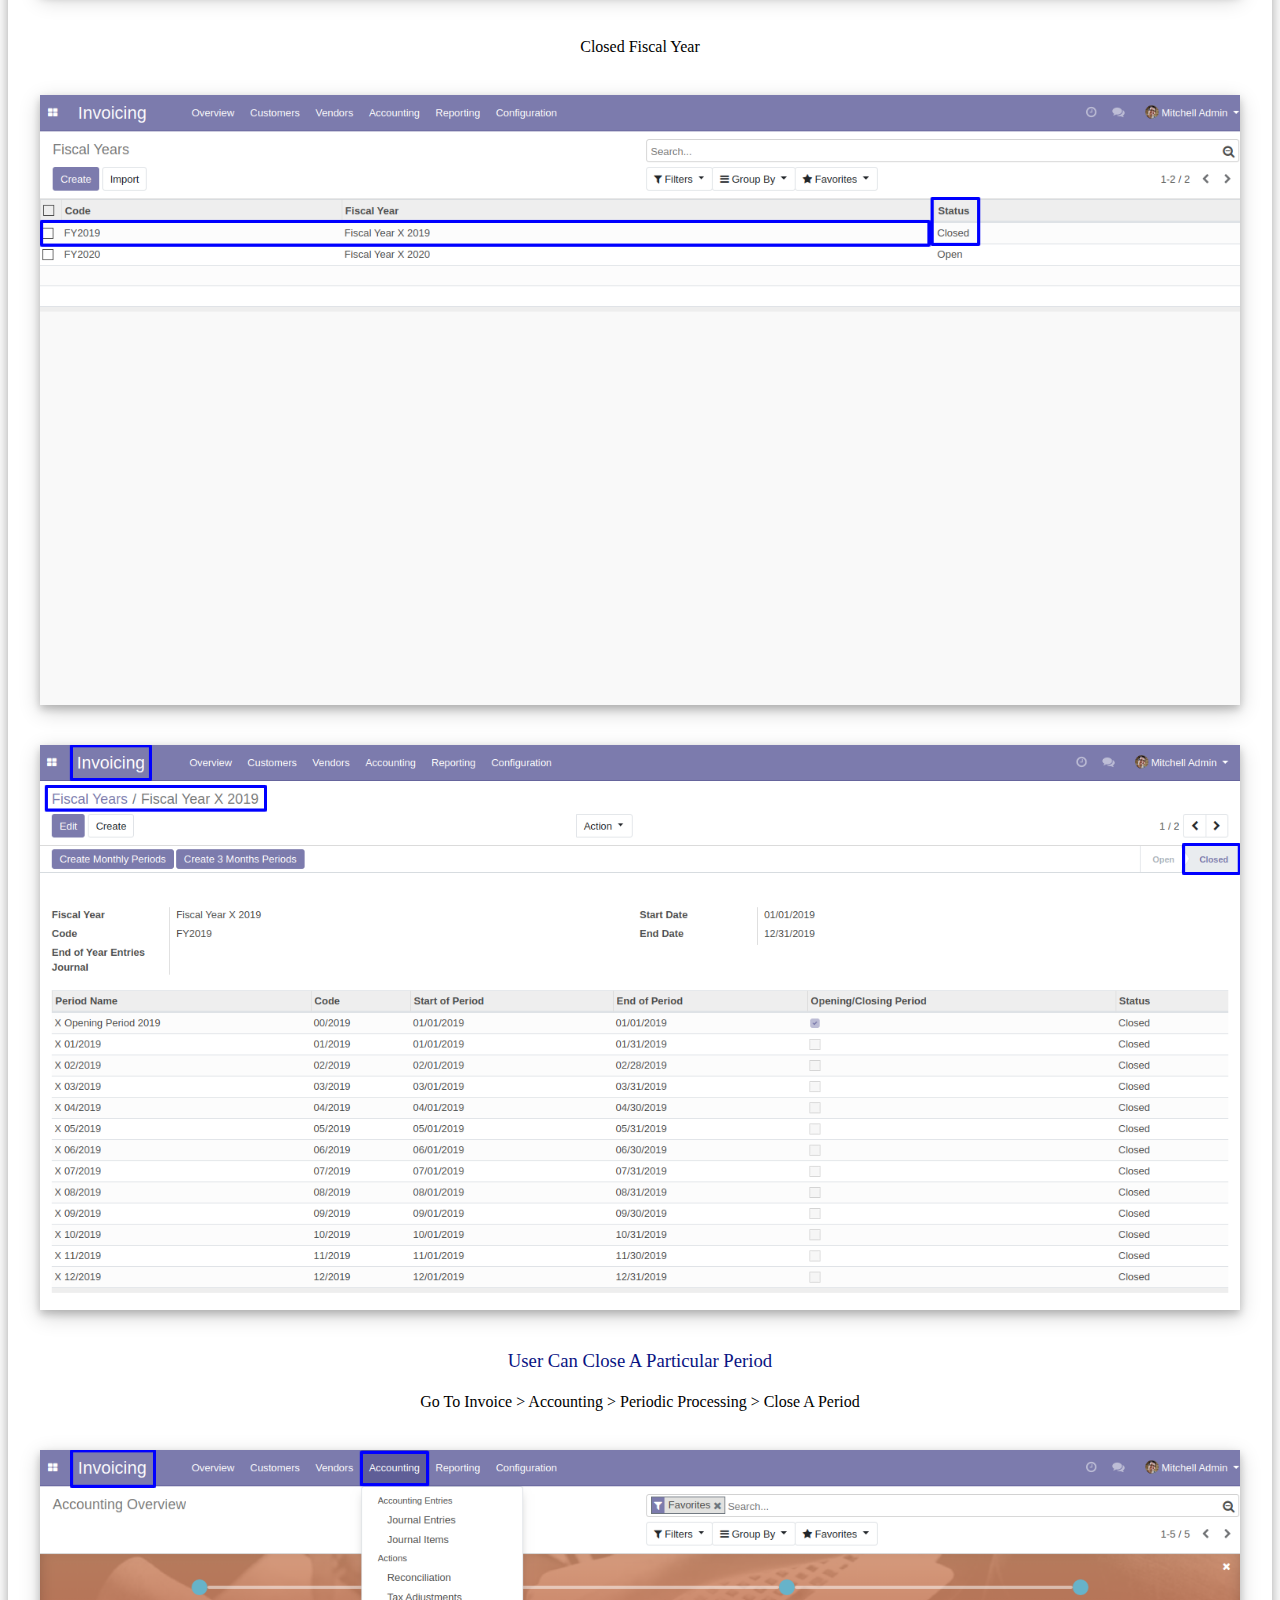
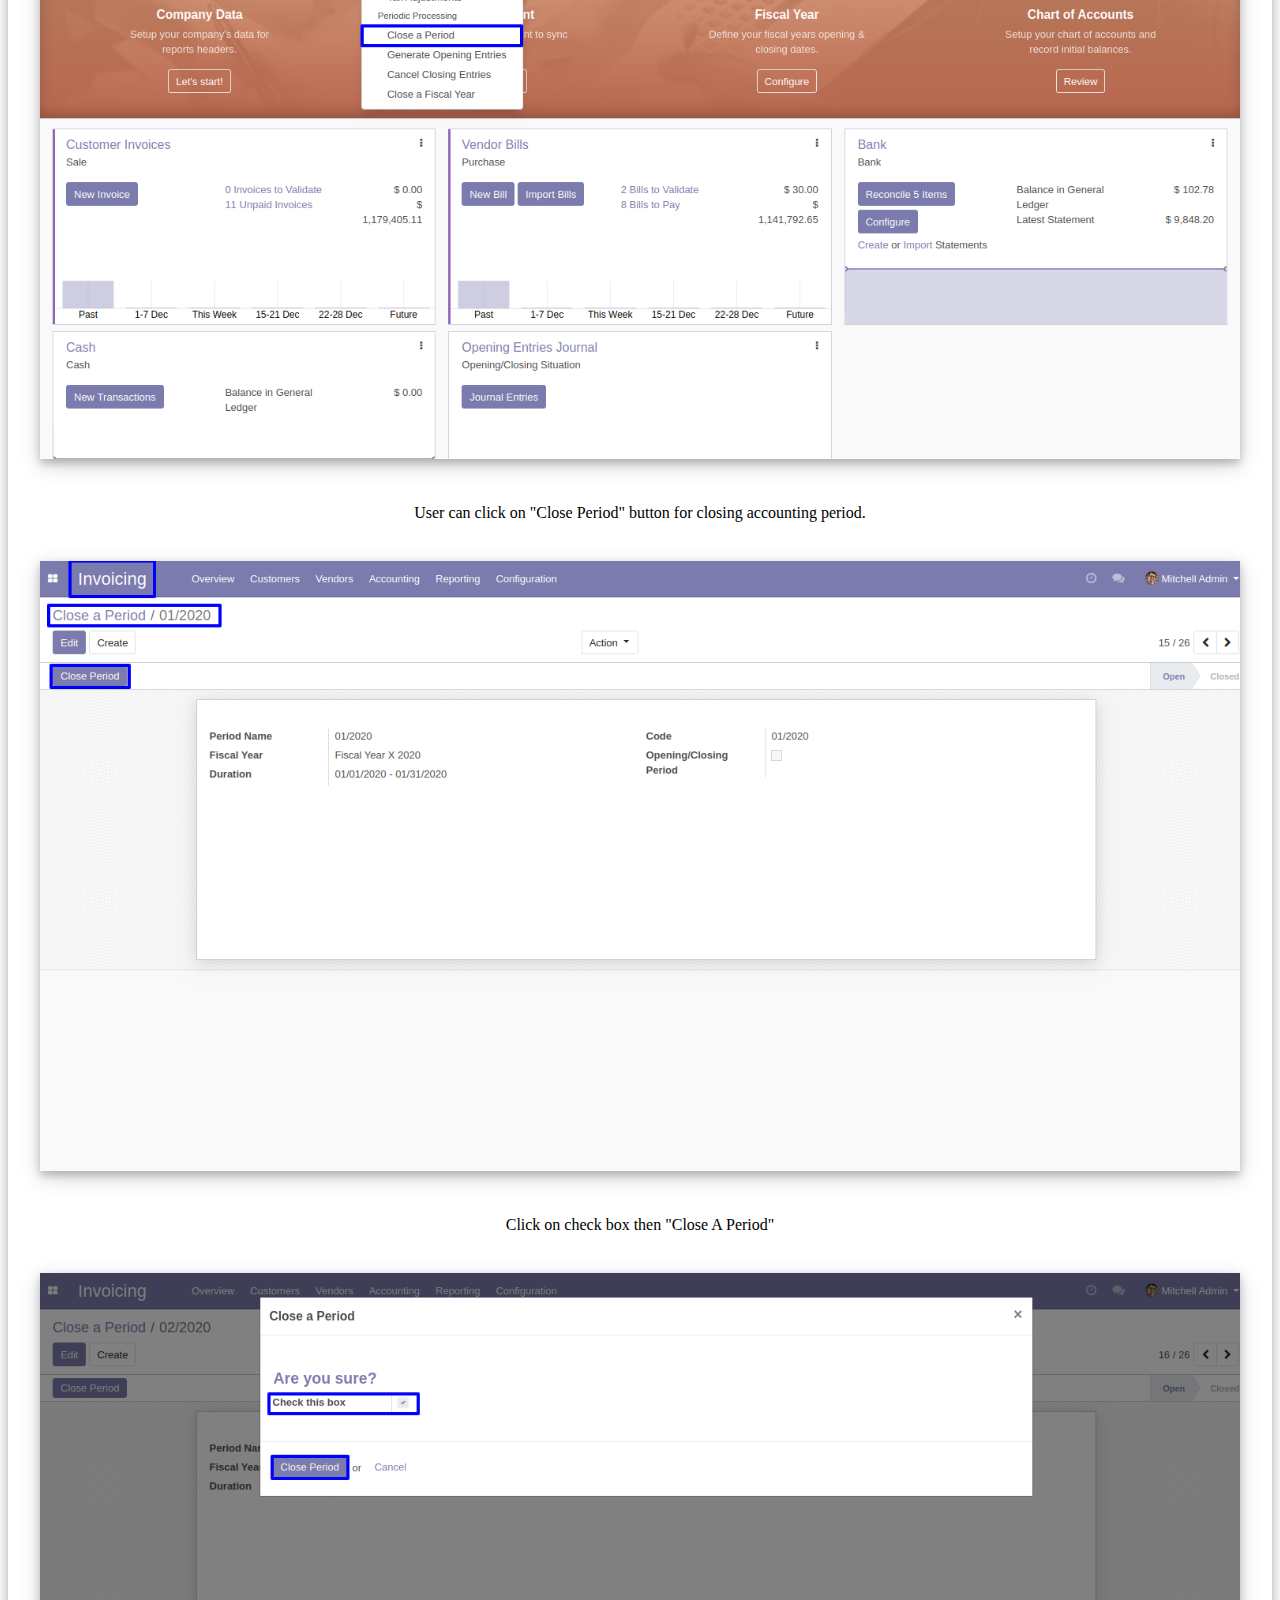
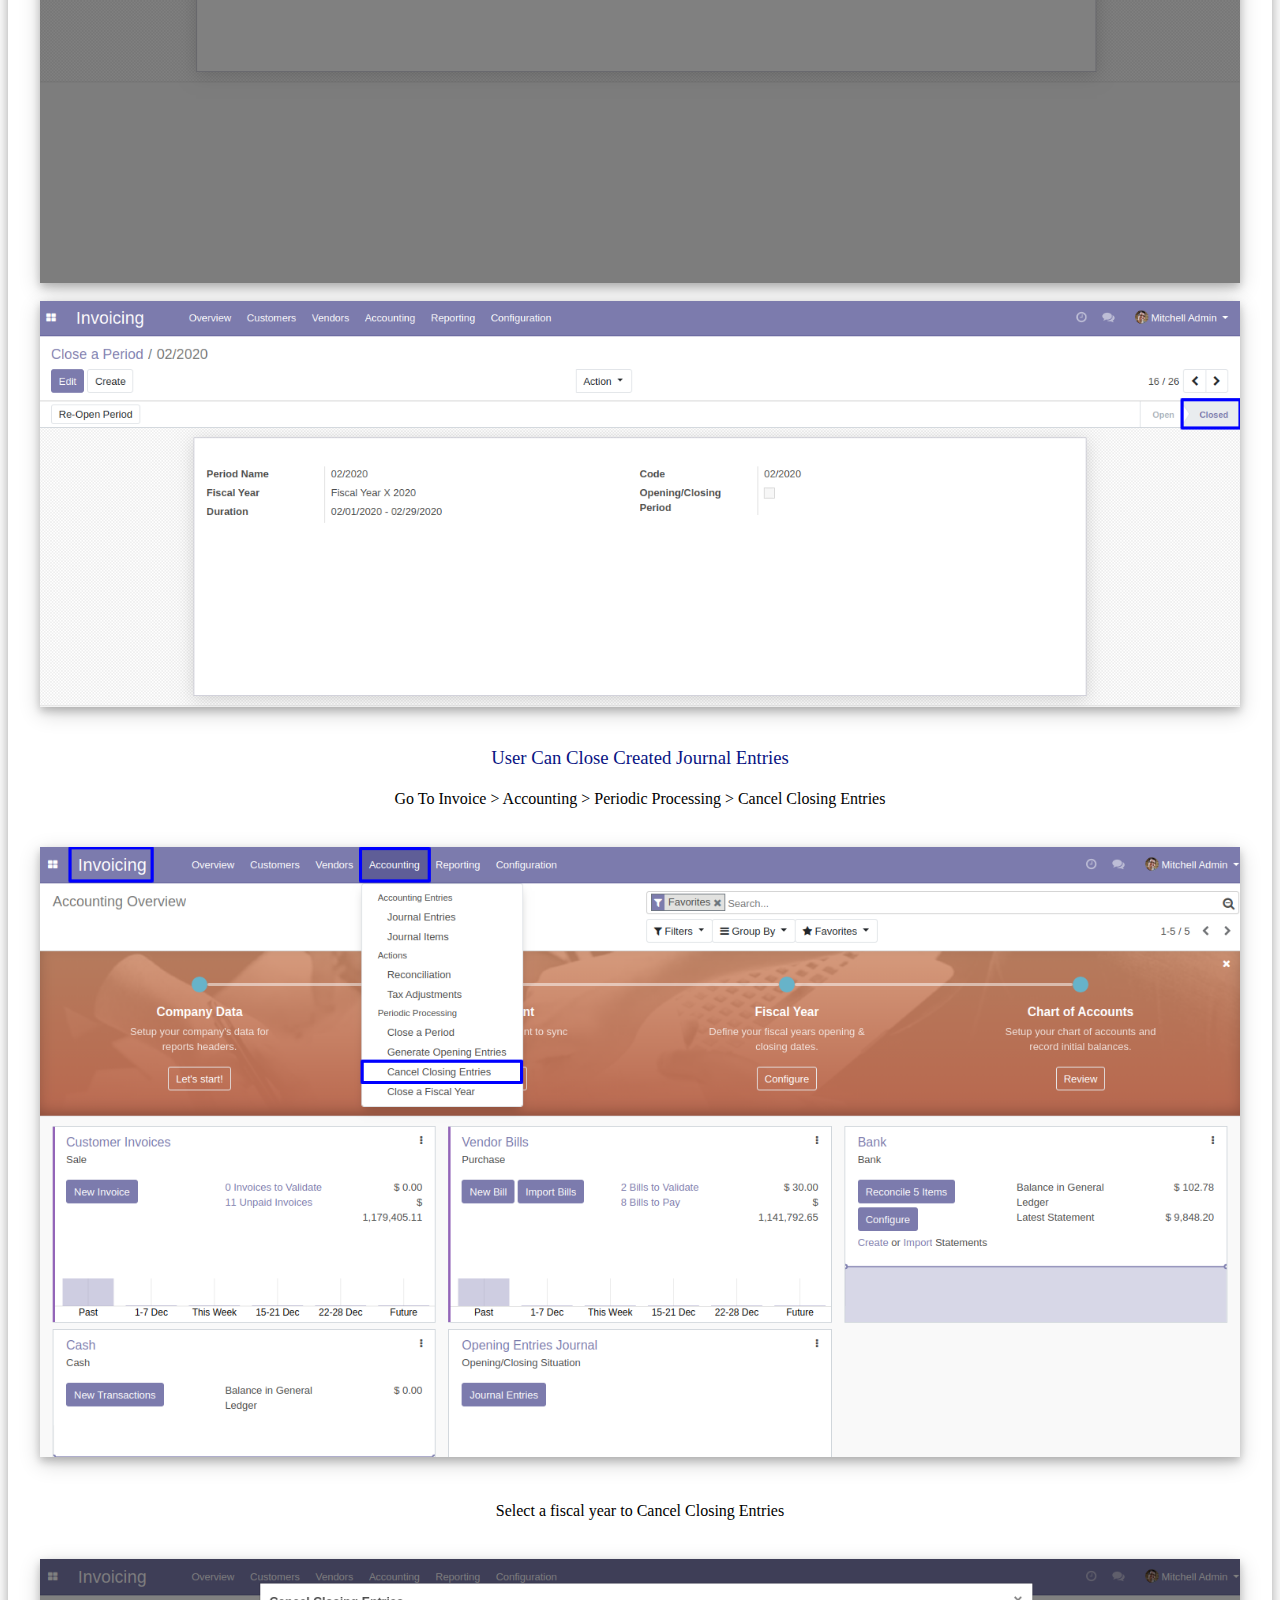
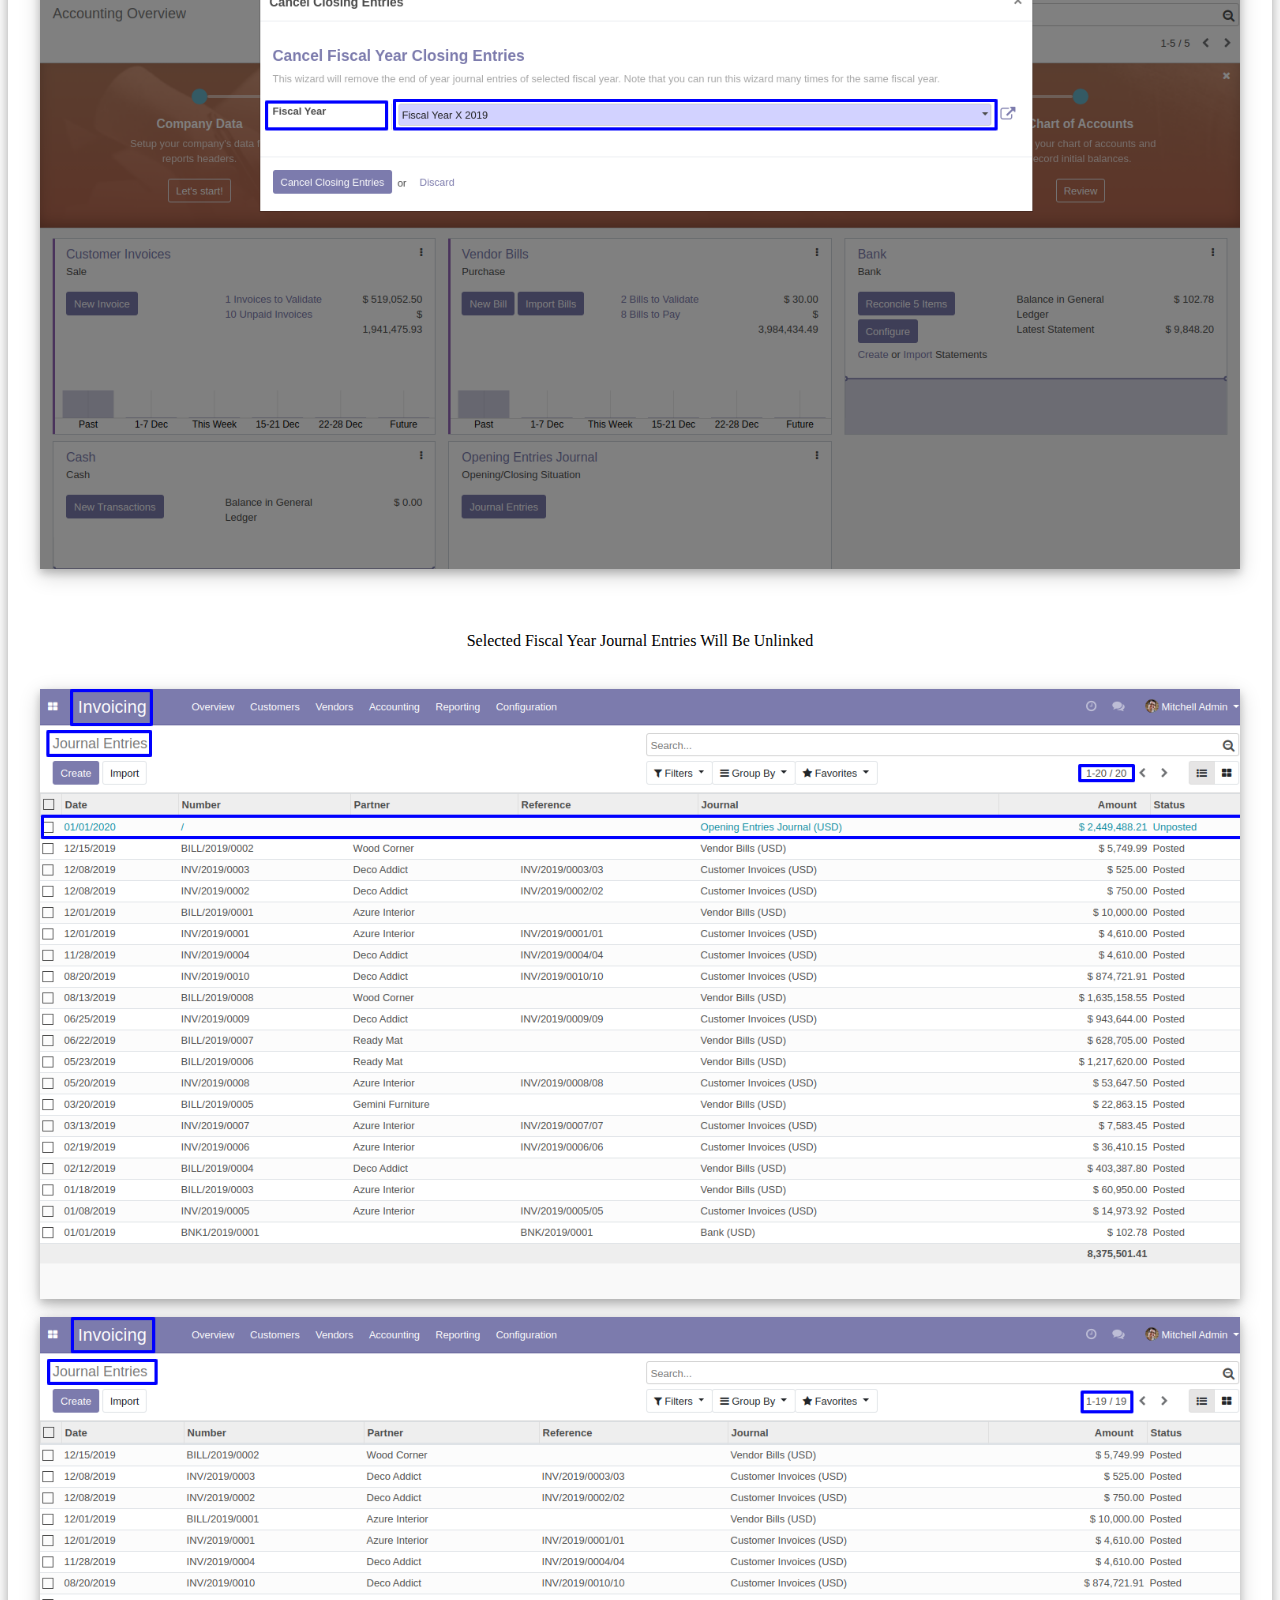
<file: fiscal_year_sync_app/static/description/index.html>
<!DOCTYPE html>
<html>
<head>
	<title>Odoo Accounting Fiscal Year App</title>
	<style>

   </style>

</head>
<body>
	<div>
		<section class="oe_container lead title_box" style="box-shadow: 0 4px 8px 0 rgba(0, 0, 0, 0.2), 0 6px 20px 0 rgba(0, 0, 0, 0.19);text-align: center;">
			<div >
				<div >
					<h2 class="oe_slogan title" style="margin-bottom: 10px;padding-top: 10px;    background: -webkit-linear-gradient(#4c59a8, #21bec2);-webkit-background-clip: text;-webkit-text-fill-color: transparent;">
						<b> Finacial Fiscal Year Management with Accounting App</b>
					</h2>
					<hr style="width: 80%;background: -webkit-gradient(linear, 0 0, 100% 0, from(white), to(white), color-stop(50%, #1c2792));"></hr>
					<p class="oe_slogan" style="padding: 5px 10px;">After Odoo version8 odoo stop supporting Finacial fiscal year and fiscal period setup and management for accounting system. With this odoo apps we support same feature so user can create their own fiscal year and peroid for accounting management and generate monthly or three monthly period for fiscal year and it also have feature to close fiscal financial year , transfer opening/closing entry etc. </p>
				</div>
			</div>
			<hr style="width: 80%;"></hr>
			<div>
				<div style="margin: 0px 20px;">
					<div  class="row">
						<div class="col-sm border feature-div" style="margin: 0px 10px;box-shadow: 10px 10px 10px #c7c7c7;" >
							<section style="max-height: 85%;margin: auto;display: contents;">
								<div style="margin-top: 15px;">
									<img class="img img-responsive" src="features/f1.png" style="border-radius: 10%; max-width: 100px;max-height: 100px;    min-height: 100px;margin: auto;" />
								</div>
								<h3>
									<font style="vertical-align: inherit;">
										Manage Accounting Fiscal Years and Accounting Periods
									</font>
								</h3>
								<p style="margin-bottom: 10px;">
									<font style="vertical-align: inherit;font-size: 15px;"> Manage Accounting Fiscal Years and Accounting Periods. </font>
								</p>
							</section> 
						</div>
						<div class="col-sm border feature-div" style="margin: 0px 10px;box-shadow: 10px 10px 10px #c7c7c7;" >
							<section style="max-height: 85%;margin: auto;display: contents;">
								<div style="margin-top: 15px;">
									<img class="img img-responsive" src="features/f2.png" style="border-radius: 10%; max-width: 100px;max-height: 100px;    min-height: 100px;margin: auto;" />
								</div>
								<h3>
									<font style="vertical-align: inherit;">
										Generating Opening and Closing Entries For Fiscal Year
									</font>
								</h3>
								<p style="margin-bottom: 10px;">
									<font style="vertical-align: inherit;font-size: 15px;"> Generating Opening and Closing Entries For Fiscal Year. </font>
								</p>
							</section> 
						</div>
						<div class="col-sm border feature-div" style="margin: 0px 10px;box-shadow: 10px 10px 10px #c7c7c7;" >
							<section style="max-height: 85%;margin: auto;display: contents;">
								<div style="margin-top: 15px;">
									<img class="img img-responsive" src="features/f3.png" style="border-radius: 10%; max-width: 100px;max-height: 100px;    min-height: 100px;margin: auto;" />
								</div>
								<h3>
									<font style="vertical-align: inherit;">
										Option To Close Entries, Years And Periods
									</font>
								</h3>
								<p style="margin-bottom: 10px;">
									<font style="vertical-align: inherit;font-size: 15px;"> Option To Close Entries, Years And Periods.</font>
								</p>
							</section> 
						</div>
					</div>
				</div>
			</div>
			
			<div >
				<div class="oe_slogan oe_spaced text-center">
					<a class="btn mt8 ml8 button" style="background-color: #13b9af;color: #FFFFFF !important;font-size: 20px;font-weight: bold;border-radius: 7px;min-height: 45px;box-shadow: 5px 8px 10px #0d4a45;min-width: 300px;margin: 10px 0px;"href="mailto:edgetechnologies.odoo@gmail.com?Subject=Request%20Demo%20for%20Fiscal%20Year" target="_top"> Request a Demo</a>
					<a class="btn mt8 ml8 button" style="background-color: #13b9af;color: #FFFFFF !important;font-size: 20px;font-weight: bold;border-radius: 7px;min-height: 45px;box-shadow: 5px 8px 10px #0d4a45;min-width: 300px;margin: 10px 0px;" href="https://youtu.be/9yNdDJ6T0Xk" target="_blank"> Video Tutorial</a>
				</div>
			</div>
			<hr style="width: 80%;"></hr>
			<div style="min-height: 20px;"></div>
		</section>
		
		<section class="oe_container lead title_box" style="box-shadow: 0 4px 8px 0 rgba(0, 0, 0, 0.2), 0 6px 20px 0 rgba(0, 0, 0, 0.19);text-align: center;">
			<div  style="margin-bottom: 40px;">
				<div >
					<h2 class="oe_slogan title" style="margin-bottom: 10px;    background: -webkit-linear-gradient(#0e99ac, #4c4ca8);-webkit-background-clip: text;-webkit-text-fill-color: transparent;">
						<b> Description</b>
					</h2>
					<hr style="width: 80%;height: 1px;background: -webkit-gradient(linear, 0 0, 100% 0, from(#d58383), to(#5d4da6), color-stop(50%, #0b1255));"></hr>
				</div>
			</div>
			
			<div >
				<div  style="margin-bottom: 40px;">
					<h3 class="oe_slogan" style="color: #091383;font-weight: initial ;margin: auto;"> Create Fiscal Year Record </h3>
					<p style="padding: 5px 10px;"> Go To Invoice > Configuration > Periods > Fiscal Years </p>
					<br/>
					<img class="img-responsive" style="display: block;width: 95%;margin: auto;box-shadow: 0 4px 8px 0 rgba(0, 0, 0, 0.2), 0 6px 20px 0 rgba(0, 0, 0, 0.19);" src="1_fiscal_year.png"/>
					<br/>
					<p style="padding: 5px 10px;"> After creating record user can 'Create Monthly Periods or 3 Months Periods' base on Start date and End date</p>
					<br/>
					<img class="img-responsive" style="display: block;width: 95%;margin: auto;box-shadow: 0 4px 8px 0 rgba(0, 0, 0, 0.2), 0 6px 20px 0 rgba(0, 0, 0, 0.19);" src="2_fiscal_year_record.png"/>
				</div>
			</div>

			<div >
				<div  style="margin-bottom: 40px;">
					<p style="padding: 5px 10px;"> User can see "Created Monthly Periods" In Invoice > Configuration > Periods </p>
					<br/>
					<img class="img-responsive" style="display: block;width: 95%;margin: auto;box-shadow: 0 4px 8px 0 rgba(0, 0, 0, 0.2), 0 6px 20px 0 rgba(0, 0, 0, 0.19);" src="3_fiscal_period.png"/>
					<br/>
					<img class="img-responsive" style="display: block;width: 95%;margin: auto;box-shadow: 0 4px 8px 0 rgba(0, 0, 0, 0.2), 0 6px 20px 0 rgba(0, 0, 0, 0.19);" src="4_fiscal_year_period_record.png"/>
				</div>
			</div>


			<div >
				<div  style="margin-bottom: 40px;">
					<h3 class="oe_slogan" style="color: #091383;font-weight: initial ;margin: auto;"> Generate Opening Entries </h3>
					<p style="padding: 5px 10px;"> Go To Invoice > Accounting > Periodic Processing > Generate Opening Entries </p>
					<br/>
					<img class="img-responsive" style="display: block;width: 95%;margin: auto;box-shadow: 0 4px 8px 0 rgba(0, 0, 0, 0.2), 0 6px 20px 0 rgba(0, 0, 0, 0.19);" src="5_creating_journal_entries.png"/>
				</div>
			</div>


			<div >
				<div  style="margin-bottom: 40px;">
					<p style="padding: 5px 10px;"> Generate Opening Entries </p>
					<br/>
					<img class="img-responsive" style="display: block;width: 95%;margin: auto;box-shadow: 0 4px 8px 0 rgba(0, 0, 0, 0.2), 0 6px 20px 0 rgba(0, 0, 0, 0.19);" src="6_generate_opening_entries_wizard.png"/>
				</div>
			</div>


			<div >
				<div  style="margin-bottom: 40px;">
					<p style="padding: 5px 10px;"> Created Journal Entry Record In Invoice > Accounting > Journal Entries </p>
					<br/>
					<img class="img-responsive" style="display: block;width: 95%;margin: auto;box-shadow: 0 4px 8px 0 rgba(0, 0, 0, 0.2), 0 6px 20px 0 rgba(0, 0, 0, 0.19);" src="7_journal_entries.png"/>
					<br/>
					<img class="img-responsive" style="display: block;width: 95%;margin: auto;box-shadow: 0 4px 8px 0 rgba(0, 0, 0, 0.2), 0 6px 20px 0 rgba(0, 0, 0, 0.19);" src="8_journal_entry_draft_record.png"/>
				</div>
			</div>


			<div >
				<div  style="margin-bottom: 40px;">
					<p style="padding: 5px 10px;"> User have click on "POST" button to validate unposted "Opening Journal Entry".</p>
					<br/>
					<img class="img-responsive" style="display: block;width: 95%;margin: auto;box-shadow: 0 4px 8px 0 rgba(0, 0, 0, 0.2), 0 6px 20px 0 rgba(0, 0, 0, 0.19);" src="9_journal_entry_form_view.png"/>
				</div>
			</div>

			<div >
				<div  style="margin-bottom: 40px;">
					<p style="padding: 5px 10px;"> User can view "Created Journal Entry" In Fiscal Year </p>
					<br/>
					<img class="img-responsive" style="display: block;width: 95%;margin: auto;box-shadow: 0 4px 8px 0 rgba(0, 0, 0, 0.2), 0 6px 20px 0 rgba(0, 0, 0, 0.19);" src="created_journal_entries_in_fiscal_year.png"/>
				</div>
			</div>

			<div >
				<div  style="margin-bottom: 40px;">
					<h3 class="oe_slogan" style="color: #091383;font-weight: initial ;margin: auto;"> User Can Close A Fiscal Year </h3>
					<p style="padding: 5px 10px;"> Go To Invoice > Accounting > Periodic Processing > Close A Fiscal Year </p>
					<br/>
					<img class="img-responsive" style="display: block;width: 95%;margin: auto;box-shadow: 0 4px 8px 0 rgba(0, 0, 0, 0.2), 0 6px 20px 0 rgba(0, 0, 0, 0.19);" src="10_close_fiscal_year_menu.png"/>
				</div>
			</div>


			<div >
				<div  style="margin-bottom: 40px;">
					
					<p style="padding: 5px 10px;"> Select A Fiscal Year in "Fiscal Year to Close" and click on "Close Fiscal Year" button. </p>
					<br/>
					<img class="img-responsive" style="display: block;width: 95%;margin: auto;box-shadow: 0 4px 8px 0 rgba(0, 0, 0, 0.2), 0 6px 20px 0 rgba(0, 0, 0, 0.19);" src="11_close_fiscal_year_wizard.png"/>
				</div>
			</div>


			<div >
				<div  style="margin-bottom: 40px;">
					
					<p style="padding: 5px 10px;"> Go To Invoice > Configuration > Fiscal Years </p>
					<br/>
					<img class="img-responsive" style="display: block;width: 95%;margin: auto;box-shadow: 0 4px 8px 0 rgba(0, 0, 0, 0.2), 0 6px 20px 0 rgba(0, 0, 0, 0.19);" src="12_close_fiscal_year.png"/>
				</div>
			</div>


			<div >
				<div  style="margin-bottom: 40px;">
					<p style="padding: 5px 10px;"> Closed Fiscal Year </p>
					<br/>
					<img class="img-responsive" style="display: block;width: 95%;margin: auto;box-shadow: 0 4px 8px 0 rgba(0, 0, 0, 0.2), 0 6px 20px 0 rgba(0, 0, 0, 0.19);" src="13_fiscal_year_tree_close.png"/>
				</div>
			</div>


			<div >
				<div  style="margin-bottom: 40px;">
					<img class="img-responsive" style="display: block;width: 95%;margin: auto;box-shadow: 0 4px 8px 0 rgba(0, 0, 0, 0.2), 0 6px 20px 0 rgba(0, 0, 0, 0.19);" src="14_fiscal_year_form_close.png"/>
				</div>
			</div>


			<div >
				<div  style="margin-bottom: 40px;">
					<h3 class="oe_slogan" style="color: #091383;font-weight: initial ;margin: auto;"> User Can Close A Particular Period </h3>
					<p style="padding: 5px 10px;"> Go To Invoice > Accounting > Periodic Processing > Close A Period </p>
					<br/>
					<img class="img-responsive" style="display: block;width: 95%;margin: auto;box-shadow: 0 4px 8px 0 rgba(0, 0, 0, 0.2), 0 6px 20px 0 rgba(0, 0, 0, 0.19);" src="15_close_a_fiscal_period.png"/>
				</div>
			</div>


			<div >
				<div  style="margin-bottom: 40px;">
					<p style="padding: 5px 10px;"> User can click on "Close Period" button for closing accounting period. </p>
					<br/>
					<img class="img-responsive" style="display: block;width: 95%;margin: auto;box-shadow: 0 4px 8px 0 rgba(0, 0, 0, 0.2), 0 6px 20px 0 rgba(0, 0, 0, 0.19);" src="16_fiscal_period_close_form_view.png"/>
				</div>
			</div>


			<div >
				<div  style="margin-bottom: 40px;">
					<p style="padding: 5px 10px;"> Click on check box then "Close A Period" </p>
					<br/>
					<img class="img-responsive" style="display: block;width: 95%;margin: auto;box-shadow: 0 4px 8px 0 rgba(0, 0, 0, 0.2), 0 6px 20px 0 rgba(0, 0, 0, 0.19);" src="17_close_a_period_wizard.png"/>
					<br/>
					<img class="img-responsive" style="display: block;width: 95%;margin: auto;box-shadow: 0 4px 8px 0 rgba(0, 0, 0, 0.2), 0 6px 20px 0 rgba(0, 0, 0, 0.19);" src="18_closed_period_form_view.png"/>
				</div>
			</div>

			<div >
				<div  style="margin-bottom: 40px;">
					<h3 class="oe_slogan" style="color: #091383;font-weight: initial ;margin: auto;"> User Can Close Created Journal Entries </h3>
					<p style="padding: 5px 10px;"> Go To Invoice > Accounting > Periodic Processing > Cancel Closing Entries </p>
					<br/>
					<img class="img-responsive" style="display: block;width: 95%;margin: auto;box-shadow: 0 4px 8px 0 rgba(0, 0, 0, 0.2), 0 6px 20px 0 rgba(0, 0, 0, 0.19);" src="19_cancel_closing_entry_menu.png"/>
				</div>
			</div> 

			<div >
				<div  style="margin-bottom: 40px;">
					<p style="padding: 5px 10px;"> Select a fiscal year to Cancel Closing Entries </p>
					<br/>
					<img class="img-responsive" style="display: block;width: 95%;margin: auto;box-shadow: 0 4px 8px 0 rgba(0, 0, 0, 0.2), 0 6px 20px 0 rgba(0, 0, 0, 0.19);" src="wizard_closing_journal_entries.png"/>
					<br/>

				</div>
			</div> 

			<div >
				<div  style="margin-bottom: 40px;">
					<p style="padding: 5px 10px;"> Selected Fiscal Year Journal Entries Will Be Unlinked</p>
					<br/>
					<img class="img-responsive" style="display: block;width: 95%;margin: auto;box-shadow: 0 4px 8px 0 rgba(0, 0, 0, 0.2), 0 6px 20px 0 rgba(0, 0, 0, 0.19);" src="1_cancel_journal_entry.png"/>
					<br/>
					<img class="img-responsive" style="display: block;width: 95%;margin: auto;box-shadow: 0 4px 8px 0 rgba(0, 0, 0, 0.2), 0 6px 20px 0 rgba(0, 0, 0, 0.19);" src="2_calcel_journal_entry.png"/>
				</div>
			</div>

			<div >
				<div  style="margin-bottom: 40px;">
					<p style="padding: 5px 10px;"> Here, Accounting Period should be the same as the Invoice Date</p>
					<br/>
					<img class="img-responsive" style="display: block;width: 95%;margin: auto;box-shadow: 0 4px 8px 0 rgba(0, 0, 0, 0.2), 0 6px 20px 0 rgba(0, 0, 0, 0.19);" src="a1.png"/>
					<br/>

				</div>
			</div> 

			<div >
				<div  style="margin-bottom: 40px;">
					<p style="padding: 5px 10px;"> Added New Menu Update Existing Records by clicking on it will Open wizard</p>
					<br/>
					<img class="img-responsive" style="display: block;width: 95%;margin: auto;box-shadow: 0 4px 8px 0 rgba(0, 0, 0, 0.2), 0 6px 20px 0 rgba(0, 0, 0, 0.19);" src="a2.png"/>
					<br/>

				</div>
			</div> 

			<div >
				<div  style="margin-bottom: 40px;">
					<p style="padding: 5px 10px;"> By Clicking on the Update Existing Records button it will update the Accounting Period in the Invoice</p>
					<br/>
					<img class="img-responsive" style="display: block;width: 95%;margin: auto;box-shadow: 0 4px 8px 0 rgba(0, 0, 0, 0.2), 0 6px 20px 0 rgba(0, 0, 0, 0.19);" src="a3.png"/>
					<br/>

				</div>
			</div> 

			<div >
				<div  style="margin-bottom: 40px;">
					<p style="padding: 5px 10px;"> Here, you can see the Accounting Period has been updated</p>
					<br/>
					<img class="img-responsive" style="display: block;width: 95%;margin: auto;box-shadow: 0 4px 8px 0 rgba(0, 0, 0, 0.2), 0 6px 20px 0 rgba(0, 0, 0, 0.19);" src="a4.png"/>
					<br/>

				</div>
			</div> 

			<div >
				<div  style="margin-bottom: 40px;">
					<p style="padding: 5px 10px;"> By clicking on the same button it will also update the Period in Journal Entry</p>
					<br/>
					<img class="img-responsive" style="display: block;width: 95%;margin: auto;box-shadow: 0 4px 8px 0 rgba(0, 0, 0, 0.2), 0 6px 20px 0 rgba(0, 0, 0, 0.19);" src="a5.png"/>
					<br/>

				</div>
			</div> 



			<hr style="width: 80%;"></hr>
			<div style="min-height: 20px;"></div>
		</section>
		
		<section class="oe_container lead title_box" style="box-shadow: 0 4px 8px 0 rgba(0, 0, 0, 0.2), 0 6px 20px 0 rgba(0, 0, 0, 0.19);text-align: center;">
			<div>
				<div>
					<h2 class="oe_slogan title" style="margin-bottom: 10px;    background: -webkit-linear-gradient(#0e99ac, #4c4ca8);-webkit-background-clip: text;-webkit-text-fill-color: transparent;">
						<b> Our Services</b>
					</h2>
					<hr style="width: 80%;height: 1px;background: -webkit-gradient(linear, 0 0, 100% 0, from(#d58383), to(#5d4da6), color-stop(50%, #0b1255));"></hr>
				</div>
			</div>
			<div class="row">
				<a style="display: inline-grid;margin: 10px;"  class="col-sm">
					<img class="img img-responsive" style="max-height: 100px;max-width: 100px;   margin: auto;" src="services/customization.png"/>
					<span>Customization</span>
				</a>
				<a style="display: inline-grid; margin: 10px;" class="col-sm">
					<img class="img img-responsive" style="max-height: 100px;max-width: 100px;margin: auto;" src="services/integration.png"/>
					<span>Integration</span>
				</a>
				<a style="display: inline-grid;margin: 10px;" class="col-sm">
					<img class="img img-responsive" style="max-height: 100px;max-width: 100px;margin: auto;" src="services/installation.png"/>
					<span>Installation</span>
				</a>
			</div>
			<div class="row">
				<a style="display: inline-grid;margin: 10px;" class="col-sm">
					<img class="img img-responsive" style="max-height: 100px;max-width: 100px;margin: auto;" src="services/create.gif"/>
					<span>Create & Update</span>
				</a>
				<a style="display: inline-grid;margin: 10px;" class="col-sm">
					<img class="img img-responsive" style="max-height: 100px;max-width: 100px;margin: auto;" src="services/migration.png"/>
					<span>Migration</span>
				</a>
				<a style="display: inline-grid;margin: 10px;" class="col-sm">
					<img class="img img-responsive" style="max-height: 100px;max-width: 100px;margin: auto;" src="services/support.png"/>
					<span>Support</span>
				</a>
			</div>
			<div >
				<div >
					<h2 class="oe_slogan title" style="margin-bottom: 10px;    background: -webkit-linear-gradient(#0e99ac, #4c4ca8);-webkit-background-clip: text;-webkit-text-fill-color: transparent;">
						<b> Get In Touch</b>
					</h2>
					<hr style="width: 80%;height: 1px;background: -webkit-gradient(linear, 0 0, 100% 0, from(#d58383), to(#5d4da6), color-stop(50%, #0b1255));"></hr>
					<p class="oe_slogan" style="margin-bottom: 0px;margin-top: 15px;"> You will get 60 Days free support in case any bugs or issue. </p>
					<div >
						<p class="oe_slogan" style="margin: 0px;margin-right: 5px;"> For any query or support contact us without hesitation
						on</p><a  href="mailto:edgetechnologies.odoo@gmail.com?Subject=Request%20Demo%20for%20Fiscal%20Year" target="_top"> edgetechnologies.odoo@gmail.com</a>
					</div>
				</div>
				<div>
					<a  href="mailto:edgetechnologies.odoo@gmail.com?Subject=Request%20Demo%20for%20Fiscal%20Year" target="_top"> <i class='fa fa-envelope' style="min-width: 50px;background: #12b9af;padding: 10px;font-size: 30px;color: #ffffff;border-radius: 10px;min-height: 50px;box-shadow: 5px 8px 10px #0d4a45;"></i></a>
					<a  href="#" target="_blank"> <i class='fa fa-facebook' style="min-width: 50px;background: #12b9af;padding: 10px;font-size: 30px;color: #ffffff;border-radius: 10px;min-height: 50px;box-shadow: 5px 8px 10px #0d4a45;"></i></a>
					<a  href="#" target="_blank"> <i class='fa fa-linkedin' style="min-width: 50px;background: #12b9af;padding: 10px;font-size: 30px;color: #ffffff;border-radius: 10px;min-height: 50px;box-shadow: 5px 8px 10px #0d4a45;"></i></a>
					<a  href="https://www.youtube.com/channel/UCrljky1245I7MhRNq_Tp46g" target="_blank"> <i class='fa fa-youtube' style="min-width: 50px;background: #12b9af;padding: 10px;font-size: 30px;color: #ffffff;border-radius: 10px;min-height: 50px;box-shadow: 5px 8px 10px #0d4a45;"></i></a>
				</div>
			</div>
			
			<hr style="width: 80%;"></hr>
			
			<div style="min-height: 20px;"></div>
		</section>
		
	</div>
</body>
</html>
</file>
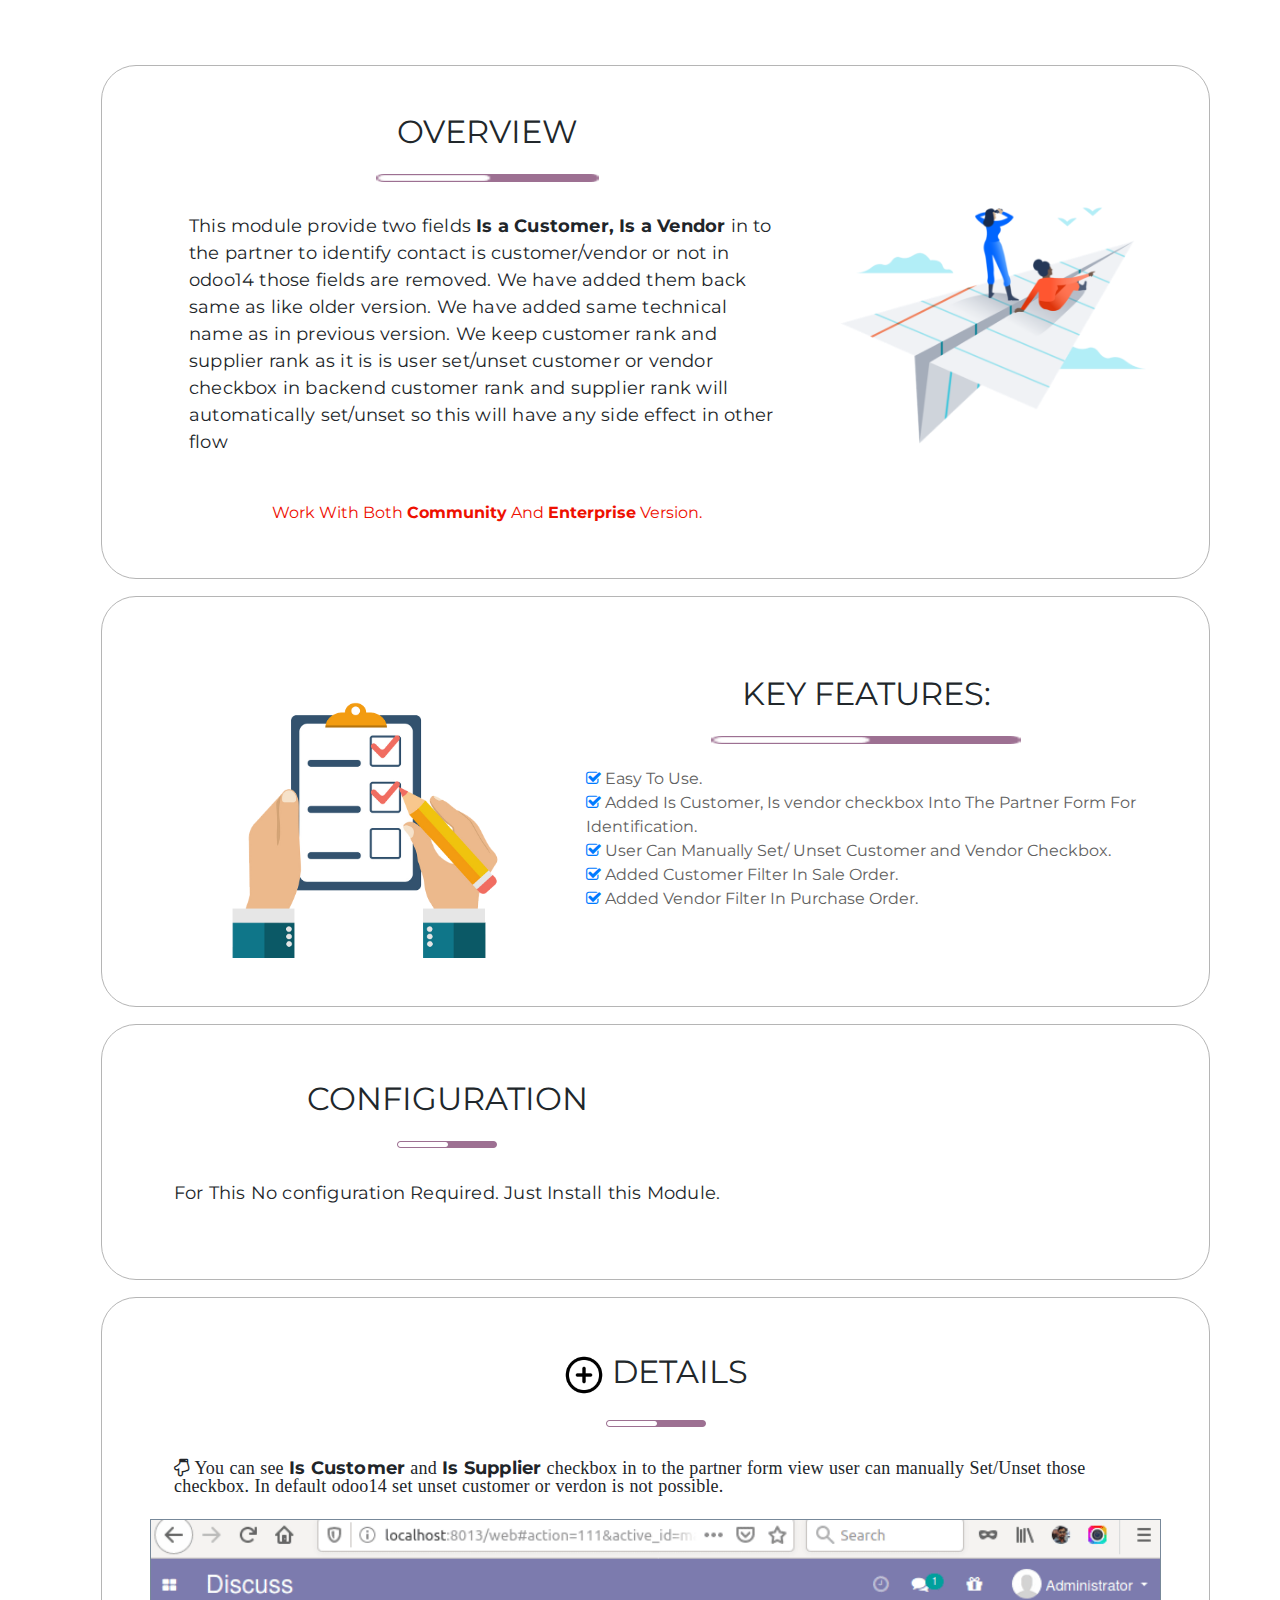
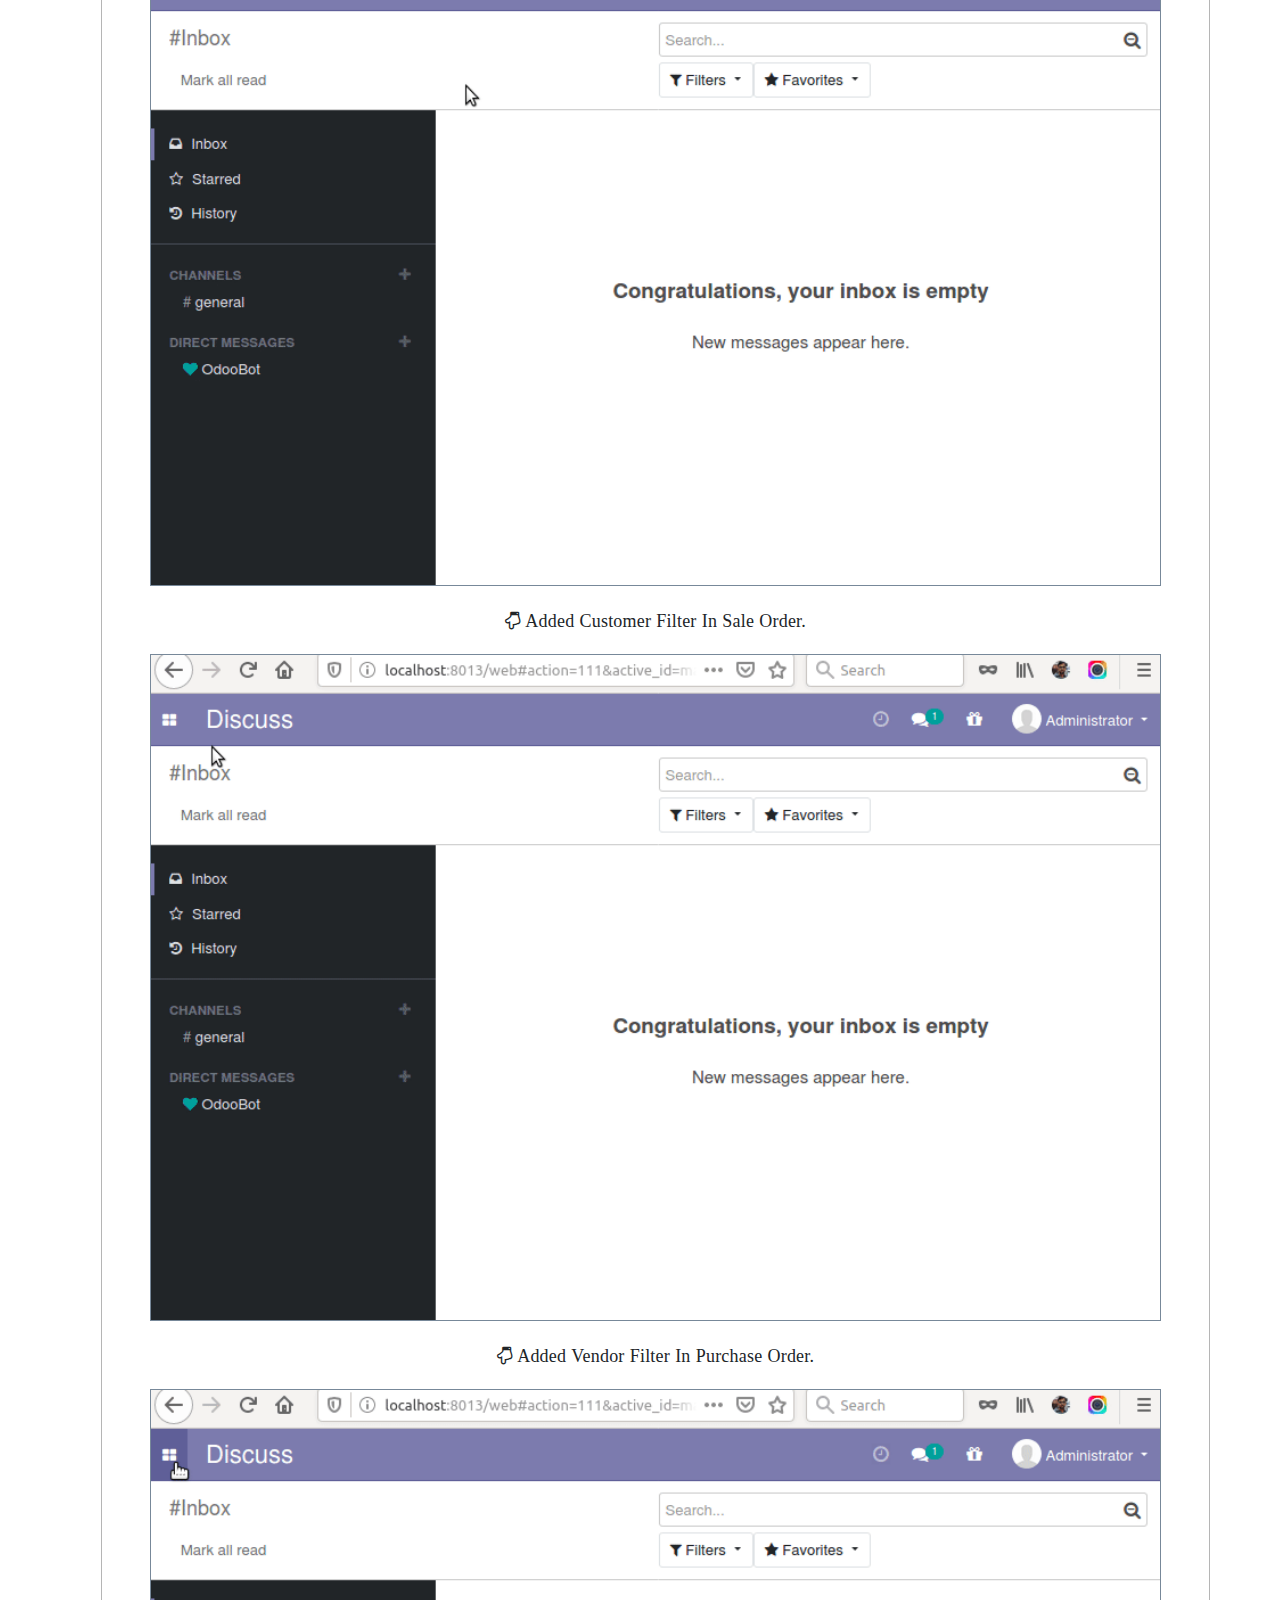
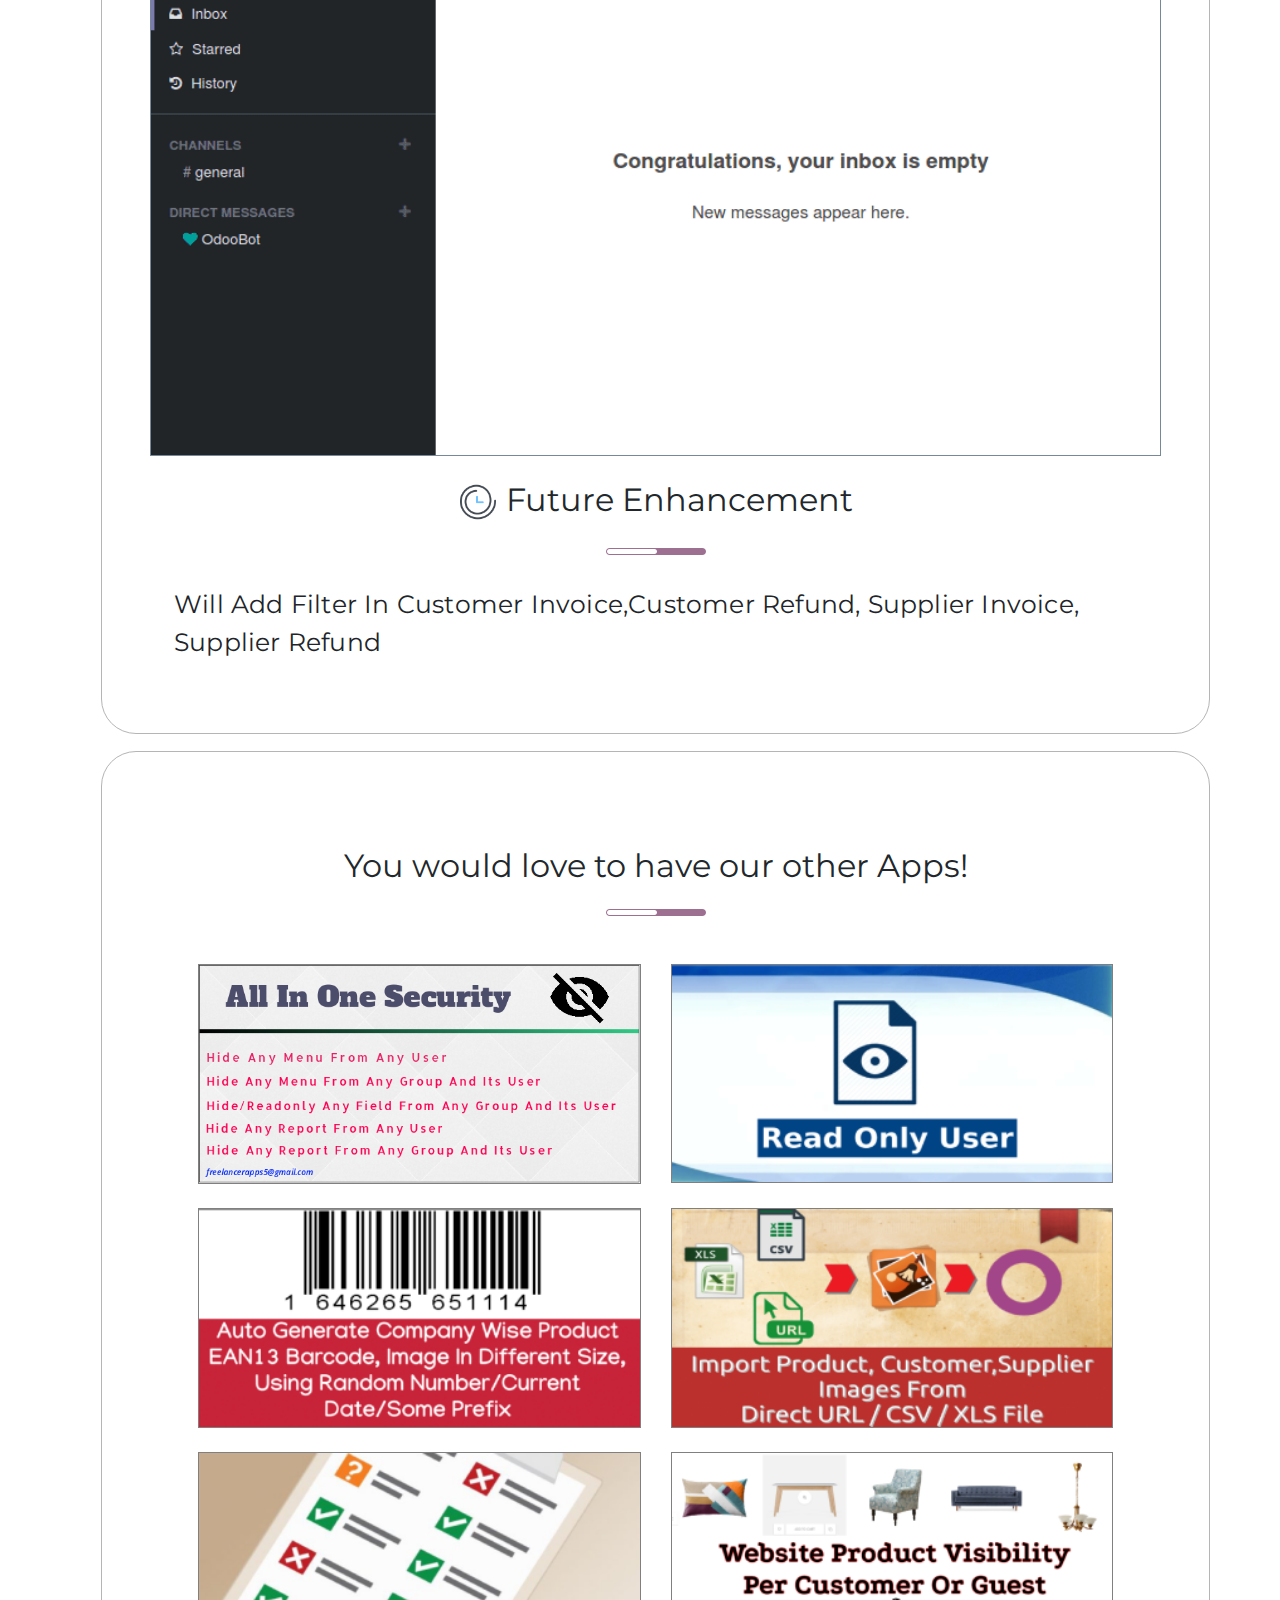
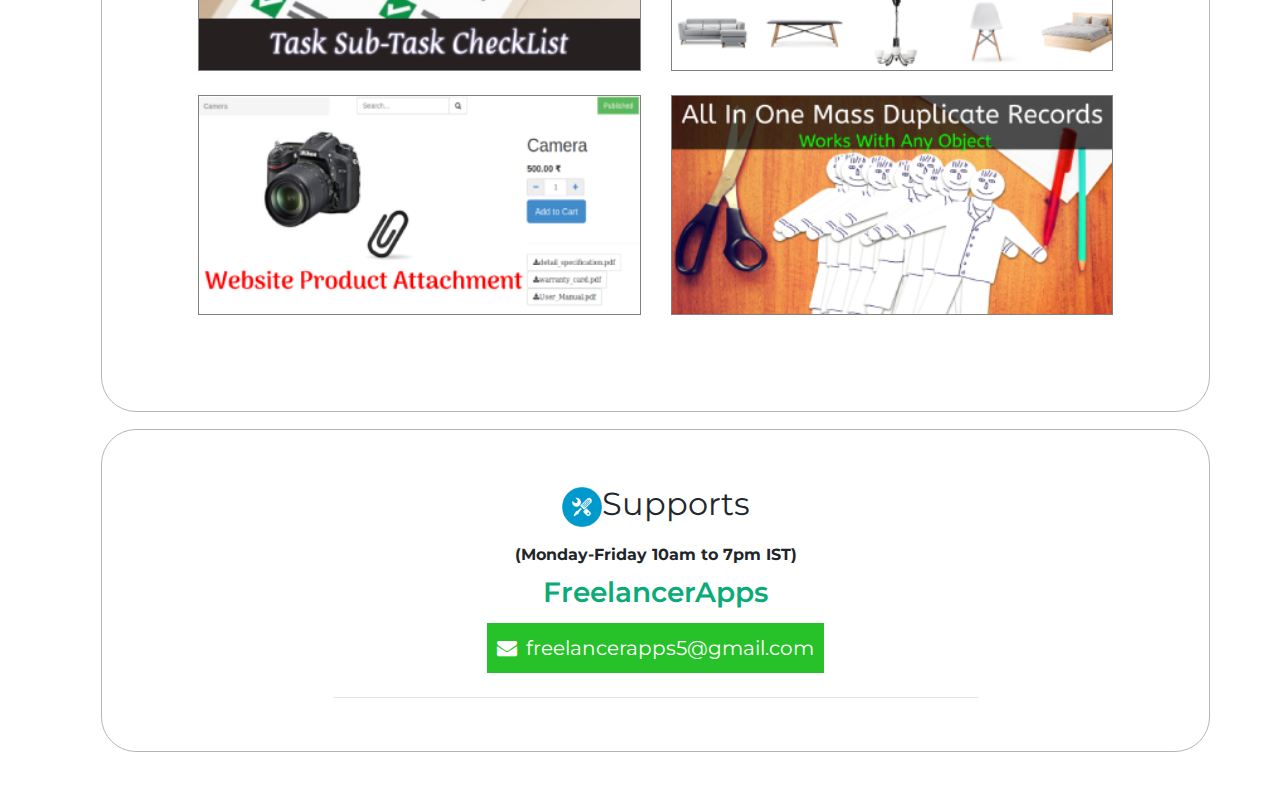
<file: is_customer_is_vendor/static/description/index.html>
<!DOCTYPE html>
<html>
<head>
    <meta charset="utf-8"/>
    <meta http-equiv="X-UA-Compatible" content="IE=edge">
    <meta name="description" content="odoo14 Is a Customer, Is a Vendor">
    <meta name="keywords"
          content="is customer field customer field customer vendor field odoo customer option supplier field vendor filed is customer option is supplied field customer supplier field odoo supplier options">
    <meta name="author" content="Freelancerapps">
    <meta name="viewport" content="width=device-width, initial-scale=1">
    <link rel="stylesheet" href="https://stackpath.bootstrapcdn.com/bootstrap/4.3.1/css/bootstrap.min.css">
    <link href="https://fonts.googleapis.com/css?family=Montserrat" rel="stylesheet">
    <link href="https://stackpath.bootstrapcdn.com/font-awesome/4.7.0/css/font-awesome.min.css" rel="stylesheet">
    <title>odoo14 Is a Customer, Is a Vendor</title>
</head>
<style>
    h1,
    h2,
    h3,
    h4,
    h5,
    h6,
    .h1,
    .h2,
    .h3,
    .h4,
    .h5,
    .h6 {
        font-family: "Montserrat", sans-serif;
        font-weight: 400;
        line-height: 1.1;
        color: #21272b;
    }

    ul {
        color: #616161;
    }

    * {
        font-family: "Montserrat", sans-serif;
    }
</style>

<body>
<div class="p-md-5" style="padding: 20px">
    <div class="container">

        <!-- OVERVIEW -->
        <div class="row position-relative align-items-center px-sm-5 py-sm-5 px-1 py-4 ml-3" style="border: 1px solid #b5b5b5;margin-top: 17px;border-radius: 35px;">

            <div class="col-lg-8 text-center">
                <h2 class="mb-3">OVERVIEW</h2>
                <div class="text-center w-100 mb-3">
                	<img src="images/line.png" style="width: 223px;height: 8px;" alt="FreelancerApps Line">
                </div>
                <p
					style="font-size: 18px; letter-spacing: 0.2px; text-align: left;"
					class="px-sm-4 p-2">
                    This module provide two fields <b>Is a Customer, Is a Vendor</b> in to the partner to identify contact is customer/vendor or not
                    in odoo14 those fields are removed. We have added them back same as like older version. We have added same technical name as in
                    previous version. We keep customer rank and supplier rank as it is is user set/unset customer or vendor checkbox in backend
                    customer rank and supplier rank will automatically set/unset so this will have any side effect in other flow
                    </p>
                <br/>
                <h6 class="oe_slogan" style="color:#ee1001;">Work With Both <b>Community</b> And <b>Enterprise</b> Version.</h6>
            </div>
            <div class="col-lg-4">
                <img src="images/overview.png" alt="Overview FreelancerApps" class="w-100">
            </div>
        </div>
        <!-- OVERVIEW End-->

        <!-- KEY FEATURES -->
        <div class="row position-relative align-items-center px-sm-5 py-sm-5 px-1 py-4 ml-3" style="border: 1px solid #b5b5b5;margin-top: 17px;border-radius: 35px;">

            <div class="col-lg-5 text-center order-lg-0 order-1">
                <img src="images/features.png" alt="FreelancerApps features" style="width:80%;">
            </div>

            <div class="col-lg-7 order-lg-1 order-0">
                <h2 class="text-center mb-3">KEY FEATURES:</h2>
                <div class="text-center w-100 mb-3">
                	<img src="images/line.png" style="width: 310px;height: 8px;" alt="FreelancerApps Line">
                </div>
                <ul class="list-unstyled">
                    <li>
                        <i class="fa fa-check-square-o text-primary"></i>
                        Easy To Use.
                    </li>
                    <li>
                        <i class="fa fa-check-square-o text-primary"></i>
                        Added Is Customer, Is vendor checkbox Into The Partner Form For Identification.
                    </li>
                    <li>
                        <i class="fa fa-check-square-o text-primary"></i>
                        User Can Manually Set/ Unset Customer and Vendor Checkbox.
                    </li>
                    <li>
                        <i class="fa fa-check-square-o text-primary"></i>
                        Added Customer Filter In Sale Order.
                    </li>
                    <li>
                        <i class="fa fa-check-square-o text-primary"></i>
                        Added Vendor Filter In Purchase Order.
                    </li>
                </ul>
            </div>
        </div>
        <!-- KEY FEATURES End-->

        <!-- Configuration Start -->
        <div class="row position-relative align-items-center px-sm-5 py-sm-5 px-1 py-4 ml-3" style="border: 1px solid #b5b5b5;margin-top: 17px;border-radius: 35px;">
            <div class="ml-sm-0">
                <h2 class="text-center w-100 mb-3 mt-2">
                    CONFIGURATION<br/>
                </h2>
                <div class="text-center w-100 mb-3">
                    <img src="images/line.png" alt="FreelancerApps Line">
                </div>
                <div class="text-center">
                    <p style="font-size: 18px; letter-spacing: 0.2px; text-align: left;" class="px-sm-4 p-2">
                        For This No configuration Required. Just Install this Module.
                    </p>
                </div>
            </div>
        </div>
        <!-- Configuration End -->

        <!-- Detailing Start -->
       <div class="row position-relative align-items-center px-sm-5 py-sm-5 px-1 py-4 ml-3" style="border: 1px solid #b5b5b5;margin-top: 17px;border-radius: 35px;">
            <div class="ml-sm-0">
                <h2 class="text-center w-100 mb-3 mt-2">
                    <img src="images/detail.png" alt="FreelancerApps Details" style="height:40px; width:40px"/>
                    DETAILS<br/>
                </h2>
                <div class="text-center w-100 mb-3"><img src="images/line.png" alt="FreelancerApps Line"></div>

                <div class="text-center">
                    <p style="font-size: 18px; letter-spacing: 0.2px; text-align: left;" class="px-sm-4 p-2 fa fa-hand-o-down">
                        You can see <b>Is Customer</b> and <b>Is Supplier</b> checkbox in to the partner form view user can manually Set/Unset those
                        checkbox. In default odoo14 set unset customer or verdon is not possible.
                    </p>
                    <img src="1.gif" style="width: 100%; margin-bottom: 18px; border: 1px solid lightslategray"/>
                </div>

                <div class="text-center">
                    <p style="font-size: 18px; letter-spacing: 0.2px; text-align: left;" class="px-sm-4 p-2 fa fa-hand-o-down">
                        Added Customer Filter In Sale Order.
                    </p>
                    <img src="2.gif" style="width: 100%; margin-bottom: 18px; border: 1px solid lightslategray"/>
                </div>

                <div class="text-center">
                    <p style="font-size: 18px; letter-spacing: 0.2px; text-align: left;" class="px-sm-4 p-2 fa fa-hand-o-down">
                        Added Vendor Filter In Purchase Order.
                    </p>
                    <img src="3.gif" style="width: 100%; margin-bottom: 18px; border: 1px solid lightslategray"/>
                </div>
                <h2 class="text-center w-100 mb-3 mt-2">
                    <img src="images/future.png" alt="FreelancerApps Details" style="height:40px; width:40px"/>
                    Future Enhancement<br/>
                </h2>
                <div class="text-center w-100 mb-3">
                    <img src="images/line.png" alt="FreelancerApps Line">
                </div>
                <div class="text-center">
                    <p style="font-size: 25px; letter-spacing: 0.2px; text-align: left;" class="px-sm-4 p-2">
                        Will Add Filter In Customer Invoice,Customer Refund, Supplier Invoice, Supplier Refund
                    </p>
                </div>
            </div>
        </div>
        <!-- Detailing END -->

        <!-- add Start -->
        <div class="row position-relative align-items-center px-sm-5 py-sm-5 px-1 py-4 ml-3" style="border: 1px solid #b5b5b5;margin-top: 17px;border-radius: 35px;">
            <div class="row px-sm-5 py-sm-5 px-1 py-4">
                <h2 class="w-100 text-center mb-3">You would love to have our other Apps!</h2>
                <div class="text-center w-100 mb-3">
                    <img src="images/line.png" alt="FreelancerApps line">
                </div>

                <!-- Row 1 -->
                <div class="col-sm-6 mt-4">
                    <a href="https://www.odoo.com/apps/modules/12.0/hide_any_menu/" target="new">
                        <img src="add/hide_any_menu_banner_small.png" alt="FreelancerApps Add" class="w-100" style="border: solid 1px; color: gray;">
                    </a>
                </div>
                <div class="col-sm-6 mt-4">
                    <a href="https://www.odoo.com/apps/modules/12.0/set_read_only_user/" target="new">
                        <img src="add/set_read_only_user_banner_small.png" alt="FreelancerApps Add" class="w-100"
                             style="border: solid 1px; color: gray;">
                    </a>
                </div>

                <!-- Row 2 -->
                <div class="col-sm-6 mt-4">
                    <a href="https://apps.odoo.com/apps/modules/12.0/auto_generate_ean13/" target="new">
                        <img src="add/auto_generate_ean13_banner_small.png" alt="FreelancerApps Add" class="w-100"
                             style="border: solid 1px; color: gray;">
                    </a>
                </div>
                <div class="col-sm-6 mt-4">
                    <a href="https://www.odoo.com/apps/modules/10.0/import_image_fromurl/" target="new">
                        <img src="add/import_from_url_banner_small.png" alt="FreelancerApps Add" class="w-100"
                             style="border: solid 1px; color: gray;">
                    </a>
                </div>

                <!-- Row 3 -->
                <div class="col-sm-6 mt-4">
                    <a href="https://www.odoo.com/apps/modules/12.0/task_subtask_checklist/" target="new">
                        <img src="add/task_checklist_banner_small.png" alt="FreelancerApps Add" class="w-100" style="border: solid 1px; color: gray;">
                    </a>
                </div>
                <div class="col-sm-6 mt-4">
                    <a href="https://www.odoo.com/apps/modules/12.0/website_product_visibility_odoo/" target="new">
                        <img src="add/website_product_visibility_odoo_banner_small.png" alt="FreelancerApps Add" class="w-100"
                             style="border: solid 1px; color: gray;">
                    </a>
                </div>

                <!-- Row 4 -->
                <div class="col-sm-6 mt-4">
                    <a href="https://www.odoo.com/apps/modules/12.0/website_product_attachment_odoo/" target="new">
                        <img src="add/website_product_attachment_odoo_banner_small.png" alt="FreelancerApps Add" class="w-100"
                             style="border: solid 1px; color: gray;">
                    </a>
                </div>
                <div class="col-sm-6 mt-4">
                    <a href="https://apps.odoo.com/apps/modules/12.0/mass_duplicate_records/" target="new">
                        <img src="add/mass_duplicate_records_small.png" alt="FreelancerApps Add" class="w-100"
                             style="border: solid 1px; color: gray;">
                    </a>
                </div>

            </div>
        </div>
        <!-- add End -->

        <!-- Support Start -->
        <div class="row position-relative align-items-center px-sm-5 py-sm-5 px-1 py-4 ml-3" style="border: 1px solid #b5b5b5;margin-top: 17px;border-radius: 35px;">

			<div class="col-md-8 col-sm-8 col-xs-12 offset-md-2 offset-sm-2 padding-none text-center">
				<h2 class="text-center w-100 mb-3 mt-2">
					<img src="images/support.png" alt="FreelancerApps Supports" style="height: 40px; width: 40px" />Supports<br/>
				</h2>
				<span><b>(Monday-Friday 10am to 7pm IST)</b></span>
				<h3 style="margin-top: 10px; color: #0aab77; font-weight: 600;">FreelancerApps</h3>
				<p>
					<a class="btn m-2" href="mailto:freelancerapps5@gmail.com"
						style="background-color: rgb(39, 194, 41); padding: 9px; color: rgb(255, 255, 255); font-size: 20px; border-radius: 0px; position: relative; overflow: hidden;">
						<span class="o_ripple d-block position-absolute rounded-circle"
							style="height: 279.911px; width: 279.911px; top: -112.188px; left: -104.331px;"></span>
						<i class="fa fa-envelope" style="padding-right: 9px"></i>freelancerapps5@gmail.com
					</a>
					<!-- <a class="btn m-2" href="skype:pragtech?call"
						style="background-color: rgb(0, 175, 240); padding: 9px; color: rgb(0, 0, 0); font-size: 20px; border-radius: 0px; position: relative; overflow: hidden;">
						<i class="fa fa-skype" style="padding-right: 9px"></i>Skyp User Name
					</a> -->
				</p>
				<hr style="border-top: 1px solid #e4e4e4; margin-bottom: 5px;">
			</div>

        </div>
        <!-- Support End -->

    </div>

</body>
</html>
</file>
